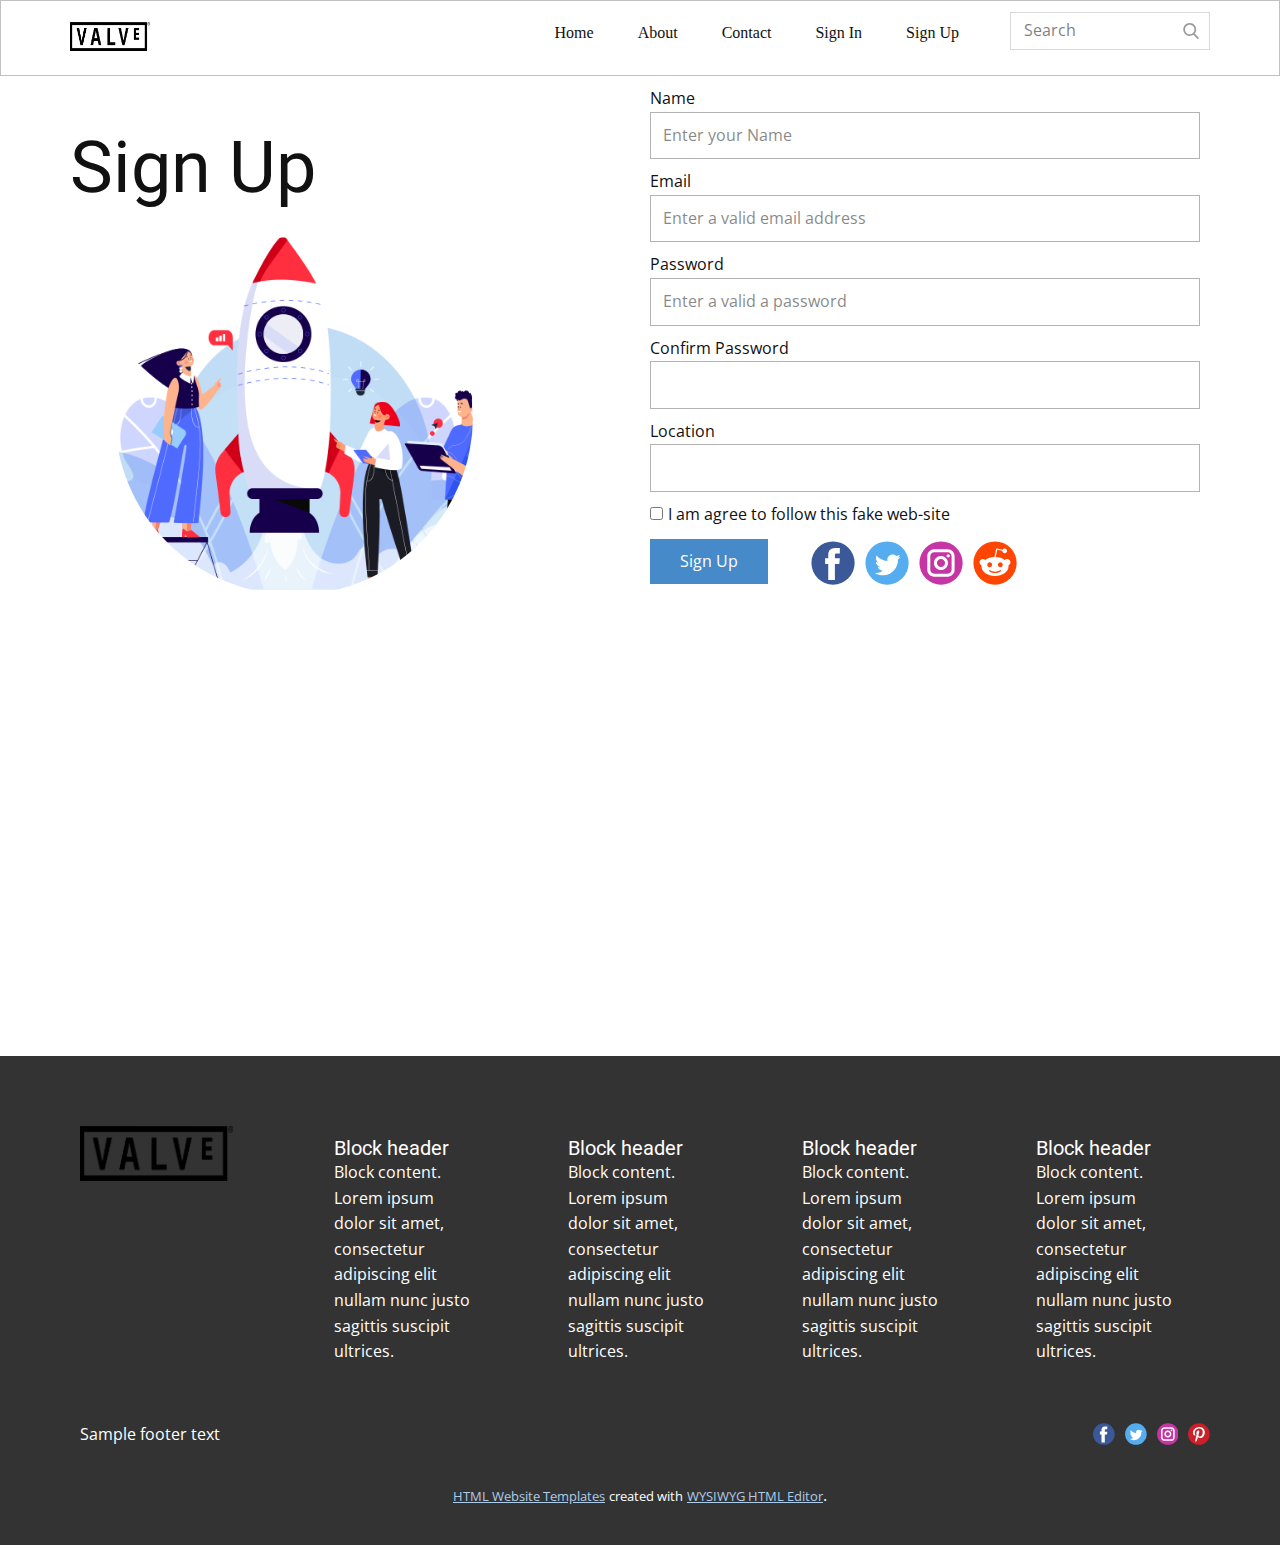
<file: test/test/webtemplae/index.html>
<!DOCTYPE html>
<html style="font-size: 16px;">
  <head>
    <meta name="viewport" content="width=device-width, initial-scale=1.0">
    <meta charset="utf-8">
    <meta name="keywords" content="Sign Up">
    <meta name="description" content="">
    <meta name="page_type" content="np-template-header-footer-from-plugin">
    <title>Page 1</title>
    <link rel="stylesheet" href="nicepage.css" media="screen">
<link rel="stylesheet" href="Page-1.css" media="screen">
    <script class="u-script" type="text/javascript" src="jquery.js" defer=""></script>
    <script class="u-script" type="text/javascript" src="nicepage.js" defer=""></script>
    <meta name="generator" content="Nicepage 4.7.1, nicepage.com">
    <link id="u-theme-google-font" rel="stylesheet" href="https://fonts.googleapis.com/css?family=Roboto:100,100i,300,300i,400,400i,500,500i,700,700i,900,900i|Open+Sans:300,300i,400,400i,500,500i,600,600i,700,700i,800,800i">
    
    
    <script type="application/ld+json">{
		"@context": "http://schema.org",
		"@type": "Organization",
		"name": "",
		"logo": "images/valve.png",
		"sameAs": []
}</script>
    <meta name="theme-color" content="#478ac9">
    <meta property="og:title" content="Page 1">
    <meta property="og:type" content="website">
  </head>
  <body data-home-page="Page-1.html" data-home-page-title="Page 1" class="u-body u-xl-mode"><header class="u-align-center-xs u-border-1 u-border-grey-25 u-clearfix u-header u-header" id="sec-bd8a"><div class="u-clearfix u-sheet u-valign-middle u-sheet-1">
        <a href="https://nicepage.com" class="u-image u-logo u-image-1" data-image-width="5000" data-image-height="1798">
          <img src="images/valve.png" class="u-logo-image u-logo-image-1">
        </a>
        <form action="#" method="get" class="u-border-1 u-border-grey-15 u-search u-search-right u-search-1">
          <button class="u-search-button" type="submit">
            <span class="u-search-icon u-spacing-10 u-text-grey-40">
              <svg class="u-svg-link" preserveAspectRatio="xMidYMin slice" viewBox="0 0 56.966 56.966" style=""><use xmlns:xlink="http://www.w3.org/1999/xlink" xlink:href="#svg-b04b"></use></svg>
              <svg xmlns="http://www.w3.org/2000/svg" xmlns:xlink="http://www.w3.org/1999/xlink" version="1.1" id="svg-b04b" x="0px" y="0px" viewBox="0 0 56.966 56.966" style="enable-background:new 0 0 56.966 56.966;" xml:space="preserve" class="u-svg-content"><path d="M55.146,51.887L41.588,37.786c3.486-4.144,5.396-9.358,5.396-14.786c0-12.682-10.318-23-23-23s-23,10.318-23,23  s10.318,23,23,23c4.761,0,9.298-1.436,13.177-4.162l13.661,14.208c0.571,0.593,1.339,0.92,2.162,0.92  c0.779,0,1.518-0.297,2.079-0.837C56.255,54.982,56.293,53.08,55.146,51.887z M23.984,6c9.374,0,17,7.626,17,17s-7.626,17-17,17  s-17-7.626-17-17S14.61,6,23.984,6z"></path><g></g><g></g><g></g><g></g><g></g><g></g><g></g><g></g><g></g><g></g><g></g><g></g><g></g><g></g><g></g></svg>
            </span>
          </button>
          <input class="u-search-input" type="search" name="search" value="" placeholder="Search">
        </form>
        <nav class="u-align-left u-menu u-menu-dropdown u-nav-spacing-25 u-offcanvas u-menu-1">
          <div class="menu-collapse">
            <a class="u-button-style u-nav-link" href="#" style="padding: 4px 0px; font-size: calc(1em + 8px);">
              <svg class="u-svg-link" preserveAspectRatio="xMidYMin slice" viewBox="0 0 302 302" style=""><use xmlns:xlink="http://www.w3.org/1999/xlink" xlink:href="#svg-7b92"></use></svg>
              <svg xmlns="http://www.w3.org/2000/svg" xmlns:xlink="http://www.w3.org/1999/xlink" version="1.1" id="svg-7b92" x="0px" y="0px" viewBox="0 0 302 302" style="enable-background:new 0 0 302 302;" xml:space="preserve" class="u-svg-content"><g><rect y="36" width="302" height="30"></rect><rect y="236" width="302" height="30"></rect><rect y="136" width="302" height="30"></rect>
</g><g></g><g></g><g></g><g></g><g></g><g></g><g></g><g></g><g></g><g></g><g></g><g></g><g></g><g></g><g></g></svg>
            </a>
          </div>
          <div class="u-custom-menu u-nav-container">
            <ul class="u-nav u-unstyled u-nav-1"><li class="u-nav-item"><a class="u-button-style u-nav-link u-text-active-palette-1-base u-text-hover-palette-2-base" href="Home.html" style="padding: 10px 22px;">Home</a>
</li><li class="u-nav-item"><a class="u-button-style u-nav-link u-text-active-palette-1-base u-text-hover-palette-2-base" href="About.html" style="padding: 10px 22px;">About</a>
</li><li class="u-nav-item"><a class="u-button-style u-nav-link u-text-active-palette-1-base u-text-hover-palette-2-base" href="Contact.html" style="padding: 10px 22px;">Contact</a>
</li><li class="u-nav-item"><a class="u-button-style u-nav-link u-text-active-palette-1-base u-text-hover-palette-2-base" style="padding: 10px 22px;">Sign In</a>
</li><li class="u-nav-item"><a class="u-button-style u-nav-link u-text-active-palette-1-base u-text-hover-palette-2-base" style="padding: 10px 22px;">Sign Up</a>
</li></ul>
          </div>
          <div class="u-custom-menu u-nav-container-collapse">
            <div class="u-align-center u-black u-container-style u-inner-container-layout u-opacity u-opacity-95 u-sidenav">
              <div class="u-inner-container-layout u-sidenav-overflow">
                <div class="u-menu-close"></div>
                <ul class="u-align-center u-nav u-popupmenu-items u-unstyled u-nav-2"><li class="u-nav-item"><a class="u-button-style u-nav-link" href="Home.html">Home</a>
</li><li class="u-nav-item"><a class="u-button-style u-nav-link" href="About.html">About</a>
</li><li class="u-nav-item"><a class="u-button-style u-nav-link" href="Contact.html">Contact</a>
</li><li class="u-nav-item"><a class="u-button-style u-nav-link">Sign In</a>
</li><li class="u-nav-item"><a class="u-button-style u-nav-link">Sign Up</a>
</li></ul>
              </div>
            </div>
            <div class="u-black u-menu-overlay u-opacity u-opacity-70"></div>
          </div>
        </nav>
      </div></header>
    <section class="u-clearfix u-section-1" id="sec-5d89">
      <div class="u-clearfix u-sheet u-sheet-1">
        <div class="u-form u-form-1">
          <form action="#" method="POST" class="u-clearfix u-form-spacing-10 u-form-vertical u-inner-form" source="custom" name="form" style="padding: 10px;">
            <div class="u-form-group u-form-name">
              <label for="name-ba63" class="u-label">Name</label>
              <input type="text" placeholder="Enter your Name" id="name-ba63" name="name" class="u-border-1 u-border-grey-30 u-input u-input-rectangle u-white" required="">
            </div>
            <div class="u-form-email u-form-group">
              <label for="email-ba63" class="u-label">Email</label>
              <input type="email" placeholder="Enter a valid email address" id="email-ba63" name="email" class="u-border-1 u-border-grey-30 u-input u-input-rectangle u-white" required="">
            </div>
            <div class="u-form-group u-form-group-3">
              <label for="text-9fa0" class="u-label">Password</label>
              <input type="text" placeholder="Enter a valid a password" id="text-9fa0" name="text" class="u-border-1 u-border-grey-30 u-input u-input-rectangle u-white">
            </div>
            <div class="u-form-group u-form-group-4">
              <label for="text-4686" class="u-label">Confirm Password</label>
              <input type="text" placeholder="" id="text-4686" name="text-1" class="u-border-1 u-border-grey-30 u-input u-input-rectangle u-white">
            </div>
            <div class="u-form-group u-form-group-5">
              <label for="text-a41c" class="u-label">Location</label>
              <input type="text" placeholder="" id="text-a41c" name="text-2" class="u-border-1 u-border-grey-30 u-input u-input-rectangle u-white">
            </div>
            <div class="u-form-checkbox u-form-group u-form-group-6">
              <input type="checkbox" id="checkbox-acbf" name="checkbox" value="On">
              <label for="checkbox-acbf" class="u-label">I am agree to follow this fake web-site</label>
            </div>
            <div class="u-align-left u-form-group u-form-submit">
              <a href="#" class="u-btn u-btn-submit u-button-style">Sign Up<br>
              </a>
              <input type="submit" value="submit" class="u-form-control-hidden">
            </div>
            <div class="u-form-send-message u-form-send-success"> Thank you! Your message has been sent. </div>
            <div class="u-form-send-error u-form-send-message"> Unable to send your message. Please fix errors then try again. </div>
            <input type="hidden" value="" name="recaptchaResponse">
          </form>
        </div>
        <div class="u-social-icons u-spacing-10 u-social-icons-1">
          <a class="u-social-url" title="facebook" target="_blank" href="https://facebook.com/name"><span class="u-icon u-social-facebook u-social-icon u-icon-1"><svg class="u-svg-link" preserveAspectRatio="xMidYMin slice" viewBox="0 0 112 112" style=""><use xmlns:xlink="http://www.w3.org/1999/xlink" xlink:href="#svg-8732"></use></svg><svg class="u-svg-content" viewBox="0 0 112 112" x="0" y="0" id="svg-8732"><circle fill="currentColor" cx="56.1" cy="56.1" r="55"></circle><path fill="#FFFFFF" d="M73.5,31.6h-9.1c-1.4,0-3.6,0.8-3.6,3.9v8.5h12.6L72,58.3H60.8v40.8H43.9V58.3h-8V43.9h8v-9.2
c0-6.7,3.1-17,17-17h12.5v13.9H73.5z"></path></svg></span>
          </a>
          <a class="u-social-url" title="twitter" target="_blank" href="https://twitter.com/name"><span class="u-icon u-social-icon u-social-twitter u-icon-2"><svg class="u-svg-link" preserveAspectRatio="xMidYMin slice" viewBox="0 0 112 112" style=""><use xmlns:xlink="http://www.w3.org/1999/xlink" xlink:href="#svg-8e1c"></use></svg><svg class="u-svg-content" viewBox="0 0 112 112" x="0" y="0" id="svg-8e1c"><circle fill="currentColor" class="st0" cx="56.1" cy="56.1" r="55"></circle><path fill="#FFFFFF" d="M83.8,47.3c0,0.6,0,1.2,0,1.7c0,17.7-13.5,38.2-38.2,38.2C38,87.2,31,85,25,81.2c1,0.1,2.1,0.2,3.2,0.2
c6.3,0,12.1-2.1,16.7-5.7c-5.9-0.1-10.8-4-12.5-9.3c0.8,0.2,1.7,0.2,2.5,0.2c1.2,0,2.4-0.2,3.5-0.5c-6.1-1.2-10.8-6.7-10.8-13.1
c0-0.1,0-0.1,0-0.2c1.8,1,3.9,1.6,6.1,1.7c-3.6-2.4-6-6.5-6-11.2c0-2.5,0.7-4.8,1.8-6.7c6.6,8.1,16.5,13.5,27.6,14
c-0.2-1-0.3-2-0.3-3.1c0-7.4,6-13.4,13.4-13.4c3.9,0,7.3,1.6,9.8,4.2c3.1-0.6,5.9-1.7,8.5-3.3c-1,3.1-3.1,5.8-5.9,7.4
c2.7-0.3,5.3-1,7.7-2.1C88.7,43,86.4,45.4,83.8,47.3z"></path></svg></span>
          </a>
          <a class="u-social-url" title="instagram" target="_blank" href="https://instagram.com/name"><span class="u-icon u-social-icon u-social-instagram u-icon-3"><svg class="u-svg-link" preserveAspectRatio="xMidYMin slice" viewBox="0 0 112 112" style=""><use xmlns:xlink="http://www.w3.org/1999/xlink" xlink:href="#svg-13c7"></use></svg><svg class="u-svg-content" viewBox="0 0 112 112" x="0" y="0" id="svg-13c7"><circle fill="currentColor" cx="56.1" cy="56.1" r="55"></circle><path fill="#FFFFFF" d="M55.9,38.2c-9.9,0-17.9,8-17.9,17.9C38,66,46,74,55.9,74c9.9,0,17.9-8,17.9-17.9C73.8,46.2,65.8,38.2,55.9,38.2
z M55.9,66.4c-5.7,0-10.3-4.6-10.3-10.3c-0.1-5.7,4.6-10.3,10.3-10.3c5.7,0,10.3,4.6,10.3,10.3C66.2,61.8,61.6,66.4,55.9,66.4z"></path><path fill="#FFFFFF" d="M74.3,33.5c-2.3,0-4.2,1.9-4.2,4.2s1.9,4.2,4.2,4.2s4.2-1.9,4.2-4.2S76.6,33.5,74.3,33.5z"></path><path fill="#FFFFFF" d="M73.1,21.3H38.6c-9.7,0-17.5,7.9-17.5,17.5v34.5c0,9.7,7.9,17.6,17.5,17.6h34.5c9.7,0,17.5-7.9,17.5-17.5V38.8
C90.6,29.1,82.7,21.3,73.1,21.3z M83,73.3c0,5.5-4.5,9.9-9.9,9.9H38.6c-5.5,0-9.9-4.5-9.9-9.9V38.8c0-5.5,4.5-9.9,9.9-9.9h34.5
c5.5,0,9.9,4.5,9.9,9.9V73.3z"></path></svg></span>
          </a>
          <a class="u-social-url" target="_blank" data-type="Reddit" title="Reddit" href=""><span class="u-icon u-social-icon u-social-reddit u-icon-4"><svg class="u-svg-link" preserveAspectRatio="xMidYMin slice" viewBox="0 0 112 112" style=""><use xmlns:xlink="http://www.w3.org/1999/xlink" xlink:href="#svg-bde1"></use></svg><svg class="u-svg-content" viewBox="0 0 112 112" x="0" y="0" id="svg-bde1"><circle fill="currentColor" cx="56.1" cy="56.1" r="55"></circle><path id="Fill-3" fill="#FFFFFF" d="M69.6,66.6c-3.4,0-6.1-2.8-6.1-6.1c0-3.4,2.8-6.1,6.1-6.1c3.4,0,6.1,2.8,6.1,6.1
	C75.8,63.8,73,66.6,69.6,66.6 M70.7,76.7c-4.2,4.2-12.2,4.5-14.6,4.5c-2.4,0-10.4-0.3-14.6-4.5c-0.6-0.6-0.6-1.6,0-2.3
	s1.6-0.6,2.3,0C46.4,77.1,52,78,56.1,78c4,0,9.7-0.9,12.3-3.6c0.6-0.6,1.6-0.6,2.3,0C71.3,75,71.3,76,70.7,76.7 M36.4,60.4
	c0-3.4,2.8-6.1,6.1-6.1c3.4,0,6.1,2.8,6.1,6.1s-2.8,6.1-6.1,6.1C39.2,66.6,36.4,63.8,36.4,60.4 M95.4,54.3c0-4.8-3.8-8.6-8.6-8.6
	c-2.3,0-4.4,0.9-6,2.4c-5.9-4.2-14-7-23-7.3l3.9-18.4l12.8,2.7c0.2,3.3,2.8,5.9,6.1,5.9c3.4,0,6.1-2.8,6.1-6.1s-2.8-6.1-6.1-6.1
	c-2.4,0-4.5,1.4-5.5,3.4l-14.3-3c-0.4-0.1-0.8,0-1.2,0.2c-0.3,0.2-0.6,0.6-0.7,1l-4.3,20.2c0,0.1,0,0.2,0,0.3
	c-9.2,0.2-17.5,3-23.4,7.3c-1.5-1.5-3.6-2.4-5.9-2.4c-4.8,0-8.6,3.9-8.6,8.6c0,3.5,2.1,6.5,5.1,7.8c-0.1,0.8-0.2,1.7-0.2,2.6
	c0,13.2,15.4,24,34.4,24s34.4-10.7,34.4-24c0-0.9-0.1-1.7-0.2-2.6C93.3,60.8,95.4,57.8,95.4,54.3"></path></svg></span>
          </a>
        </div>
        <h1 class="u-align-left u-text u-text-default u-title u-text-1">Sign Up</h1>
        <div class="u-image u-image-circle u-image-1" alt="" data-image-width="688" data-image-height="432"></div>
      </div>
    </section>
    
    
    <footer class="u-clearfix u-footer u-grey-80 u-footer" id="sec-4414"><div class="u-clearfix u-sheet u-sheet-1">
        <div class="u-clearfix u-expanded-width-lg u-expanded-width-md u-expanded-width-xl u-expanded-width-xs u-gutter-30 u-layout-wrap u-layout-wrap-1">
          <div class="u-gutter-0 u-layout">
            <div class="u-layout-row">
              <div class="u-align-center-lg u-align-left-md u-align-left-sm u-align-left-xl u-container-style u-layout-cell u-left-cell u-size-12 u-size-60-md u-layout-cell-1">
                <div class="u-container-layout u-valign-top-sm u-container-layout-1">
                  <a href="https://nicepage.com" class="u-image u-logo u-image-1" data-image-width="5000" data-image-height="1798">
                    <img src="images/valve-5.png" class="u-logo-image u-logo-image-1">
                  </a>
                </div>
              </div>
              <div class="u-align-left u-container-style u-layout-cell u-size-12 u-size-60-md u-layout-cell-2">
                <div class="u-container-layout u-valign-middle u-container-layout-2"><!--position-->
                  <div data-position="" class="u-position"><!--block-->
                    <div class="u-block">
                      <div class="u-block-container u-clearfix"><!--block_header-->
                        <h5 class="u-block-header u-text"><!--block_header_content--> Block header <!--/block_header_content--></h5><!--/block_header--><!--block_content-->
                        <div class="u-block-content u-text"><!--block_content_content--> Block content. Lorem ipsum dolor sit amet, consectetur adipiscing elit nullam nunc justo sagittis suscipit ultrices. <!--/block_content_content--></div><!--/block_content-->
                      </div>
                    </div><!--/block-->
                  </div><!--/position-->
                </div>
              </div>
              <div class="u-align-left u-container-style u-layout-cell u-size-12 u-size-60-md u-layout-cell-3">
                <div class="u-container-layout u-valign-middle u-container-layout-3"><!--position-->
                  <div data-position="" class="u-position"><!--block-->
                    <div class="u-block">
                      <div class="u-block-container u-clearfix"><!--block_header-->
                        <h5 class="u-block-header u-text"><!--block_header_content--> Block header <!--/block_header_content--></h5><!--/block_header--><!--block_content-->
                        <div class="u-block-content u-text"><!--block_content_content--> Block content. Lorem ipsum dolor sit amet, consectetur adipiscing elit nullam nunc justo sagittis suscipit ultrices. <!--/block_content_content--></div><!--/block_content-->
                      </div>
                    </div><!--/block-->
                  </div><!--/position-->
                </div>
              </div>
              <div class="u-align-left u-container-style u-layout-cell u-size-12 u-size-60-md u-layout-cell-4">
                <div class="u-container-layout u-valign-middle u-container-layout-4"><!--position-->
                  <div data-position="" class="u-position"><!--block-->
                    <div class="u-block">
                      <div class="u-block-container u-clearfix"><!--block_header-->
                        <h5 class="u-block-header u-text"><!--block_header_content--> Block header <!--/block_header_content--></h5><!--/block_header--><!--block_content-->
                        <div class="u-block-content u-text"><!--block_content_content--> Block content. Lorem ipsum dolor sit amet, consectetur adipiscing elit nullam nunc justo sagittis suscipit ultrices. <!--/block_content_content--></div><!--/block_content-->
                      </div>
                    </div><!--/block-->
                  </div><!--/position-->
                </div>
              </div>
              <div class="u-align-left u-container-style u-layout-cell u-right-cell u-size-12 u-size-60-md u-layout-cell-5">
                <div class="u-container-layout u-valign-middle u-container-layout-5"><!--position-->
                  <div data-position="" class="u-position"><!--block-->
                    <div class="u-block">
                      <div class="u-block-container u-clearfix"><!--block_header-->
                        <h5 class="u-block-header u-text"><!--block_header_content--> Block header <!--/block_header_content--></h5><!--/block_header--><!--block_content-->
                        <div class="u-block-content u-text"><!--block_content_content--> Block content. Lorem ipsum dolor sit amet, consectetur adipiscing elit nullam nunc justo sagittis suscipit ultrices. <!--/block_content_content--></div><!--/block_content-->
                      </div>
                    </div><!--/block-->
                  </div><!--/position-->
                </div>
              </div>
            </div>
          </div>
        </div>
        <div class="u-social-icons u-spacing-10 u-social-icons-1">
          <a class="u-social-url" title="facebook" target="_blank" href=""><span class="u-icon u-social-facebook u-social-icon u-icon-1"><svg class="u-svg-link" preserveAspectRatio="xMidYMin slice" viewBox="0 0 112 112" style=""><use xmlns:xlink="http://www.w3.org/1999/xlink" xlink:href="#svg-19bd"></use></svg><svg class="u-svg-content" viewBox="0 0 112 112" x="0" y="0" id="svg-19bd"><circle fill="currentColor" cx="56.1" cy="56.1" r="55"></circle><path fill="#FFFFFF" d="M73.5,31.6h-9.1c-1.4,0-3.6,0.8-3.6,3.9v8.5h12.6L72,58.3H60.8v40.8H43.9V58.3h-8V43.9h8v-9.2
            c0-6.7,3.1-17,17-17h12.5v13.9H73.5z"></path></svg></span>
          </a>
          <a class="u-social-url" title="twitter" target="_blank" href=""><span class="u-icon u-social-icon u-social-twitter u-icon-2"><svg class="u-svg-link" preserveAspectRatio="xMidYMin slice" viewBox="0 0 112 112" style=""><use xmlns:xlink="http://www.w3.org/1999/xlink" xlink:href="#svg-15b2"></use></svg><svg class="u-svg-content" viewBox="0 0 112 112" x="0" y="0" id="svg-15b2"><circle fill="currentColor" class="st0" cx="56.1" cy="56.1" r="55"></circle><path fill="#FFFFFF" d="M83.8,47.3c0,0.6,0,1.2,0,1.7c0,17.7-13.5,38.2-38.2,38.2C38,87.2,31,85,25,81.2c1,0.1,2.1,0.2,3.2,0.2
            c6.3,0,12.1-2.1,16.7-5.7c-5.9-0.1-10.8-4-12.5-9.3c0.8,0.2,1.7,0.2,2.5,0.2c1.2,0,2.4-0.2,3.5-0.5c-6.1-1.2-10.8-6.7-10.8-13.1
            c0-0.1,0-0.1,0-0.2c1.8,1,3.9,1.6,6.1,1.7c-3.6-2.4-6-6.5-6-11.2c0-2.5,0.7-4.8,1.8-6.7c6.6,8.1,16.5,13.5,27.6,14
            c-0.2-1-0.3-2-0.3-3.1c0-7.4,6-13.4,13.4-13.4c3.9,0,7.3,1.6,9.8,4.2c3.1-0.6,5.9-1.7,8.5-3.3c-1,3.1-3.1,5.8-5.9,7.4
            c2.7-0.3,5.3-1,7.7-2.1C88.7,43,86.4,45.4,83.8,47.3z"></path></svg></span>
          </a>
          <a class="u-social-url" title="instagram" target="_blank" href=""><span class="u-icon u-social-icon u-social-instagram u-icon-3"><svg class="u-svg-link" preserveAspectRatio="xMidYMin slice" viewBox="0 0 112 112" style=""><use xmlns:xlink="http://www.w3.org/1999/xlink" xlink:href="#svg-579d"></use></svg><svg class="u-svg-content" viewBox="0 0 112 112" x="0" y="0" id="svg-579d"><circle fill="currentColor" cx="56.1" cy="56.1" r="55"></circle><path fill="#FFFFFF" d="M55.9,38.2c-9.9,0-17.9,8-17.9,17.9C38,66,46,74,55.9,74c9.9,0,17.9-8,17.9-17.9C73.8,46.2,65.8,38.2,55.9,38.2
            z M55.9,66.4c-5.7,0-10.3-4.6-10.3-10.3c-0.1-5.7,4.6-10.3,10.3-10.3c5.7,0,10.3,4.6,10.3,10.3C66.2,61.8,61.6,66.4,55.9,66.4z"></path><path fill="#FFFFFF" d="M74.3,33.5c-2.3,0-4.2,1.9-4.2,4.2s1.9,4.2,4.2,4.2s4.2-1.9,4.2-4.2S76.6,33.5,74.3,33.5z"></path><path fill="#FFFFFF" d="M73.1,21.3H38.6c-9.7,0-17.5,7.9-17.5,17.5v34.5c0,9.7,7.9,17.6,17.5,17.6h34.5c9.7,0,17.5-7.9,17.5-17.5V38.8
            C90.6,29.1,82.7,21.3,73.1,21.3z M83,73.3c0,5.5-4.5,9.9-9.9,9.9H38.6c-5.5,0-9.9-4.5-9.9-9.9V38.8c0-5.5,4.5-9.9,9.9-9.9h34.5
            c5.5,0,9.9,4.5,9.9,9.9V73.3z"></path></svg></span>
          </a>
          <a class="u-social-url" title="pinterest" target="_blank" href=""><span class="u-icon u-social-icon u-social-pinterest u-icon-4"><svg class="u-svg-link" preserveAspectRatio="xMidYMin slice" viewBox="0 0 112 112" style=""><use xmlns:xlink="http://www.w3.org/1999/xlink" xlink:href="#svg-505f"></use></svg><svg class="u-svg-content" viewBox="0 0 112 112" x="0" y="0" id="svg-505f"><circle fill="currentColor" cx="56.1" cy="56.1" r="55"></circle><path fill="#FFFFFF" d="M61.1,76.9c-4.7-0.3-6.7-2.7-10.3-5c-2,10.7-4.6,20.9-11.9,26.2c-2.2-16.1,3.3-28.2,5.9-41
            c-4.4-7.5,0.6-22.5,9.9-18.8c11.6,4.6-10,27.8,4.4,30.7C74.2,72,80.3,42.8,71,33.4C57.5,19.6,31.7,33,34.9,52.6
            c0.8,4.8,5.8,6.2,2,12.9c-8.7-1.9-11.2-8.8-10.9-17.8C26.5,32.8,39.3,22.5,52.2,21c16.3-1.9,31.6,5.9,33.7,21.2
            C88.2,59.5,78.6,78.2,61.1,76.9z"></path></svg></span>
          </a>
        </div>
        <p class="u-align-left u-text u-text-9">Sample footer text</p>
      </div></footer>
    <section class="u-backlink u-clearfix u-grey-80">
      <a class="u-link" href="https://nicepage.com/html-templates" target="_blank">
        <span>HTML Website Templates</span>
      </a>
      <p class="u-text">
        <span>created with</span>
      </p>
      <a class="u-link" href="https://nicepage.com/wysiwyg-html-editor" target="_blank">
        <span>WYSIWYG HTML Editor</span>
      </a>. 
    </section>
  </body>
</html>
</file>
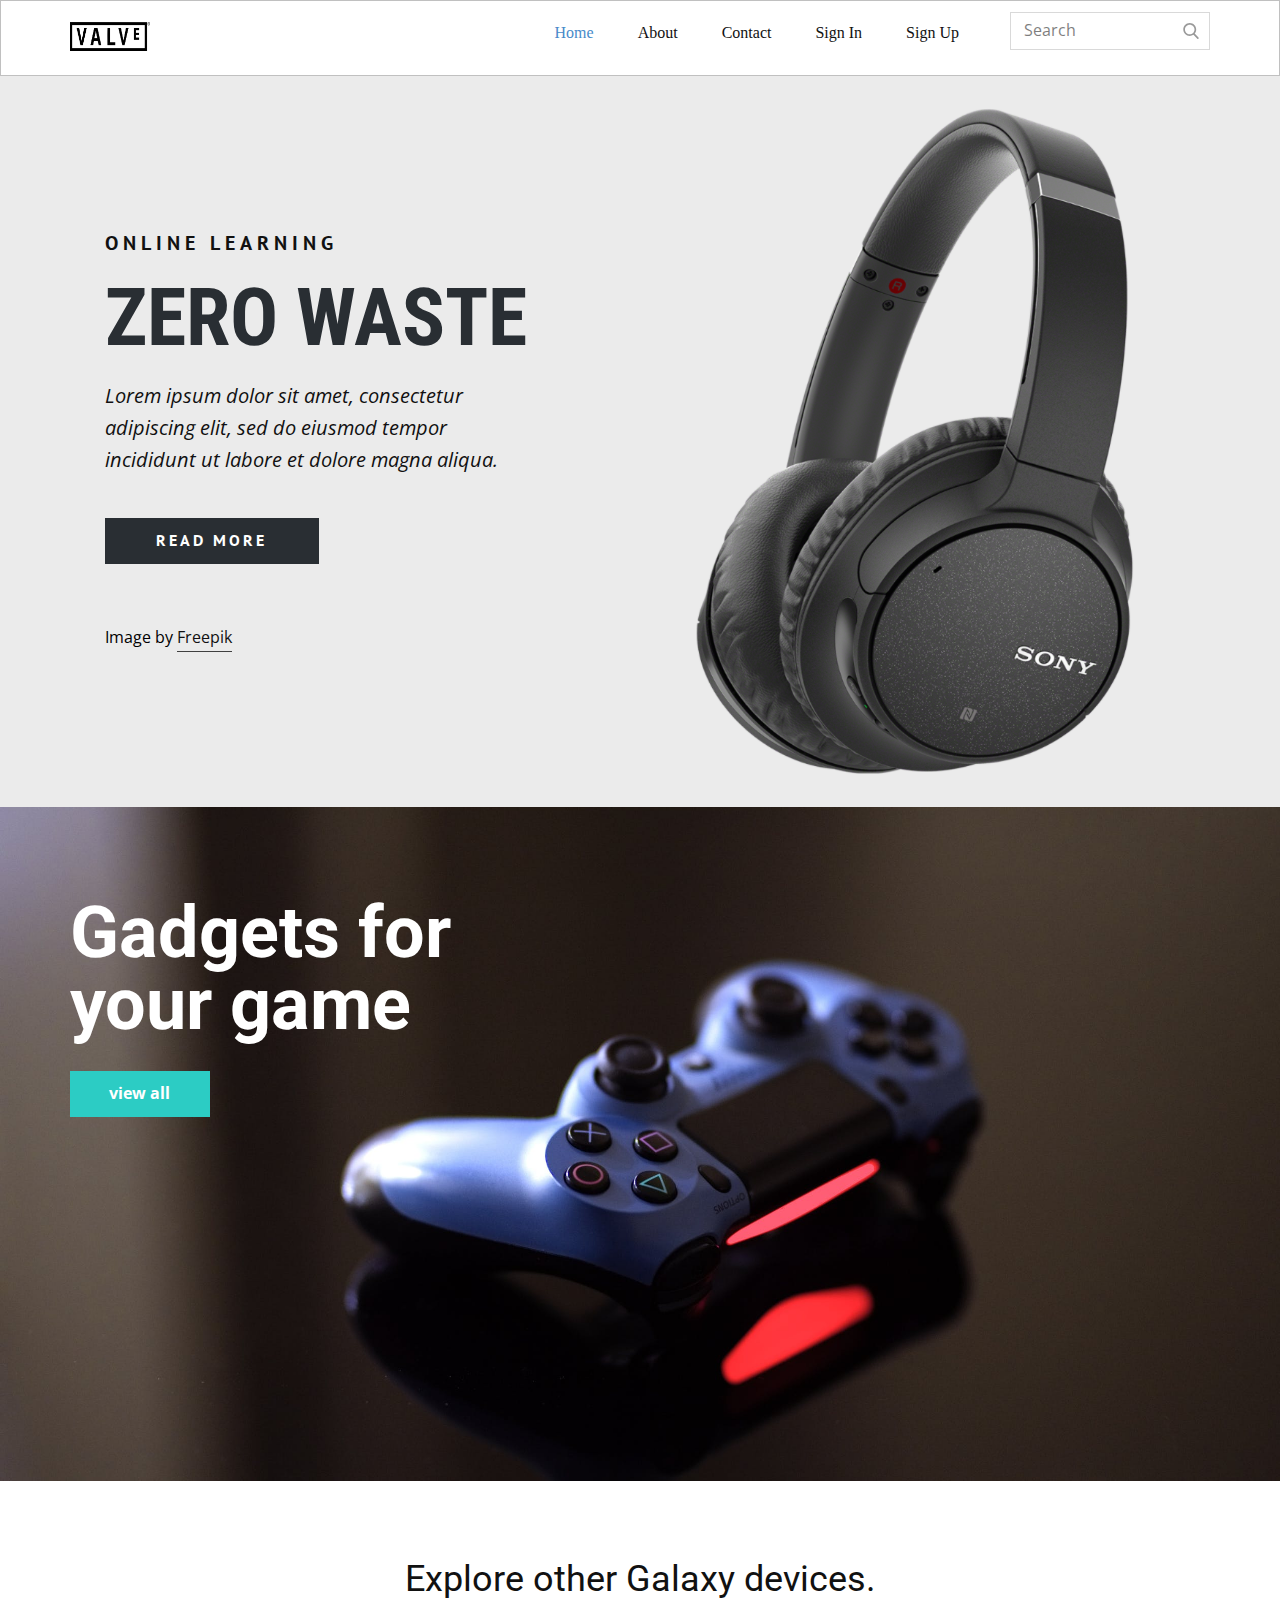
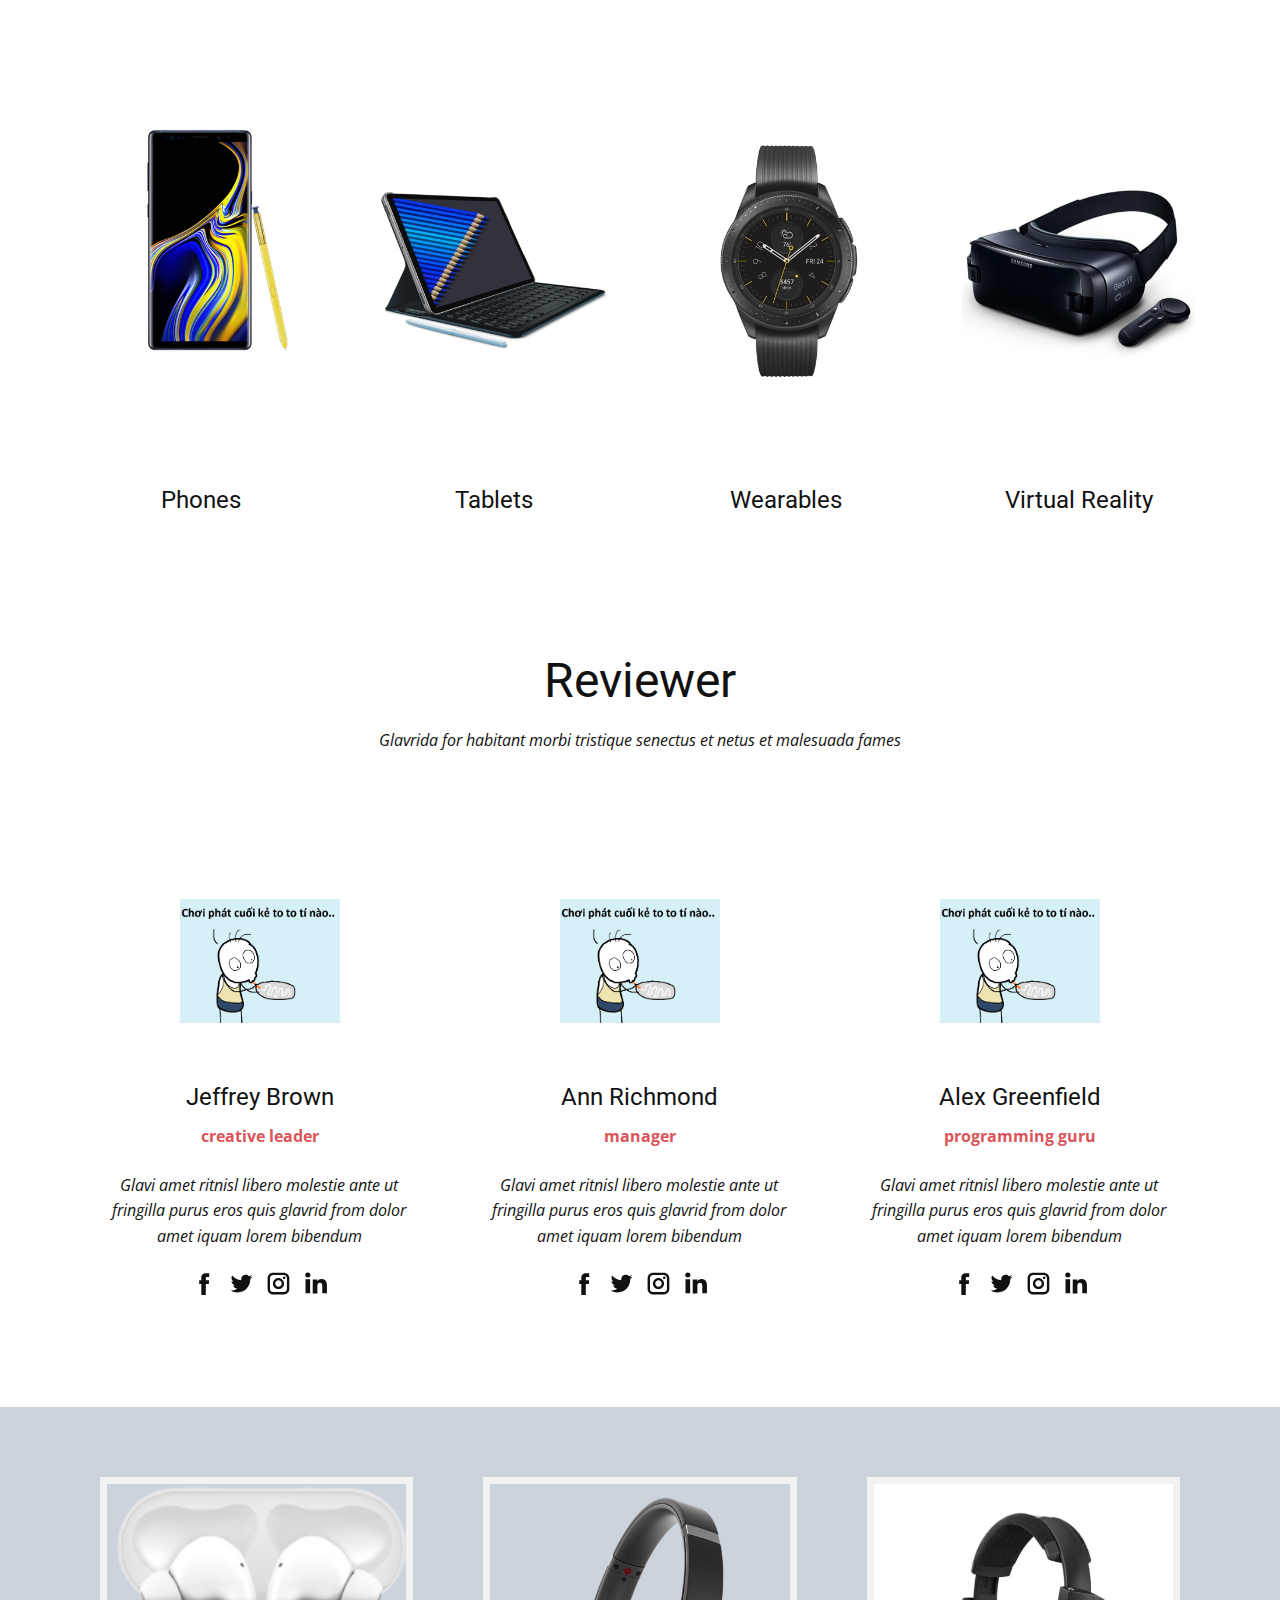
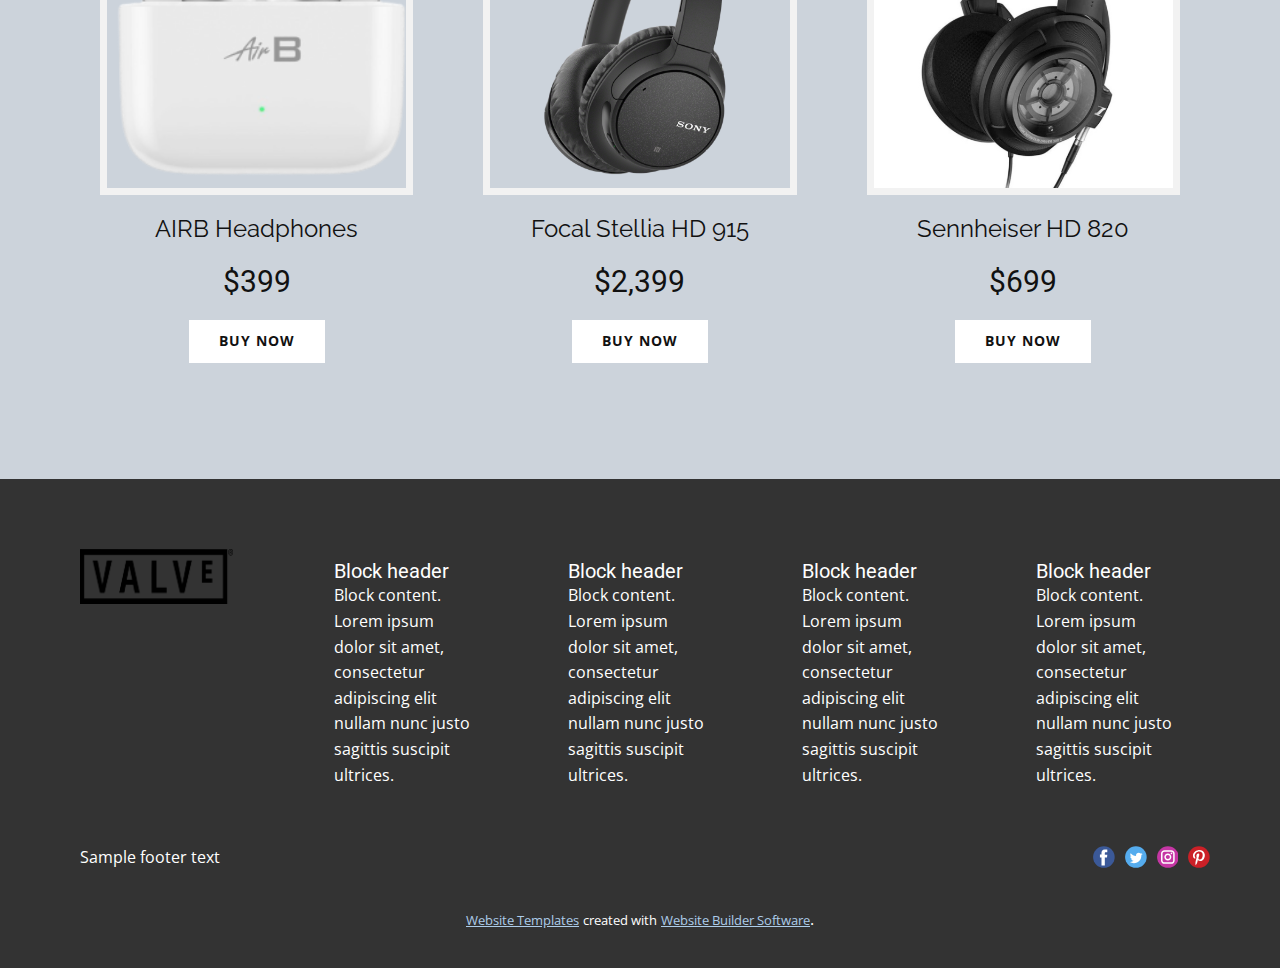
<file: test/test/webtemplae/Home.html>
<!DOCTYPE html>
<html style="font-size: 16px;">
  <head>
    <meta name="viewport" content="width=device-width, initial-scale=1.0">
    <meta charset="utf-8">
    <meta name="keywords" content="Zero Waste, INTUITIVE, Our Team">
    <meta name="description" content="">
    <meta name="page_type" content="np-template-header-footer-from-plugin">
    <title>Home</title>
    <link rel="stylesheet" href="nicepage.css" media="screen">
<link rel="stylesheet" href="Home.css" media="screen">
    <script class="u-script" type="text/javascript" src="jquery.js" defer=""></script>
    <script class="u-script" type="text/javascript" src="nicepage.js" defer=""></script>
    <meta name="generator" content="Nicepage 4.7.1, nicepage.com">
    <link id="u-theme-google-font" rel="stylesheet" href="https://fonts.googleapis.com/css?family=Roboto:100,100i,300,300i,400,400i,500,500i,700,700i,900,900i|Open+Sans:300,300i,400,400i,500,500i,600,600i,700,700i,800,800i">
    <link id="u-page-google-font" rel="stylesheet" href="https://fonts.googleapis.com/css?family=PT+Sans:400,400i,700,700i|Roboto+Condensed:300,300i,400,400i,700,700i|Raleway:100,100i,200,200i,300,300i,400,400i,500,500i,600,600i,700,700i,800,800i,900,900i">
    
    
    
    
    
    
    <script type="application/ld+json">{
		"@context": "http://schema.org",
		"@type": "Organization",
		"name": "",
		"logo": "images/valve.png",
		"sameAs": []
}</script>
    <meta name="theme-color" content="#478ac9">
    <meta property="og:title" content="Home">
    <meta property="og:type" content="website">
  </head>
  <body class="u-body u-xl-mode"><header class="u-align-center-xs u-border-1 u-border-grey-25 u-clearfix u-header u-header" id="sec-bd8a"><div class="u-clearfix u-sheet u-valign-middle u-sheet-1">
        <a href="https://nicepage.com" class="u-image u-logo u-image-1" data-image-width="5000" data-image-height="1798">
          <img src="images/valve.png" class="u-logo-image u-logo-image-1">
        </a>
        <form action="#" method="get" class="u-border-1 u-border-grey-15 u-search u-search-right u-search-1">
          <button class="u-search-button" type="submit">
            <span class="u-search-icon u-spacing-10 u-text-grey-40">
              <svg class="u-svg-link" preserveAspectRatio="xMidYMin slice" viewBox="0 0 56.966 56.966" style=""><use xmlns:xlink="http://www.w3.org/1999/xlink" xlink:href="#svg-b04b"></use></svg>
              <svg xmlns="http://www.w3.org/2000/svg" xmlns:xlink="http://www.w3.org/1999/xlink" version="1.1" id="svg-b04b" x="0px" y="0px" viewBox="0 0 56.966 56.966" style="enable-background:new 0 0 56.966 56.966;" xml:space="preserve" class="u-svg-content"><path d="M55.146,51.887L41.588,37.786c3.486-4.144,5.396-9.358,5.396-14.786c0-12.682-10.318-23-23-23s-23,10.318-23,23  s10.318,23,23,23c4.761,0,9.298-1.436,13.177-4.162l13.661,14.208c0.571,0.593,1.339,0.92,2.162,0.92  c0.779,0,1.518-0.297,2.079-0.837C56.255,54.982,56.293,53.08,55.146,51.887z M23.984,6c9.374,0,17,7.626,17,17s-7.626,17-17,17  s-17-7.626-17-17S14.61,6,23.984,6z"></path><g></g><g></g><g></g><g></g><g></g><g></g><g></g><g></g><g></g><g></g><g></g><g></g><g></g><g></g><g></g></svg>
            </span>
          </button>
          <input class="u-search-input" type="search" name="search" value="" placeholder="Search">
        </form>
        <nav class="u-align-left u-menu u-menu-dropdown u-nav-spacing-25 u-offcanvas u-menu-1">
          <div class="menu-collapse">
            <a class="u-button-style u-nav-link" href="#" style="padding: 4px 0px; font-size: calc(1em + 8px);">
              <svg class="u-svg-link" preserveAspectRatio="xMidYMin slice" viewBox="0 0 302 302" style=""><use xmlns:xlink="http://www.w3.org/1999/xlink" xlink:href="#svg-7b92"></use></svg>
              <svg xmlns="http://www.w3.org/2000/svg" xmlns:xlink="http://www.w3.org/1999/xlink" version="1.1" id="svg-7b92" x="0px" y="0px" viewBox="0 0 302 302" style="enable-background:new 0 0 302 302;" xml:space="preserve" class="u-svg-content"><g><rect y="36" width="302" height="30"></rect><rect y="236" width="302" height="30"></rect><rect y="136" width="302" height="30"></rect>
</g><g></g><g></g><g></g><g></g><g></g><g></g><g></g><g></g><g></g><g></g><g></g><g></g><g></g><g></g><g></g></svg>
            </a>
          </div>
          <div class="u-custom-menu u-nav-container">
            <ul class="u-nav u-unstyled u-nav-1"><li class="u-nav-item"><a class="u-button-style u-nav-link u-text-active-palette-1-base u-text-hover-palette-2-base" href="Home.html" style="padding: 10px 22px;">Home</a>
</li><li class="u-nav-item"><a class="u-button-style u-nav-link u-text-active-palette-1-base u-text-hover-palette-2-base" href="About.html" style="padding: 10px 22px;">About</a>
</li><li class="u-nav-item"><a class="u-button-style u-nav-link u-text-active-palette-1-base u-text-hover-palette-2-base" href="Contact.html" style="padding: 10px 22px;">Contact</a>
</li><li class="u-nav-item"><a class="u-button-style u-nav-link u-text-active-palette-1-base u-text-hover-palette-2-base" style="padding: 10px 22px;">Sign In</a>
</li><li class="u-nav-item"><a class="u-button-style u-nav-link u-text-active-palette-1-base u-text-hover-palette-2-base" style="padding: 10px 22px;">Sign Up</a>
</li></ul>
          </div>
          <div class="u-custom-menu u-nav-container-collapse">
            <div class="u-align-center u-black u-container-style u-inner-container-layout u-opacity u-opacity-95 u-sidenav">
              <div class="u-inner-container-layout u-sidenav-overflow">
                <div class="u-menu-close"></div>
                <ul class="u-align-center u-nav u-popupmenu-items u-unstyled u-nav-2"><li class="u-nav-item"><a class="u-button-style u-nav-link" href="Home.html">Home</a>
</li><li class="u-nav-item"><a class="u-button-style u-nav-link" href="About.html">About</a>
</li><li class="u-nav-item"><a class="u-button-style u-nav-link" href="Contact.html">Contact</a>
</li><li class="u-nav-item"><a class="u-button-style u-nav-link">Sign In</a>
</li><li class="u-nav-item"><a class="u-button-style u-nav-link">Sign Up</a>
</li></ul>
              </div>
            </div>
            <div class="u-black u-menu-overlay u-opacity u-opacity-70"></div>
          </div>
        </nav>
      </div></header>
    <section class="u-clearfix u-image u-section-1" id="carousel_db47">
      <div class="u-clearfix u-layout-wrap u-layout-wrap-1">
        <div class="u-gutter-0 u-layout">
          <div class="u-layout-row">
            <div class="u-align-left u-container-style u-layout-cell u-size-25 u-layout-cell-1">
              <div class="u-container-layout u-valign-middle u-container-layout-1">
                <h5 class="u-custom-font u-font-pt-sans u-text u-text-1">online learning</h5>
                <h1 class="u-custom-font u-font-roboto-condensed u-text u-text-palette-1-dark-3 u-text-2">Zero Waste<br>
                </h1>
                <p class="u-text u-text-3">Lorem ipsum dolor sit amet, consectetur adipiscing elit, sed do eiusmod tempor incididunt ut labore et dolore magna aliqua.</p>
                <a href="https://nicepage.app" class="u-active-palette-1-dark-2 u-btn u-btn-rectangle u-button-style u-custom-font u-font-pt-sans u-hover-palette-1-dark-2 u-palette-1-dark-3 u-radius-0 u-btn-1">read more</a>
                <p class="u-text u-text-black u-text-default u-text-4">Image by <a href="https://www.freepik.com/photos/people" class="u-border-1 u-border-grey-75 u-btn u-button-style u-none u-text-body-color u-btn-2">Freepik</a>
                </p>
              </div>
            </div>
            <div class="u-align-right u-container-style u-image u-layout-cell u-size-35 u-image-1" data-image-width="1000" data-image-height="1000">
              <div class="u-container-layout u-valign-bottom u-container-layout-2"></div>
            </div>
          </div>
        </div>
      </div>
    </section>
    <section class="u-clearfix u-image u-section-2" id="carousel_4193">
      <div class="u-clearfix u-sheet u-valign-middle-sm u-sheet-1">
        <h2 class="u-text u-text-body-alt-color u-text-1">Gadgets for your game</h2>
        <a href="https://nicepage.com/c/pets-animals-html-templates" class="u-btn u-button-style u-palette-4-base u-btn-1">view all</a>
      </div>
    </section>
    <section class="u-clearfix u-section-3" id="carousel_eba8">
      <div class="u-clearfix u-sheet u-sheet-1">
        <div class="u-align-center u-container-style u-group u-group-1">
          <div class="u-container-layout">
            <h2 class="u-text u-text-1">Explore other Galaxy devices. </h2>
          </div>
        </div>
        <div class="u-clearfix u-expanded-width u-gutter-30 u-layout-wrap u-layout-wrap-1">
          <div class="u-layout">
            <div class="u-layout-row">
              <div class="u-align-center u-container-style u-layout-cell u-left-cell u-size-15 u-size-30-md u-layout-cell-1">
                <div class="u-container-layout">
                  <img src="images/5.jpg" alt="" class="u-expanded-width u-image u-image-contain u-image-default u-image-1">
                  <h4 class="u-text u-text-2">Phones</h4>
                </div>
              </div>
              <div class="u-container-style u-layout-cell u-size-15 u-size-30-md u-layout-cell-2">
                <div class="u-container-layout">
                  <img src="images/Explore_Tab_S_080818.jpg" alt="" class="u-expanded-width u-image u-image-contain u-image-default u-image-2">
                  <h4 class="u-align-center u-text u-text-3">Tablets</h4>
                </div>
              </div>
              <div class="u-align-center u-container-style u-layout-cell u-size-15 u-size-30-md u-layout-cell-3">
                <div class="u-container-layout">
                  <img src="images/Explore_Watch_S_v2.jpg" alt="" class="u-expanded-width u-image u-image-contain u-image-default u-image-3">
                  <h4 class="u-text u-text-4">Wearables</h4>
                </div>
              </div>
              <div class="u-container-style u-layout-cell u-right-cell u-size-15 u-size-30-md u-layout-cell-4">
                <div class="u-container-layout">
                  <img src="images/Explore_Virtual_S_080818.jpg" alt="" class="u-expanded-width u-image u-image-contain u-image-default u-image-4">
                  <h4 class="u-align-center u-text u-text-5">Virtual Reality</h4>
                </div>
              </div>
            </div>
          </div>
        </div>
      </div>
    </section>
    <section class="u-align-center u-clearfix u-section-4" id="sec-8ba0">
      <div class="u-clearfix u-sheet u-valign-middle u-sheet-1">
        <h1 class="u-text u-text-default u-text-1">Reviewer</h1>
        <p class="u-text u-text-default u-text-2">Glavrida for habitant morbi tristique senectus et netus et malesuada fames</p>
        <div class="u-expanded-width u-list u-list-1">
          <div class="u-repeater u-repeater-1">
            <div class="u-align-center u-container-style u-list-item u-repeater-item">
              <div class="u-container-layout u-similar-container u-container-layout-1">
                <img class="u-image u-image-default u-image-1" src="images/User-1.png" alt="" data-image-width="838" data-image-height="651">
                <h4 class="u-align-center u-text u-text-default u-text-3">Jeffrey Brown</h4>
                <p class="u-text u-text-default u-text-palette-2-base u-text-4">creative leader</p>
                <p class="u-text u-text-5">Glavi amet ritnisl libero molestie ante ut fringilla purus eros quis glavrid from dolor amet iquam lorem bibendum</p>
                <div class="u-social-icons u-spacing-10 u-social-icons-1">
                  <a class="u-social-url" target="_blank" href=""><span class="u-icon u-icon-circle u-social-facebook u-social-icon u-icon-1">
                    <svg class="u-svg-link" preserveAspectRatio="xMidYMin slice" viewBox="0 0 112 112" style=""><use xmlns:xlink="http://www.w3.org/1999/xlink" xlink:href="#svg-7a73"></use></svg>
                    <svg x="0px" y="0px" viewBox="0 0 112 112" id="svg-7a73" class="u-svg-content"><path d="M75.5,28.8H65.4c-1.5,0-4,0.9-4,4.3v9.4h13.9l-1.5,15.8H61.4v45.1H42.8V58.3h-8.8V42.4h8.8V32.2 c0-7.4,3.4-18.8,18.8-18.8h13.8v15.4H75.5z"></path></svg>
                  </span>
                  </a>
                  <a class="u-social-url" target="_blank" href=""><span class="u-icon u-icon-circle u-social-icon u-social-twitter u-icon-2">
                    <svg class="u-svg-link" preserveAspectRatio="xMidYMin slice" viewBox="0 0 112 112" style=""><use xmlns:xlink="http://www.w3.org/1999/xlink" xlink:href="#svg-3fbc"></use></svg>
                    <svg x="0px" y="0px" viewBox="0 0 112 112" id="svg-3fbc" class="u-svg-content"><path d="M92.2,38.2c0,0.8,0,1.6,0,2.3c0,24.3-18.6,52.4-52.6,52.4c-10.6,0.1-20.2-2.9-28.5-8.2 c1.4,0.2,2.9,0.2,4.4,0.2c8.7,0,16.7-2.9,23-7.9c-8.1-0.2-14.9-5.5-17.3-12.8c1.1,0.2,2.4,0.2,3.4,0.2c1.6,0,3.3-0.2,4.8-0.7 c-8.4-1.6-14.9-9.2-14.9-18c0-0.2,0-0.2,0-0.2c2.5,1.4,5.4,2.2,8.4,2.3c-5-3.3-8.3-8.9-8.3-15.4c0-3.4,1-6.5,2.5-9.2 c9.1,11.1,22.7,18.5,38,19.2c-0.2-1.4-0.4-2.8-0.4-4.3c0.1-10,8.3-18.2,18.5-18.2c5.4,0,10.1,2.2,13.5,5.7c4.3-0.8,8.1-2.3,11.7-4.5 c-1.4,4.3-4.3,7.9-8.1,10.1c3.7-0.4,7.3-1.4,10.6-2.9C98.9,32.3,95.7,35.5,92.2,38.2z"></path></svg>
                  </span>
                  </a>
                  <a class="u-social-url" target="_blank" href=""><span class="u-icon u-icon-circle u-social-icon u-social-instagram u-icon-3">
                    <svg class="u-svg-link" preserveAspectRatio="xMidYMin slice" viewBox="0 0 112 112" style=""><use xmlns:xlink="http://www.w3.org/1999/xlink" xlink:href="#svg-4bc0"></use></svg>
                    <svg x="0px" y="0px" viewBox="0 0 112 112" id="svg-4bc0" class="u-svg-content"><path d="M55.9,32.9c-12.8,0-23.2,10.4-23.2,23.2s10.4,23.2,23.2,23.2s23.2-10.4,23.2-23.2S68.7,32.9,55.9,32.9z M55.9,69.4c-7.4,0-13.3-6-13.3-13.3c-0.1-7.4,6-13.3,13.3-13.3s13.3,6,13.3,13.3C69.3,63.5,63.3,69.4,55.9,69.4z"></path><path d="M79.7,26.8c-3,0-5.4,2.5-5.4,5.4s2.5,5.4,5.4,5.4c3,0,5.4-2.5,5.4-5.4S82.7,26.8,79.7,26.8z"></path><path d="M78.2,11H33.5C21,11,10.8,21.3,10.8,33.7v44.7c0,12.6,10.2,22.8,22.7,22.8h44.7c12.6,0,22.7-10.2,22.7-22.7 V33.7C100.8,21.1,90.6,11,78.2,11z M91,78.4c0,7.1-5.8,12.8-12.8,12.8H33.5c-7.1,0-12.8-5.8-12.8-12.8V33.7 c0-7.1,5.8-12.8,12.8-12.8h44.7c7.1,0,12.8,5.8,12.8,12.8V78.4z"></path></svg>
                  </span>
                  </a>
                  <a class="u-social-url" target="_blank" href="#"><span class="u-icon u-icon-circle u-social-icon u-social-linkedin u-icon-4">
                    <svg class="u-svg-link" preserveAspectRatio="xMidYMin slice" viewBox="0 0 112 112" style=""><use xmlns:xlink="http://www.w3.org/1999/xlink" xlink:href="#svg-1cc8"></use></svg>
                    <svg x="0px" y="0px" viewBox="0 0 112 112" id="svg-1cc8" class="u-svg-content"><path d="M33.8,96.8H14.5v-58h19.3V96.8z M24.1,30.9L24.1,30.9c-6.6,0-10.8-4.5-10.8-10.1c0-5.8,4.3-10.1,10.9-10.1 S34.9,15,35.1,20.8C35.1,26.4,30.8,30.9,24.1,30.9z M103.3,96.8H84.1v-31c0-7.8-2.7-13.1-9.8-13.1c-5.3,0-8.5,3.6-9.9,7.1 c-0.6,1.3-0.6,3-0.6,4.8V97H44.5c0,0,0.3-52.6,0-58h19.3v8.2c2.6-3.9,7.2-9.6,17.4-9.6c12.7,0,22.2,8.4,22.2,26.1V96.8z"></path></svg>
                  </span>
                  </a>
                </div>
              </div>
            </div>
            <div class="u-align-center u-container-style u-list-item u-repeater-item">
              <div class="u-container-layout u-similar-container u-container-layout-2">
                <img class="u-image u-image-default u-image-2" src="images/User-1.png" alt="" data-image-width="838" data-image-height="651">
                <h4 class="u-align-center u-text u-text-default u-text-6">Ann Richmond</h4>
                <p class="u-text u-text-default u-text-palette-2-base u-text-7">manager</p>
                <p class="u-text u-text-8">Glavi amet ritnisl libero molestie ante ut fringilla purus eros quis glavrid from dolor amet iquam lorem bibendum</p>
                <div class="u-social-icons u-spacing-10 u-social-icons-2">
                  <a class="u-social-url" target="_blank" href=""><span class="u-icon u-icon-circle u-social-facebook u-social-icon u-icon-5">
                    <svg class="u-svg-link" preserveAspectRatio="xMidYMin slice" viewBox="0 0 112 112" style=""><use xmlns:xlink="http://www.w3.org/1999/xlink" xlink:href="#svg-7a73"></use></svg>
                    <svg x="0px" y="0px" viewBox="0 0 112 112" id="svg-7a73" class="u-svg-content"><path d="M75.5,28.8H65.4c-1.5,0-4,0.9-4,4.3v9.4h13.9l-1.5,15.8H61.4v45.1H42.8V58.3h-8.8V42.4h8.8V32.2 c0-7.4,3.4-18.8,18.8-18.8h13.8v15.4H75.5z"></path></svg>
                  </span>
                  </a>
                  <a class="u-social-url" target="_blank" href=""><span class="u-icon u-icon-circle u-social-icon u-social-twitter u-icon-6">
                    <svg class="u-svg-link" preserveAspectRatio="xMidYMin slice" viewBox="0 0 112 112" style=""><use xmlns:xlink="http://www.w3.org/1999/xlink" xlink:href="#svg-3fbc"></use></svg>
                    <svg x="0px" y="0px" viewBox="0 0 112 112" id="svg-3fbc" class="u-svg-content"><path d="M92.2,38.2c0,0.8,0,1.6,0,2.3c0,24.3-18.6,52.4-52.6,52.4c-10.6,0.1-20.2-2.9-28.5-8.2 c1.4,0.2,2.9,0.2,4.4,0.2c8.7,0,16.7-2.9,23-7.9c-8.1-0.2-14.9-5.5-17.3-12.8c1.1,0.2,2.4,0.2,3.4,0.2c1.6,0,3.3-0.2,4.8-0.7 c-8.4-1.6-14.9-9.2-14.9-18c0-0.2,0-0.2,0-0.2c2.5,1.4,5.4,2.2,8.4,2.3c-5-3.3-8.3-8.9-8.3-15.4c0-3.4,1-6.5,2.5-9.2 c9.1,11.1,22.7,18.5,38,19.2c-0.2-1.4-0.4-2.8-0.4-4.3c0.1-10,8.3-18.2,18.5-18.2c5.4,0,10.1,2.2,13.5,5.7c4.3-0.8,8.1-2.3,11.7-4.5 c-1.4,4.3-4.3,7.9-8.1,10.1c3.7-0.4,7.3-1.4,10.6-2.9C98.9,32.3,95.7,35.5,92.2,38.2z"></path></svg>
                  </span>
                  </a>
                  <a class="u-social-url" target="_blank" href=""><span class="u-icon u-icon-circle u-social-icon u-social-instagram u-icon-7">
                    <svg class="u-svg-link" preserveAspectRatio="xMidYMin slice" viewBox="0 0 112 112" style=""><use xmlns:xlink="http://www.w3.org/1999/xlink" xlink:href="#svg-4bc0"></use></svg>
                    <svg x="0px" y="0px" viewBox="0 0 112 112" id="svg-4bc0" class="u-svg-content"><path d="M55.9,32.9c-12.8,0-23.2,10.4-23.2,23.2s10.4,23.2,23.2,23.2s23.2-10.4,23.2-23.2S68.7,32.9,55.9,32.9z M55.9,69.4c-7.4,0-13.3-6-13.3-13.3c-0.1-7.4,6-13.3,13.3-13.3s13.3,6,13.3,13.3C69.3,63.5,63.3,69.4,55.9,69.4z"></path><path d="M79.7,26.8c-3,0-5.4,2.5-5.4,5.4s2.5,5.4,5.4,5.4c3,0,5.4-2.5,5.4-5.4S82.7,26.8,79.7,26.8z"></path><path d="M78.2,11H33.5C21,11,10.8,21.3,10.8,33.7v44.7c0,12.6,10.2,22.8,22.7,22.8h44.7c12.6,0,22.7-10.2,22.7-22.7 V33.7C100.8,21.1,90.6,11,78.2,11z M91,78.4c0,7.1-5.8,12.8-12.8,12.8H33.5c-7.1,0-12.8-5.8-12.8-12.8V33.7 c0-7.1,5.8-12.8,12.8-12.8h44.7c7.1,0,12.8,5.8,12.8,12.8V78.4z"></path></svg>
                  </span>
                  </a>
                  <a class="u-social-url" target="_blank" href="#"><span class="u-icon u-icon-circle u-social-icon u-social-linkedin u-icon-8">
                    <svg class="u-svg-link" preserveAspectRatio="xMidYMin slice" viewBox="0 0 112 112" style=""><use xmlns:xlink="http://www.w3.org/1999/xlink" xlink:href="#svg-1cc8"></use></svg>
                    <svg x="0px" y="0px" viewBox="0 0 112 112" id="svg-1cc8" class="u-svg-content"><path d="M33.8,96.8H14.5v-58h19.3V96.8z M24.1,30.9L24.1,30.9c-6.6,0-10.8-4.5-10.8-10.1c0-5.8,4.3-10.1,10.9-10.1 S34.9,15,35.1,20.8C35.1,26.4,30.8,30.9,24.1,30.9z M103.3,96.8H84.1v-31c0-7.8-2.7-13.1-9.8-13.1c-5.3,0-8.5,3.6-9.9,7.1 c-0.6,1.3-0.6,3-0.6,4.8V97H44.5c0,0,0.3-52.6,0-58h19.3v8.2c2.6-3.9,7.2-9.6,17.4-9.6c12.7,0,22.2,8.4,22.2,26.1V96.8z"></path></svg>
                  </span>
                  </a>
                </div>
              </div>
            </div>
            <div class="u-align-center u-container-style u-list-item u-repeater-item">
              <div class="u-container-layout u-similar-container u-container-layout-3">
                <img class="u-image u-image-default u-image-3" src="images/User-1.png" alt="" data-image-width="838" data-image-height="651">
                <h4 class="u-align-center u-text u-text-default u-text-9">Alex Greenfield</h4>
                <p class="u-text u-text-default u-text-palette-2-base u-text-10">programming guru</p>
                <p class="u-text u-text-11">Glavi amet ritnisl libero molestie ante ut fringilla purus eros quis glavrid from dolor amet iquam lorem bibendum</p>
                <div class="u-social-icons u-spacing-10 u-social-icons-3">
                  <a class="u-social-url" target="_blank" href=""><span class="u-icon u-icon-circle u-social-facebook u-social-icon u-icon-9">
                    <svg class="u-svg-link" preserveAspectRatio="xMidYMin slice" viewBox="0 0 112 112" style=""><use xmlns:xlink="http://www.w3.org/1999/xlink" xlink:href="#svg-7a73"></use></svg>
                    <svg x="0px" y="0px" viewBox="0 0 112 112" id="svg-7a73" class="u-svg-content"><path d="M75.5,28.8H65.4c-1.5,0-4,0.9-4,4.3v9.4h13.9l-1.5,15.8H61.4v45.1H42.8V58.3h-8.8V42.4h8.8V32.2 c0-7.4,3.4-18.8,18.8-18.8h13.8v15.4H75.5z"></path></svg>
                  </span>
                  </a>
                  <a class="u-social-url" target="_blank" href=""><span class="u-icon u-icon-circle u-social-icon u-social-twitter u-icon-10">
                    <svg class="u-svg-link" preserveAspectRatio="xMidYMin slice" viewBox="0 0 112 112" style=""><use xmlns:xlink="http://www.w3.org/1999/xlink" xlink:href="#svg-3fbc"></use></svg>
                    <svg x="0px" y="0px" viewBox="0 0 112 112" id="svg-3fbc" class="u-svg-content"><path d="M92.2,38.2c0,0.8,0,1.6,0,2.3c0,24.3-18.6,52.4-52.6,52.4c-10.6,0.1-20.2-2.9-28.5-8.2 c1.4,0.2,2.9,0.2,4.4,0.2c8.7,0,16.7-2.9,23-7.9c-8.1-0.2-14.9-5.5-17.3-12.8c1.1,0.2,2.4,0.2,3.4,0.2c1.6,0,3.3-0.2,4.8-0.7 c-8.4-1.6-14.9-9.2-14.9-18c0-0.2,0-0.2,0-0.2c2.5,1.4,5.4,2.2,8.4,2.3c-5-3.3-8.3-8.9-8.3-15.4c0-3.4,1-6.5,2.5-9.2 c9.1,11.1,22.7,18.5,38,19.2c-0.2-1.4-0.4-2.8-0.4-4.3c0.1-10,8.3-18.2,18.5-18.2c5.4,0,10.1,2.2,13.5,5.7c4.3-0.8,8.1-2.3,11.7-4.5 c-1.4,4.3-4.3,7.9-8.1,10.1c3.7-0.4,7.3-1.4,10.6-2.9C98.9,32.3,95.7,35.5,92.2,38.2z"></path></svg>
                  </span>
                  </a>
                  <a class="u-social-url" target="_blank" href=""><span class="u-icon u-icon-circle u-social-icon u-social-instagram u-icon-11">
                    <svg class="u-svg-link" preserveAspectRatio="xMidYMin slice" viewBox="0 0 112 112" style=""><use xmlns:xlink="http://www.w3.org/1999/xlink" xlink:href="#svg-4bc0"></use></svg>
                    <svg x="0px" y="0px" viewBox="0 0 112 112" id="svg-4bc0" class="u-svg-content"><path d="M55.9,32.9c-12.8,0-23.2,10.4-23.2,23.2s10.4,23.2,23.2,23.2s23.2-10.4,23.2-23.2S68.7,32.9,55.9,32.9z M55.9,69.4c-7.4,0-13.3-6-13.3-13.3c-0.1-7.4,6-13.3,13.3-13.3s13.3,6,13.3,13.3C69.3,63.5,63.3,69.4,55.9,69.4z"></path><path d="M79.7,26.8c-3,0-5.4,2.5-5.4,5.4s2.5,5.4,5.4,5.4c3,0,5.4-2.5,5.4-5.4S82.7,26.8,79.7,26.8z"></path><path d="M78.2,11H33.5C21,11,10.8,21.3,10.8,33.7v44.7c0,12.6,10.2,22.8,22.7,22.8h44.7c12.6,0,22.7-10.2,22.7-22.7 V33.7C100.8,21.1,90.6,11,78.2,11z M91,78.4c0,7.1-5.8,12.8-12.8,12.8H33.5c-7.1,0-12.8-5.8-12.8-12.8V33.7 c0-7.1,5.8-12.8,12.8-12.8h44.7c7.1,0,12.8,5.8,12.8,12.8V78.4z"></path></svg>
                  </span>
                  </a>
                  <a class="u-social-url" target="_blank" href="#"><span class="u-icon u-icon-circle u-social-icon u-social-linkedin u-icon-12">
                    <svg class="u-svg-link" preserveAspectRatio="xMidYMin slice" viewBox="0 0 112 112" style=""><use xmlns:xlink="http://www.w3.org/1999/xlink" xlink:href="#svg-1cc8"></use></svg>
                    <svg x="0px" y="0px" viewBox="0 0 112 112" id="svg-1cc8" class="u-svg-content"><path d="M33.8,96.8H14.5v-58h19.3V96.8z M24.1,30.9L24.1,30.9c-6.6,0-10.8-4.5-10.8-10.1c0-5.8,4.3-10.1,10.9-10.1 S34.9,15,35.1,20.8C35.1,26.4,30.8,30.9,24.1,30.9z M103.3,96.8H84.1v-31c0-7.8-2.7-13.1-9.8-13.1c-5.3,0-8.5,3.6-9.9,7.1 c-0.6,1.3-0.6,3-0.6,4.8V97H44.5c0,0,0.3-52.6,0-58h19.3v8.2c2.6-3.9,7.2-9.6,17.4-9.6c12.7,0,22.2,8.4,22.2,26.1V96.8z"></path></svg>
                  </span>
                  </a>
                </div>
              </div>
            </div>
          </div>
        </div>
      </div>
    </section>
    <section class="u-align-center u-clearfix u-palette-5-light-1 u-section-5" id="carousel_b5be">
      <div class="u-clearfix u-sheet u-valign-middle u-sheet-1">
        <div class="u-expanded-width u-list u-list-1">
          <div class="u-repeater u-repeater-1">
            <div class="u-align-center u-container-style u-list-item u-repeater-item">
              <div class="u-container-layout u-similar-container u-valign-top u-container-layout-1">
                <img alt="" class="u-border-7 u-border-grey-5 u-expanded-width u-image u-image-default u-image-1" src="images/airb.png" data-image-width="237" data-image-height="238">
                <h4 class="u-custom-font u-font-raleway u-text u-text-1">AIRB Headphones</h4>
                <h3 class="u-text u-text-2">$399</h3>
                <a href="https://nicepage.online" class="u-btn u-btn-rectangle u-button-style u-white u-btn-1">buy now</a>
              </div>
            </div>
            <div class="u-align-center u-container-style u-list-item u-repeater-item">
              <div class="u-container-layout u-similar-container u-valign-top u-container-layout-2">
                <img alt="" class="u-border-7 u-border-grey-5 u-expanded-width u-image u-image-default u-image-2" src="images/sony.png" data-image-width="1000" data-image-height="1000">
                <h4 class="u-custom-font u-font-raleway u-text u-text-3">Focal Stellia HD 915</h4>
                <h3 class="u-text u-text-4">$2,399</h3>
                <a href="https://nicepage.com/c/about-us-html-templates" class="u-btn u-btn-rectangle u-button-style u-white u-btn-2">buy now</a>
              </div>
            </div>
            <div class="u-align-center u-container-style u-list-item u-repeater-item">
              <div class="u-container-layout u-similar-container u-valign-top u-container-layout-3">
                <img alt="" class="u-border-7 u-border-grey-5 u-expanded-width u-image u-image-default u-image-3" src="images/g.jpg" data-image-width="500" data-image-height="569">
                <h4 class="u-custom-font u-font-raleway u-text u-text-5">Sennheiser HD 820</h4>
                <h3 class="u-text u-text-6">$699</h3>
                <a href="https://nicepage.com/templates" class="u-btn u-btn-rectangle u-button-style u-white u-btn-3">buy now</a>
              </div>
            </div>
          </div>
        </div>
      </div>
    </section>
    
    
    <footer class="u-clearfix u-footer u-grey-80 u-footer" id="sec-4414"><div class="u-clearfix u-sheet u-sheet-1">
        <div class="u-clearfix u-expanded-width-lg u-expanded-width-md u-expanded-width-xl u-expanded-width-xs u-gutter-30 u-layout-wrap u-layout-wrap-1">
          <div class="u-gutter-0 u-layout">
            <div class="u-layout-row">
              <div class="u-align-center-lg u-align-left-md u-align-left-sm u-align-left-xl u-container-style u-layout-cell u-left-cell u-size-12 u-size-60-md u-layout-cell-1">
                <div class="u-container-layout u-valign-top-sm u-container-layout-1">
                  <a href="https://nicepage.com" class="u-image u-logo u-image-1" data-image-width="5000" data-image-height="1798">
                    <img src="images/valve-5.png" class="u-logo-image u-logo-image-1">
                  </a>
                </div>
              </div>
              <div class="u-align-left u-container-style u-layout-cell u-size-12 u-size-60-md u-layout-cell-2">
                <div class="u-container-layout u-valign-middle u-container-layout-2"><!--position-->
                  <div data-position="" class="u-position"><!--block-->
                    <div class="u-block">
                      <div class="u-block-container u-clearfix"><!--block_header-->
                        <h5 class="u-block-header u-text"><!--block_header_content--> Block header <!--/block_header_content--></h5><!--/block_header--><!--block_content-->
                        <div class="u-block-content u-text"><!--block_content_content--> Block content. Lorem ipsum dolor sit amet, consectetur adipiscing elit nullam nunc justo sagittis suscipit ultrices. <!--/block_content_content--></div><!--/block_content-->
                      </div>
                    </div><!--/block-->
                  </div><!--/position-->
                </div>
              </div>
              <div class="u-align-left u-container-style u-layout-cell u-size-12 u-size-60-md u-layout-cell-3">
                <div class="u-container-layout u-valign-middle u-container-layout-3"><!--position-->
                  <div data-position="" class="u-position"><!--block-->
                    <div class="u-block">
                      <div class="u-block-container u-clearfix"><!--block_header-->
                        <h5 class="u-block-header u-text"><!--block_header_content--> Block header <!--/block_header_content--></h5><!--/block_header--><!--block_content-->
                        <div class="u-block-content u-text"><!--block_content_content--> Block content. Lorem ipsum dolor sit amet, consectetur adipiscing elit nullam nunc justo sagittis suscipit ultrices. <!--/block_content_content--></div><!--/block_content-->
                      </div>
                    </div><!--/block-->
                  </div><!--/position-->
                </div>
              </div>
              <div class="u-align-left u-container-style u-layout-cell u-size-12 u-size-60-md u-layout-cell-4">
                <div class="u-container-layout u-valign-middle u-container-layout-4"><!--position-->
                  <div data-position="" class="u-position"><!--block-->
                    <div class="u-block">
                      <div class="u-block-container u-clearfix"><!--block_header-->
                        <h5 class="u-block-header u-text"><!--block_header_content--> Block header <!--/block_header_content--></h5><!--/block_header--><!--block_content-->
                        <div class="u-block-content u-text"><!--block_content_content--> Block content. Lorem ipsum dolor sit amet, consectetur adipiscing elit nullam nunc justo sagittis suscipit ultrices. <!--/block_content_content--></div><!--/block_content-->
                      </div>
                    </div><!--/block-->
                  </div><!--/position-->
                </div>
              </div>
              <div class="u-align-left u-container-style u-layout-cell u-right-cell u-size-12 u-size-60-md u-layout-cell-5">
                <div class="u-container-layout u-valign-middle u-container-layout-5"><!--position-->
                  <div data-position="" class="u-position"><!--block-->
                    <div class="u-block">
                      <div class="u-block-container u-clearfix"><!--block_header-->
                        <h5 class="u-block-header u-text"><!--block_header_content--> Block header <!--/block_header_content--></h5><!--/block_header--><!--block_content-->
                        <div class="u-block-content u-text"><!--block_content_content--> Block content. Lorem ipsum dolor sit amet, consectetur adipiscing elit nullam nunc justo sagittis suscipit ultrices. <!--/block_content_content--></div><!--/block_content-->
                      </div>
                    </div><!--/block-->
                  </div><!--/position-->
                </div>
              </div>
            </div>
          </div>
        </div>
        <div class="u-social-icons u-spacing-10 u-social-icons-1">
          <a class="u-social-url" title="facebook" target="_blank" href=""><span class="u-icon u-social-facebook u-social-icon u-icon-1"><svg class="u-svg-link" preserveAspectRatio="xMidYMin slice" viewBox="0 0 112 112" style=""><use xmlns:xlink="http://www.w3.org/1999/xlink" xlink:href="#svg-19bd"></use></svg><svg class="u-svg-content" viewBox="0 0 112 112" x="0" y="0" id="svg-19bd"><circle fill="currentColor" cx="56.1" cy="56.1" r="55"></circle><path fill="#FFFFFF" d="M73.5,31.6h-9.1c-1.4,0-3.6,0.8-3.6,3.9v8.5h12.6L72,58.3H60.8v40.8H43.9V58.3h-8V43.9h8v-9.2
            c0-6.7,3.1-17,17-17h12.5v13.9H73.5z"></path></svg></span>
          </a>
          <a class="u-social-url" title="twitter" target="_blank" href=""><span class="u-icon u-social-icon u-social-twitter u-icon-2"><svg class="u-svg-link" preserveAspectRatio="xMidYMin slice" viewBox="0 0 112 112" style=""><use xmlns:xlink="http://www.w3.org/1999/xlink" xlink:href="#svg-15b2"></use></svg><svg class="u-svg-content" viewBox="0 0 112 112" x="0" y="0" id="svg-15b2"><circle fill="currentColor" class="st0" cx="56.1" cy="56.1" r="55"></circle><path fill="#FFFFFF" d="M83.8,47.3c0,0.6,0,1.2,0,1.7c0,17.7-13.5,38.2-38.2,38.2C38,87.2,31,85,25,81.2c1,0.1,2.1,0.2,3.2,0.2
            c6.3,0,12.1-2.1,16.7-5.7c-5.9-0.1-10.8-4-12.5-9.3c0.8,0.2,1.7,0.2,2.5,0.2c1.2,0,2.4-0.2,3.5-0.5c-6.1-1.2-10.8-6.7-10.8-13.1
            c0-0.1,0-0.1,0-0.2c1.8,1,3.9,1.6,6.1,1.7c-3.6-2.4-6-6.5-6-11.2c0-2.5,0.7-4.8,1.8-6.7c6.6,8.1,16.5,13.5,27.6,14
            c-0.2-1-0.3-2-0.3-3.1c0-7.4,6-13.4,13.4-13.4c3.9,0,7.3,1.6,9.8,4.2c3.1-0.6,5.9-1.7,8.5-3.3c-1,3.1-3.1,5.8-5.9,7.4
            c2.7-0.3,5.3-1,7.7-2.1C88.7,43,86.4,45.4,83.8,47.3z"></path></svg></span>
          </a>
          <a class="u-social-url" title="instagram" target="_blank" href=""><span class="u-icon u-social-icon u-social-instagram u-icon-3"><svg class="u-svg-link" preserveAspectRatio="xMidYMin slice" viewBox="0 0 112 112" style=""><use xmlns:xlink="http://www.w3.org/1999/xlink" xlink:href="#svg-579d"></use></svg><svg class="u-svg-content" viewBox="0 0 112 112" x="0" y="0" id="svg-579d"><circle fill="currentColor" cx="56.1" cy="56.1" r="55"></circle><path fill="#FFFFFF" d="M55.9,38.2c-9.9,0-17.9,8-17.9,17.9C38,66,46,74,55.9,74c9.9,0,17.9-8,17.9-17.9C73.8,46.2,65.8,38.2,55.9,38.2
            z M55.9,66.4c-5.7,0-10.3-4.6-10.3-10.3c-0.1-5.7,4.6-10.3,10.3-10.3c5.7,0,10.3,4.6,10.3,10.3C66.2,61.8,61.6,66.4,55.9,66.4z"></path><path fill="#FFFFFF" d="M74.3,33.5c-2.3,0-4.2,1.9-4.2,4.2s1.9,4.2,4.2,4.2s4.2-1.9,4.2-4.2S76.6,33.5,74.3,33.5z"></path><path fill="#FFFFFF" d="M73.1,21.3H38.6c-9.7,0-17.5,7.9-17.5,17.5v34.5c0,9.7,7.9,17.6,17.5,17.6h34.5c9.7,0,17.5-7.9,17.5-17.5V38.8
            C90.6,29.1,82.7,21.3,73.1,21.3z M83,73.3c0,5.5-4.5,9.9-9.9,9.9H38.6c-5.5,0-9.9-4.5-9.9-9.9V38.8c0-5.5,4.5-9.9,9.9-9.9h34.5
            c5.5,0,9.9,4.5,9.9,9.9V73.3z"></path></svg></span>
          </a>
          <a class="u-social-url" title="pinterest" target="_blank" href=""><span class="u-icon u-social-icon u-social-pinterest u-icon-4"><svg class="u-svg-link" preserveAspectRatio="xMidYMin slice" viewBox="0 0 112 112" style=""><use xmlns:xlink="http://www.w3.org/1999/xlink" xlink:href="#svg-505f"></use></svg><svg class="u-svg-content" viewBox="0 0 112 112" x="0" y="0" id="svg-505f"><circle fill="currentColor" cx="56.1" cy="56.1" r="55"></circle><path fill="#FFFFFF" d="M61.1,76.9c-4.7-0.3-6.7-2.7-10.3-5c-2,10.7-4.6,20.9-11.9,26.2c-2.2-16.1,3.3-28.2,5.9-41
            c-4.4-7.5,0.6-22.5,9.9-18.8c11.6,4.6-10,27.8,4.4,30.7C74.2,72,80.3,42.8,71,33.4C57.5,19.6,31.7,33,34.9,52.6
            c0.8,4.8,5.8,6.2,2,12.9c-8.7-1.9-11.2-8.8-10.9-17.8C26.5,32.8,39.3,22.5,52.2,21c16.3-1.9,31.6,5.9,33.7,21.2
            C88.2,59.5,78.6,78.2,61.1,76.9z"></path></svg></span>
          </a>
        </div>
        <p class="u-align-left u-text u-text-9">Sample footer text</p>
      </div></footer>
    <section class="u-backlink u-clearfix u-grey-80">
      <a class="u-link" href="https://nicepage.com/website-templates" target="_blank">
        <span>Website Templates</span>
      </a>
      <p class="u-text">
        <span>created with</span>
      </p>
      <a class="u-link" href="" target="_blank">
        <span>Website Builder Software</span>
      </a>. 
    </section>
  </body>
</html>
</file>
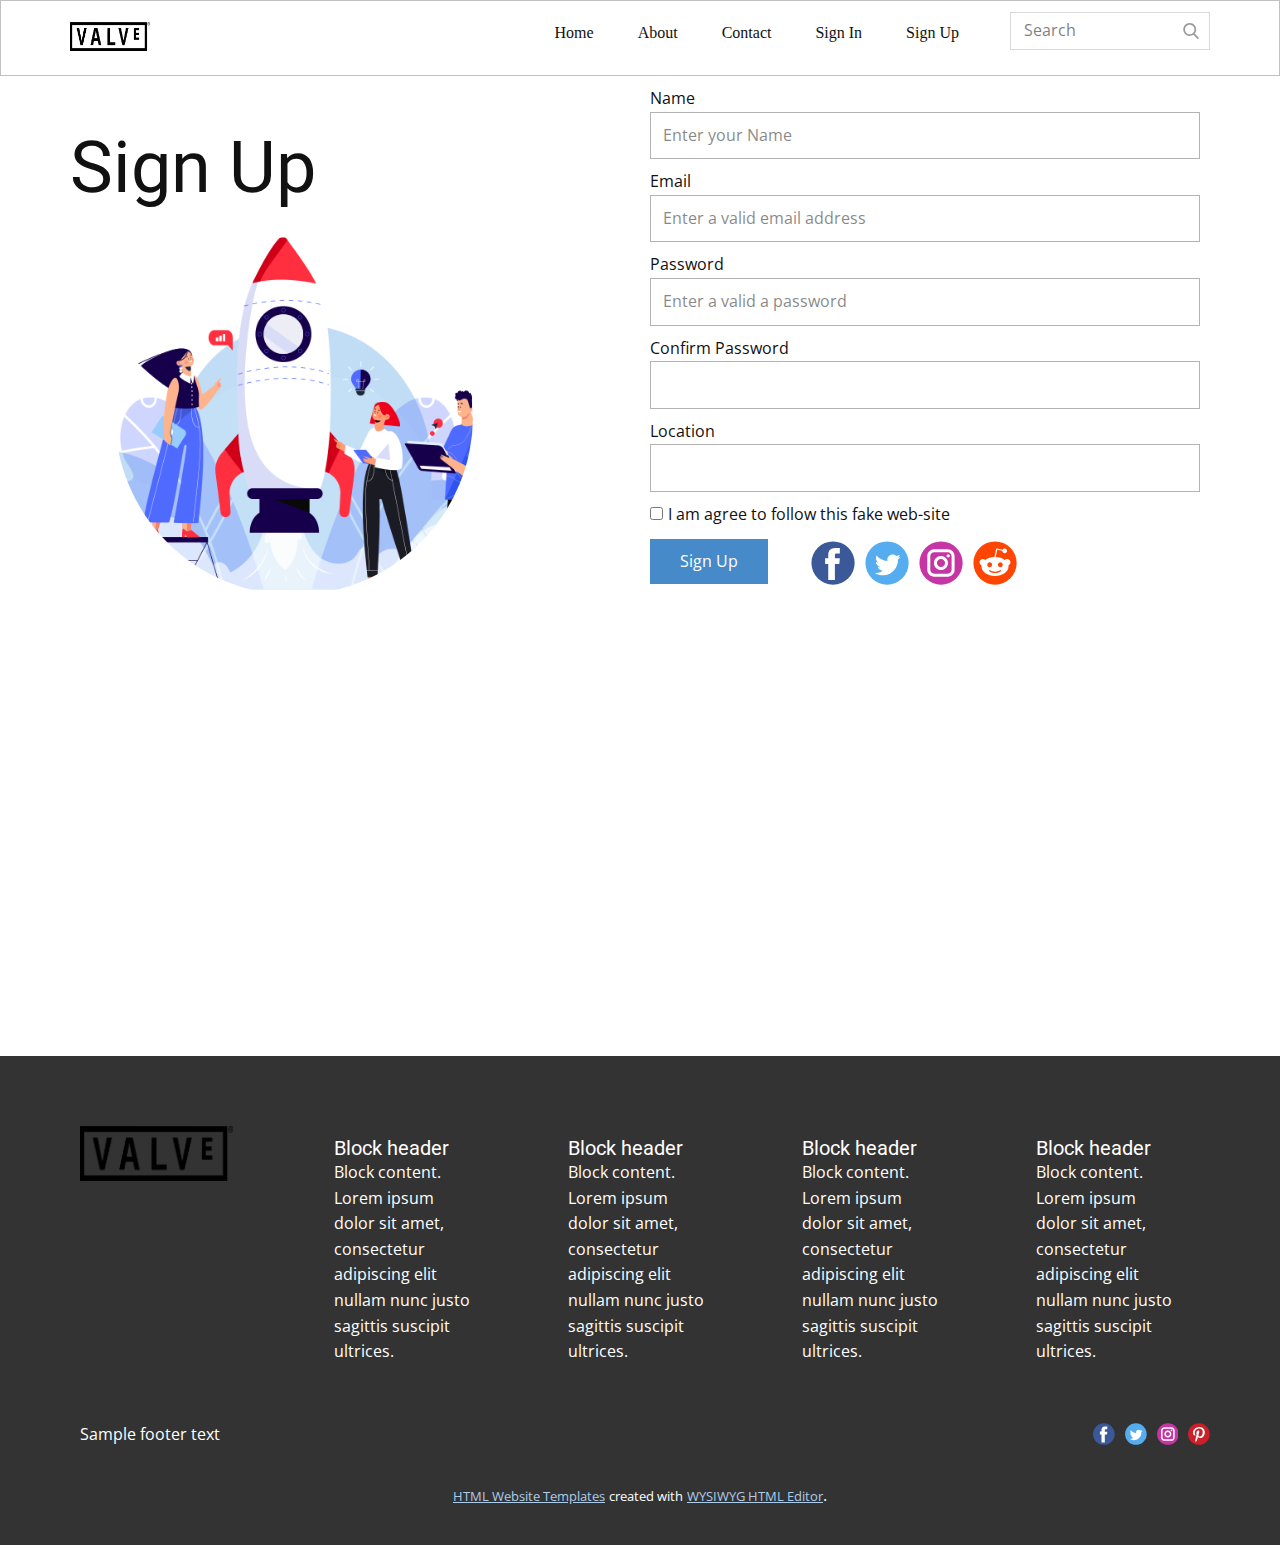
<file: test/test/webtemplae/Page-1.html>
<!DOCTYPE html>
<html style="font-size: 16px;">
  <head>
    <meta name="viewport" content="width=device-width, initial-scale=1.0">
    <meta charset="utf-8">
    <meta name="keywords" content="Sign Up">
    <meta name="description" content="">
    <meta name="page_type" content="np-template-header-footer-from-plugin">
    <title>Page 1</title>
    <link rel="stylesheet" href="nicepage.css" media="screen">
<link rel="stylesheet" href="Page-1.css" media="screen">
    <script class="u-script" type="text/javascript" src="jquery.js" defer=""></script>
    <script class="u-script" type="text/javascript" src="nicepage.js" defer=""></script>
    <meta name="generator" content="Nicepage 4.7.1, nicepage.com">
    <link id="u-theme-google-font" rel="stylesheet" href="https://fonts.googleapis.com/css?family=Roboto:100,100i,300,300i,400,400i,500,500i,700,700i,900,900i|Open+Sans:300,300i,400,400i,500,500i,600,600i,700,700i,800,800i">
    
    
    <script type="application/ld+json">{
		"@context": "http://schema.org",
		"@type": "Organization",
		"name": "",
		"logo": "images/valve.png",
		"sameAs": []
}</script>
    <meta name="theme-color" content="#478ac9">
    <meta property="og:title" content="Page 1">
    <meta property="og:type" content="website">
  </head>
  <body class="u-body u-xl-mode"><header class="u-align-center-xs u-border-1 u-border-grey-25 u-clearfix u-header u-header" id="sec-bd8a"><div class="u-clearfix u-sheet u-valign-middle u-sheet-1">
        <a href="https://nicepage.com" class="u-image u-logo u-image-1" data-image-width="5000" data-image-height="1798">
          <img src="images/valve.png" class="u-logo-image u-logo-image-1">
        </a>
        <form action="#" method="get" class="u-border-1 u-border-grey-15 u-search u-search-right u-search-1">
          <button class="u-search-button" type="submit">
            <span class="u-search-icon u-spacing-10 u-text-grey-40">
              <svg class="u-svg-link" preserveAspectRatio="xMidYMin slice" viewBox="0 0 56.966 56.966" style=""><use xmlns:xlink="http://www.w3.org/1999/xlink" xlink:href="#svg-b04b"></use></svg>
              <svg xmlns="http://www.w3.org/2000/svg" xmlns:xlink="http://www.w3.org/1999/xlink" version="1.1" id="svg-b04b" x="0px" y="0px" viewBox="0 0 56.966 56.966" style="enable-background:new 0 0 56.966 56.966;" xml:space="preserve" class="u-svg-content"><path d="M55.146,51.887L41.588,37.786c3.486-4.144,5.396-9.358,5.396-14.786c0-12.682-10.318-23-23-23s-23,10.318-23,23  s10.318,23,23,23c4.761,0,9.298-1.436,13.177-4.162l13.661,14.208c0.571,0.593,1.339,0.92,2.162,0.92  c0.779,0,1.518-0.297,2.079-0.837C56.255,54.982,56.293,53.08,55.146,51.887z M23.984,6c9.374,0,17,7.626,17,17s-7.626,17-17,17  s-17-7.626-17-17S14.61,6,23.984,6z"></path><g></g><g></g><g></g><g></g><g></g><g></g><g></g><g></g><g></g><g></g><g></g><g></g><g></g><g></g><g></g></svg>
            </span>
          </button>
          <input class="u-search-input" type="search" name="search" value="" placeholder="Search">
        </form>
        <nav class="u-align-left u-menu u-menu-dropdown u-nav-spacing-25 u-offcanvas u-menu-1">
          <div class="menu-collapse">
            <a class="u-button-style u-nav-link" href="#" style="padding: 4px 0px; font-size: calc(1em + 8px);">
              <svg class="u-svg-link" preserveAspectRatio="xMidYMin slice" viewBox="0 0 302 302" style=""><use xmlns:xlink="http://www.w3.org/1999/xlink" xlink:href="#svg-7b92"></use></svg>
              <svg xmlns="http://www.w3.org/2000/svg" xmlns:xlink="http://www.w3.org/1999/xlink" version="1.1" id="svg-7b92" x="0px" y="0px" viewBox="0 0 302 302" style="enable-background:new 0 0 302 302;" xml:space="preserve" class="u-svg-content"><g><rect y="36" width="302" height="30"></rect><rect y="236" width="302" height="30"></rect><rect y="136" width="302" height="30"></rect>
</g><g></g><g></g><g></g><g></g><g></g><g></g><g></g><g></g><g></g><g></g><g></g><g></g><g></g><g></g><g></g></svg>
            </a>
          </div>
          <div class="u-custom-menu u-nav-container">
            <ul class="u-nav u-unstyled u-nav-1"><li class="u-nav-item"><a class="u-button-style u-nav-link u-text-active-palette-1-base u-text-hover-palette-2-base" href="Home.html" style="padding: 10px 22px;">Home</a>
</li><li class="u-nav-item"><a class="u-button-style u-nav-link u-text-active-palette-1-base u-text-hover-palette-2-base" href="About.html" style="padding: 10px 22px;">About</a>
</li><li class="u-nav-item"><a class="u-button-style u-nav-link u-text-active-palette-1-base u-text-hover-palette-2-base" href="Contact.html" style="padding: 10px 22px;">Contact</a>
</li><li class="u-nav-item"><a class="u-button-style u-nav-link u-text-active-palette-1-base u-text-hover-palette-2-base" style="padding: 10px 22px;">Sign In</a>
</li><li class="u-nav-item"><a class="u-button-style u-nav-link u-text-active-palette-1-base u-text-hover-palette-2-base" style="padding: 10px 22px;">Sign Up</a>
</li></ul>
          </div>
          <div class="u-custom-menu u-nav-container-collapse">
            <div class="u-align-center u-black u-container-style u-inner-container-layout u-opacity u-opacity-95 u-sidenav">
              <div class="u-inner-container-layout u-sidenav-overflow">
                <div class="u-menu-close"></div>
                <ul class="u-align-center u-nav u-popupmenu-items u-unstyled u-nav-2"><li class="u-nav-item"><a class="u-button-style u-nav-link" href="Home.html">Home</a>
</li><li class="u-nav-item"><a class="u-button-style u-nav-link" href="About.html">About</a>
</li><li class="u-nav-item"><a class="u-button-style u-nav-link" href="Contact.html">Contact</a>
</li><li class="u-nav-item"><a class="u-button-style u-nav-link">Sign In</a>
</li><li class="u-nav-item"><a class="u-button-style u-nav-link">Sign Up</a>
</li></ul>
              </div>
            </div>
            <div class="u-black u-menu-overlay u-opacity u-opacity-70"></div>
          </div>
        </nav>
      </div></header>
    <section class="u-clearfix u-section-1" id="sec-5d89">
      <div class="u-clearfix u-sheet u-sheet-1">
        <div class="u-form u-form-1">
          <form action="#" method="POST" class="u-clearfix u-form-spacing-10 u-form-vertical u-inner-form" source="custom" name="form" style="padding: 10px;">
            <div class="u-form-group u-form-name">
              <label for="name-ba63" class="u-label">Name</label>
              <input type="text" placeholder="Enter your Name" id="name-ba63" name="name" class="u-border-1 u-border-grey-30 u-input u-input-rectangle u-white" required="">
            </div>
            <div class="u-form-email u-form-group">
              <label for="email-ba63" class="u-label">Email</label>
              <input type="email" placeholder="Enter a valid email address" id="email-ba63" name="email" class="u-border-1 u-border-grey-30 u-input u-input-rectangle u-white" required="">
            </div>
            <div class="u-form-group u-form-group-3">
              <label for="text-9fa0" class="u-label">Password</label>
              <input type="text" placeholder="Enter a valid a password" id="text-9fa0" name="text" class="u-border-1 u-border-grey-30 u-input u-input-rectangle u-white">
            </div>
            <div class="u-form-group u-form-group-4">
              <label for="text-4686" class="u-label">Confirm Password</label>
              <input type="text" placeholder="" id="text-4686" name="text-1" class="u-border-1 u-border-grey-30 u-input u-input-rectangle u-white">
            </div>
            <div class="u-form-group u-form-group-5">
              <label for="text-a41c" class="u-label">Location</label>
              <input type="text" placeholder="" id="text-a41c" name="text-2" class="u-border-1 u-border-grey-30 u-input u-input-rectangle u-white">
            </div>
            <div class="u-form-checkbox u-form-group u-form-group-6">
              <input type="checkbox" id="checkbox-acbf" name="checkbox" value="On">
              <label for="checkbox-acbf" class="u-label">I am agree to follow this fake web-site</label>
            </div>
            <div class="u-align-left u-form-group u-form-submit">
              <a href="#" class="u-btn u-btn-submit u-button-style">Sign Up<br>
              </a>
              <input type="submit" value="submit" class="u-form-control-hidden">
            </div>
            <div class="u-form-send-message u-form-send-success"> Thank you! Your message has been sent. </div>
            <div class="u-form-send-error u-form-send-message"> Unable to send your message. Please fix errors then try again. </div>
            <input type="hidden" value="" name="recaptchaResponse">
          </form>
        </div>
        <div class="u-social-icons u-spacing-10 u-social-icons-1">
          <a class="u-social-url" title="facebook" target="_blank" href="https://facebook.com/name"><span class="u-icon u-social-facebook u-social-icon u-icon-1"><svg class="u-svg-link" preserveAspectRatio="xMidYMin slice" viewBox="0 0 112 112" style=""><use xmlns:xlink="http://www.w3.org/1999/xlink" xlink:href="#svg-8732"></use></svg><svg class="u-svg-content" viewBox="0 0 112 112" x="0" y="0" id="svg-8732"><circle fill="currentColor" cx="56.1" cy="56.1" r="55"></circle><path fill="#FFFFFF" d="M73.5,31.6h-9.1c-1.4,0-3.6,0.8-3.6,3.9v8.5h12.6L72,58.3H60.8v40.8H43.9V58.3h-8V43.9h8v-9.2
c0-6.7,3.1-17,17-17h12.5v13.9H73.5z"></path></svg></span>
          </a>
          <a class="u-social-url" title="twitter" target="_blank" href="https://twitter.com/name"><span class="u-icon u-social-icon u-social-twitter u-icon-2"><svg class="u-svg-link" preserveAspectRatio="xMidYMin slice" viewBox="0 0 112 112" style=""><use xmlns:xlink="http://www.w3.org/1999/xlink" xlink:href="#svg-8e1c"></use></svg><svg class="u-svg-content" viewBox="0 0 112 112" x="0" y="0" id="svg-8e1c"><circle fill="currentColor" class="st0" cx="56.1" cy="56.1" r="55"></circle><path fill="#FFFFFF" d="M83.8,47.3c0,0.6,0,1.2,0,1.7c0,17.7-13.5,38.2-38.2,38.2C38,87.2,31,85,25,81.2c1,0.1,2.1,0.2,3.2,0.2
c6.3,0,12.1-2.1,16.7-5.7c-5.9-0.1-10.8-4-12.5-9.3c0.8,0.2,1.7,0.2,2.5,0.2c1.2,0,2.4-0.2,3.5-0.5c-6.1-1.2-10.8-6.7-10.8-13.1
c0-0.1,0-0.1,0-0.2c1.8,1,3.9,1.6,6.1,1.7c-3.6-2.4-6-6.5-6-11.2c0-2.5,0.7-4.8,1.8-6.7c6.6,8.1,16.5,13.5,27.6,14
c-0.2-1-0.3-2-0.3-3.1c0-7.4,6-13.4,13.4-13.4c3.9,0,7.3,1.6,9.8,4.2c3.1-0.6,5.9-1.7,8.5-3.3c-1,3.1-3.1,5.8-5.9,7.4
c2.7-0.3,5.3-1,7.7-2.1C88.7,43,86.4,45.4,83.8,47.3z"></path></svg></span>
          </a>
          <a class="u-social-url" title="instagram" target="_blank" href="https://instagram.com/name"><span class="u-icon u-social-icon u-social-instagram u-icon-3"><svg class="u-svg-link" preserveAspectRatio="xMidYMin slice" viewBox="0 0 112 112" style=""><use xmlns:xlink="http://www.w3.org/1999/xlink" xlink:href="#svg-13c7"></use></svg><svg class="u-svg-content" viewBox="0 0 112 112" x="0" y="0" id="svg-13c7"><circle fill="currentColor" cx="56.1" cy="56.1" r="55"></circle><path fill="#FFFFFF" d="M55.9,38.2c-9.9,0-17.9,8-17.9,17.9C38,66,46,74,55.9,74c9.9,0,17.9-8,17.9-17.9C73.8,46.2,65.8,38.2,55.9,38.2
z M55.9,66.4c-5.7,0-10.3-4.6-10.3-10.3c-0.1-5.7,4.6-10.3,10.3-10.3c5.7,0,10.3,4.6,10.3,10.3C66.2,61.8,61.6,66.4,55.9,66.4z"></path><path fill="#FFFFFF" d="M74.3,33.5c-2.3,0-4.2,1.9-4.2,4.2s1.9,4.2,4.2,4.2s4.2-1.9,4.2-4.2S76.6,33.5,74.3,33.5z"></path><path fill="#FFFFFF" d="M73.1,21.3H38.6c-9.7,0-17.5,7.9-17.5,17.5v34.5c0,9.7,7.9,17.6,17.5,17.6h34.5c9.7,0,17.5-7.9,17.5-17.5V38.8
C90.6,29.1,82.7,21.3,73.1,21.3z M83,73.3c0,5.5-4.5,9.9-9.9,9.9H38.6c-5.5,0-9.9-4.5-9.9-9.9V38.8c0-5.5,4.5-9.9,9.9-9.9h34.5
c5.5,0,9.9,4.5,9.9,9.9V73.3z"></path></svg></span>
          </a>
          <a class="u-social-url" target="_blank" data-type="Reddit" title="Reddit" href=""><span class="u-icon u-social-icon u-social-reddit u-icon-4"><svg class="u-svg-link" preserveAspectRatio="xMidYMin slice" viewBox="0 0 112 112" style=""><use xmlns:xlink="http://www.w3.org/1999/xlink" xlink:href="#svg-bde1"></use></svg><svg class="u-svg-content" viewBox="0 0 112 112" x="0" y="0" id="svg-bde1"><circle fill="currentColor" cx="56.1" cy="56.1" r="55"></circle><path id="Fill-3" fill="#FFFFFF" d="M69.6,66.6c-3.4,0-6.1-2.8-6.1-6.1c0-3.4,2.8-6.1,6.1-6.1c3.4,0,6.1,2.8,6.1,6.1
	C75.8,63.8,73,66.6,69.6,66.6 M70.7,76.7c-4.2,4.2-12.2,4.5-14.6,4.5c-2.4,0-10.4-0.3-14.6-4.5c-0.6-0.6-0.6-1.6,0-2.3
	s1.6-0.6,2.3,0C46.4,77.1,52,78,56.1,78c4,0,9.7-0.9,12.3-3.6c0.6-0.6,1.6-0.6,2.3,0C71.3,75,71.3,76,70.7,76.7 M36.4,60.4
	c0-3.4,2.8-6.1,6.1-6.1c3.4,0,6.1,2.8,6.1,6.1s-2.8,6.1-6.1,6.1C39.2,66.6,36.4,63.8,36.4,60.4 M95.4,54.3c0-4.8-3.8-8.6-8.6-8.6
	c-2.3,0-4.4,0.9-6,2.4c-5.9-4.2-14-7-23-7.3l3.9-18.4l12.8,2.7c0.2,3.3,2.8,5.9,6.1,5.9c3.4,0,6.1-2.8,6.1-6.1s-2.8-6.1-6.1-6.1
	c-2.4,0-4.5,1.4-5.5,3.4l-14.3-3c-0.4-0.1-0.8,0-1.2,0.2c-0.3,0.2-0.6,0.6-0.7,1l-4.3,20.2c0,0.1,0,0.2,0,0.3
	c-9.2,0.2-17.5,3-23.4,7.3c-1.5-1.5-3.6-2.4-5.9-2.4c-4.8,0-8.6,3.9-8.6,8.6c0,3.5,2.1,6.5,5.1,7.8c-0.1,0.8-0.2,1.7-0.2,2.6
	c0,13.2,15.4,24,34.4,24s34.4-10.7,34.4-24c0-0.9-0.1-1.7-0.2-2.6C93.3,60.8,95.4,57.8,95.4,54.3"></path></svg></span>
          </a>
        </div>
        <h1 class="u-align-left u-text u-text-default u-title u-text-1">Sign Up</h1>
        <div class="u-image u-image-circle u-image-1" alt="" data-image-width="688" data-image-height="432"></div>
      </div>
    </section>
    
    
    <footer class="u-clearfix u-footer u-grey-80 u-footer" id="sec-4414"><div class="u-clearfix u-sheet u-sheet-1">
        <div class="u-clearfix u-expanded-width-lg u-expanded-width-md u-expanded-width-xl u-expanded-width-xs u-gutter-30 u-layout-wrap u-layout-wrap-1">
          <div class="u-gutter-0 u-layout">
            <div class="u-layout-row">
              <div class="u-align-center-lg u-align-left-md u-align-left-sm u-align-left-xl u-container-style u-layout-cell u-left-cell u-size-12 u-size-60-md u-layout-cell-1">
                <div class="u-container-layout u-valign-top-sm u-container-layout-1">
                  <a href="https://nicepage.com" class="u-image u-logo u-image-1" data-image-width="5000" data-image-height="1798">
                    <img src="images/valve-5.png" class="u-logo-image u-logo-image-1">
                  </a>
                </div>
              </div>
              <div class="u-align-left u-container-style u-layout-cell u-size-12 u-size-60-md u-layout-cell-2">
                <div class="u-container-layout u-valign-middle u-container-layout-2"><!--position-->
                  <div data-position="" class="u-position"><!--block-->
                    <div class="u-block">
                      <div class="u-block-container u-clearfix"><!--block_header-->
                        <h5 class="u-block-header u-text"><!--block_header_content--> Block header <!--/block_header_content--></h5><!--/block_header--><!--block_content-->
                        <div class="u-block-content u-text"><!--block_content_content--> Block content. Lorem ipsum dolor sit amet, consectetur adipiscing elit nullam nunc justo sagittis suscipit ultrices. <!--/block_content_content--></div><!--/block_content-->
                      </div>
                    </div><!--/block-->
                  </div><!--/position-->
                </div>
              </div>
              <div class="u-align-left u-container-style u-layout-cell u-size-12 u-size-60-md u-layout-cell-3">
                <div class="u-container-layout u-valign-middle u-container-layout-3"><!--position-->
                  <div data-position="" class="u-position"><!--block-->
                    <div class="u-block">
                      <div class="u-block-container u-clearfix"><!--block_header-->
                        <h5 class="u-block-header u-text"><!--block_header_content--> Block header <!--/block_header_content--></h5><!--/block_header--><!--block_content-->
                        <div class="u-block-content u-text"><!--block_content_content--> Block content. Lorem ipsum dolor sit amet, consectetur adipiscing elit nullam nunc justo sagittis suscipit ultrices. <!--/block_content_content--></div><!--/block_content-->
                      </div>
                    </div><!--/block-->
                  </div><!--/position-->
                </div>
              </div>
              <div class="u-align-left u-container-style u-layout-cell u-size-12 u-size-60-md u-layout-cell-4">
                <div class="u-container-layout u-valign-middle u-container-layout-4"><!--position-->
                  <div data-position="" class="u-position"><!--block-->
                    <div class="u-block">
                      <div class="u-block-container u-clearfix"><!--block_header-->
                        <h5 class="u-block-header u-text"><!--block_header_content--> Block header <!--/block_header_content--></h5><!--/block_header--><!--block_content-->
                        <div class="u-block-content u-text"><!--block_content_content--> Block content. Lorem ipsum dolor sit amet, consectetur adipiscing elit nullam nunc justo sagittis suscipit ultrices. <!--/block_content_content--></div><!--/block_content-->
                      </div>
                    </div><!--/block-->
                  </div><!--/position-->
                </div>
              </div>
              <div class="u-align-left u-container-style u-layout-cell u-right-cell u-size-12 u-size-60-md u-layout-cell-5">
                <div class="u-container-layout u-valign-middle u-container-layout-5"><!--position-->
                  <div data-position="" class="u-position"><!--block-->
                    <div class="u-block">
                      <div class="u-block-container u-clearfix"><!--block_header-->
                        <h5 class="u-block-header u-text"><!--block_header_content--> Block header <!--/block_header_content--></h5><!--/block_header--><!--block_content-->
                        <div class="u-block-content u-text"><!--block_content_content--> Block content. Lorem ipsum dolor sit amet, consectetur adipiscing elit nullam nunc justo sagittis suscipit ultrices. <!--/block_content_content--></div><!--/block_content-->
                      </div>
                    </div><!--/block-->
                  </div><!--/position-->
                </div>
              </div>
            </div>
          </div>
        </div>
        <div class="u-social-icons u-spacing-10 u-social-icons-1">
          <a class="u-social-url" title="facebook" target="_blank" href=""><span class="u-icon u-social-facebook u-social-icon u-icon-1"><svg class="u-svg-link" preserveAspectRatio="xMidYMin slice" viewBox="0 0 112 112" style=""><use xmlns:xlink="http://www.w3.org/1999/xlink" xlink:href="#svg-19bd"></use></svg><svg class="u-svg-content" viewBox="0 0 112 112" x="0" y="0" id="svg-19bd"><circle fill="currentColor" cx="56.1" cy="56.1" r="55"></circle><path fill="#FFFFFF" d="M73.5,31.6h-9.1c-1.4,0-3.6,0.8-3.6,3.9v8.5h12.6L72,58.3H60.8v40.8H43.9V58.3h-8V43.9h8v-9.2
            c0-6.7,3.1-17,17-17h12.5v13.9H73.5z"></path></svg></span>
          </a>
          <a class="u-social-url" title="twitter" target="_blank" href=""><span class="u-icon u-social-icon u-social-twitter u-icon-2"><svg class="u-svg-link" preserveAspectRatio="xMidYMin slice" viewBox="0 0 112 112" style=""><use xmlns:xlink="http://www.w3.org/1999/xlink" xlink:href="#svg-15b2"></use></svg><svg class="u-svg-content" viewBox="0 0 112 112" x="0" y="0" id="svg-15b2"><circle fill="currentColor" class="st0" cx="56.1" cy="56.1" r="55"></circle><path fill="#FFFFFF" d="M83.8,47.3c0,0.6,0,1.2,0,1.7c0,17.7-13.5,38.2-38.2,38.2C38,87.2,31,85,25,81.2c1,0.1,2.1,0.2,3.2,0.2
            c6.3,0,12.1-2.1,16.7-5.7c-5.9-0.1-10.8-4-12.5-9.3c0.8,0.2,1.7,0.2,2.5,0.2c1.2,0,2.4-0.2,3.5-0.5c-6.1-1.2-10.8-6.7-10.8-13.1
            c0-0.1,0-0.1,0-0.2c1.8,1,3.9,1.6,6.1,1.7c-3.6-2.4-6-6.5-6-11.2c0-2.5,0.7-4.8,1.8-6.7c6.6,8.1,16.5,13.5,27.6,14
            c-0.2-1-0.3-2-0.3-3.1c0-7.4,6-13.4,13.4-13.4c3.9,0,7.3,1.6,9.8,4.2c3.1-0.6,5.9-1.7,8.5-3.3c-1,3.1-3.1,5.8-5.9,7.4
            c2.7-0.3,5.3-1,7.7-2.1C88.7,43,86.4,45.4,83.8,47.3z"></path></svg></span>
          </a>
          <a class="u-social-url" title="instagram" target="_blank" href=""><span class="u-icon u-social-icon u-social-instagram u-icon-3"><svg class="u-svg-link" preserveAspectRatio="xMidYMin slice" viewBox="0 0 112 112" style=""><use xmlns:xlink="http://www.w3.org/1999/xlink" xlink:href="#svg-579d"></use></svg><svg class="u-svg-content" viewBox="0 0 112 112" x="0" y="0" id="svg-579d"><circle fill="currentColor" cx="56.1" cy="56.1" r="55"></circle><path fill="#FFFFFF" d="M55.9,38.2c-9.9,0-17.9,8-17.9,17.9C38,66,46,74,55.9,74c9.9,0,17.9-8,17.9-17.9C73.8,46.2,65.8,38.2,55.9,38.2
            z M55.9,66.4c-5.7,0-10.3-4.6-10.3-10.3c-0.1-5.7,4.6-10.3,10.3-10.3c5.7,0,10.3,4.6,10.3,10.3C66.2,61.8,61.6,66.4,55.9,66.4z"></path><path fill="#FFFFFF" d="M74.3,33.5c-2.3,0-4.2,1.9-4.2,4.2s1.9,4.2,4.2,4.2s4.2-1.9,4.2-4.2S76.6,33.5,74.3,33.5z"></path><path fill="#FFFFFF" d="M73.1,21.3H38.6c-9.7,0-17.5,7.9-17.5,17.5v34.5c0,9.7,7.9,17.6,17.5,17.6h34.5c9.7,0,17.5-7.9,17.5-17.5V38.8
            C90.6,29.1,82.7,21.3,73.1,21.3z M83,73.3c0,5.5-4.5,9.9-9.9,9.9H38.6c-5.5,0-9.9-4.5-9.9-9.9V38.8c0-5.5,4.5-9.9,9.9-9.9h34.5
            c5.5,0,9.9,4.5,9.9,9.9V73.3z"></path></svg></span>
          </a>
          <a class="u-social-url" title="pinterest" target="_blank" href=""><span class="u-icon u-social-icon u-social-pinterest u-icon-4"><svg class="u-svg-link" preserveAspectRatio="xMidYMin slice" viewBox="0 0 112 112" style=""><use xmlns:xlink="http://www.w3.org/1999/xlink" xlink:href="#svg-505f"></use></svg><svg class="u-svg-content" viewBox="0 0 112 112" x="0" y="0" id="svg-505f"><circle fill="currentColor" cx="56.1" cy="56.1" r="55"></circle><path fill="#FFFFFF" d="M61.1,76.9c-4.7-0.3-6.7-2.7-10.3-5c-2,10.7-4.6,20.9-11.9,26.2c-2.2-16.1,3.3-28.2,5.9-41
            c-4.4-7.5,0.6-22.5,9.9-18.8c11.6,4.6-10,27.8,4.4,30.7C74.2,72,80.3,42.8,71,33.4C57.5,19.6,31.7,33,34.9,52.6
            c0.8,4.8,5.8,6.2,2,12.9c-8.7-1.9-11.2-8.8-10.9-17.8C26.5,32.8,39.3,22.5,52.2,21c16.3-1.9,31.6,5.9,33.7,21.2
            C88.2,59.5,78.6,78.2,61.1,76.9z"></path></svg></span>
          </a>
        </div>
        <p class="u-align-left u-text u-text-9">Sample footer text</p>
      </div></footer>
    <section class="u-backlink u-clearfix u-grey-80">
      <a class="u-link" href="https://nicepage.com/html-templates" target="_blank">
        <span>HTML Website Templates</span>
      </a>
      <p class="u-text">
        <span>created with</span>
      </p>
      <a class="u-link" href="https://nicepage.com/wysiwyg-html-editor" target="_blank">
        <span>WYSIWYG HTML Editor</span>
      </a>. 
    </section>
  </body>
</html>
</file>
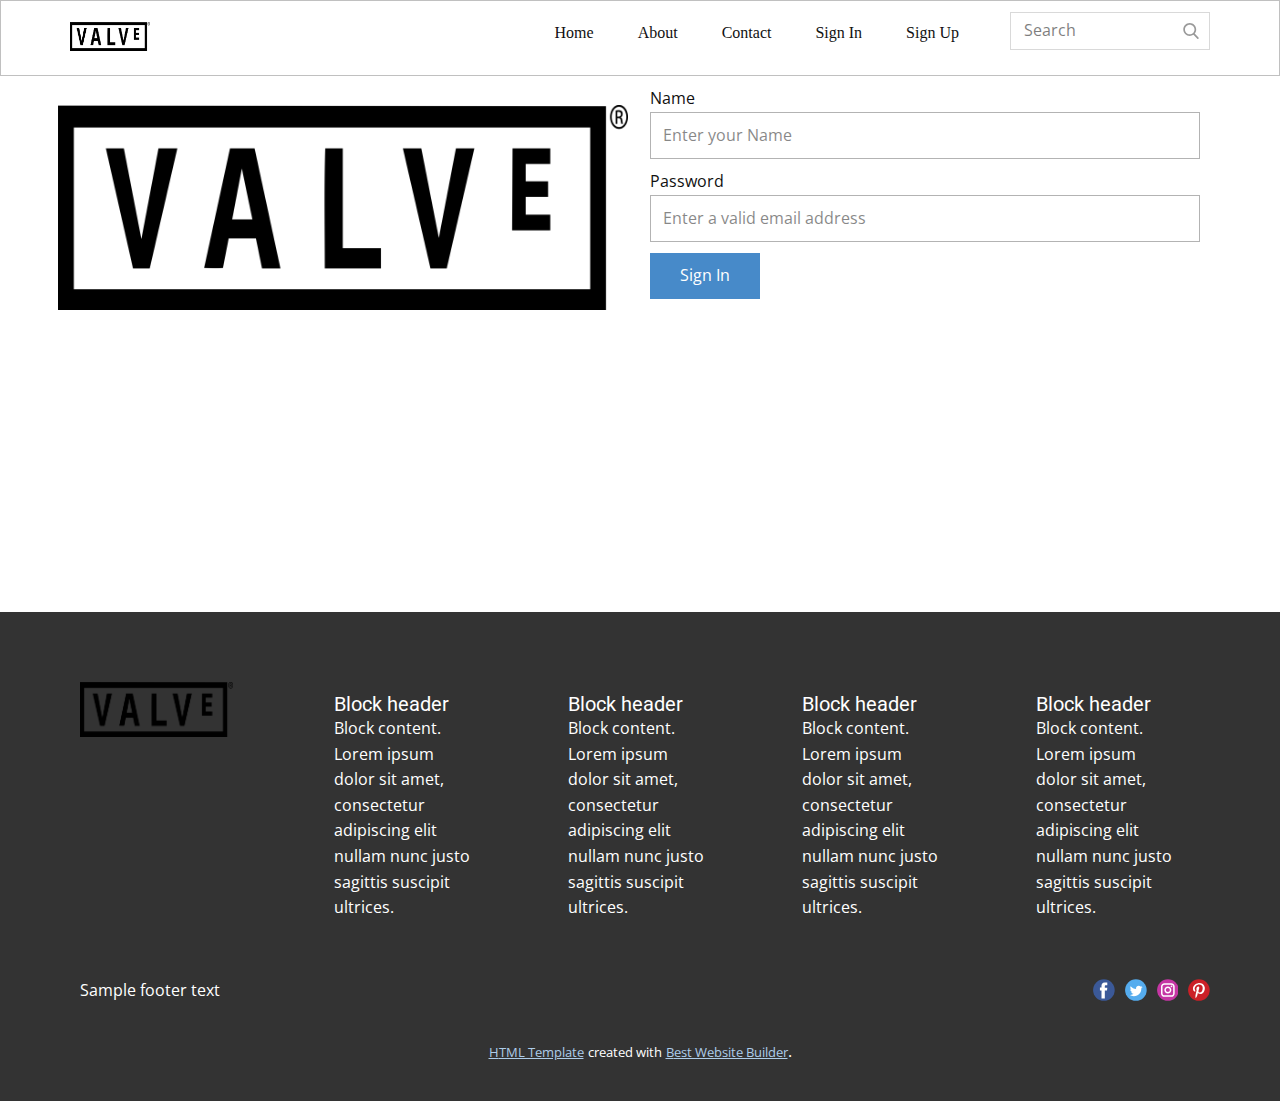
<file: test/test/webtemplae/Page-2.html>
<!DOCTYPE html>
<html style="font-size: 16px;">
  <head>
    <meta name="viewport" content="width=device-width, initial-scale=1.0">
    <meta charset="utf-8">
    <meta name="keywords" content="">
    <meta name="description" content="">
    <meta name="page_type" content="np-template-header-footer-from-plugin">
    <title>Page 2</title>
    <link rel="stylesheet" href="nicepage.css" media="screen">
<link rel="stylesheet" href="Page-2.css" media="screen">
    <script class="u-script" type="text/javascript" src="jquery.js" defer=""></script>
    <script class="u-script" type="text/javascript" src="nicepage.js" defer=""></script>
    <meta name="generator" content="Nicepage 4.7.1, nicepage.com">
    <link id="u-theme-google-font" rel="stylesheet" href="https://fonts.googleapis.com/css?family=Roboto:100,100i,300,300i,400,400i,500,500i,700,700i,900,900i|Open+Sans:300,300i,400,400i,500,500i,600,600i,700,700i,800,800i">
    
    
    <script type="application/ld+json">{
		"@context": "http://schema.org",
		"@type": "Organization",
		"name": "",
		"logo": "images/valve.png",
		"sameAs": []
}</script>
    <meta name="theme-color" content="#478ac9">
    <meta property="og:title" content="Page 2">
    <meta property="og:type" content="website">
  </head>
  <body class="u-body u-xl-mode"><header class="u-align-center-xs u-border-1 u-border-grey-25 u-clearfix u-header u-header" id="sec-bd8a"><div class="u-clearfix u-sheet u-valign-middle u-sheet-1">
        <a href="https://nicepage.com" class="u-image u-logo u-image-1" data-image-width="5000" data-image-height="1798">
          <img src="images/valve.png" class="u-logo-image u-logo-image-1">
        </a>
        <form action="#" method="get" class="u-border-1 u-border-grey-15 u-search u-search-right u-search-1">
          <button class="u-search-button" type="submit">
            <span class="u-search-icon u-spacing-10 u-text-grey-40">
              <svg class="u-svg-link" preserveAspectRatio="xMidYMin slice" viewBox="0 0 56.966 56.966" style=""><use xmlns:xlink="http://www.w3.org/1999/xlink" xlink:href="#svg-b04b"></use></svg>
              <svg xmlns="http://www.w3.org/2000/svg" xmlns:xlink="http://www.w3.org/1999/xlink" version="1.1" id="svg-b04b" x="0px" y="0px" viewBox="0 0 56.966 56.966" style="enable-background:new 0 0 56.966 56.966;" xml:space="preserve" class="u-svg-content"><path d="M55.146,51.887L41.588,37.786c3.486-4.144,5.396-9.358,5.396-14.786c0-12.682-10.318-23-23-23s-23,10.318-23,23  s10.318,23,23,23c4.761,0,9.298-1.436,13.177-4.162l13.661,14.208c0.571,0.593,1.339,0.92,2.162,0.92  c0.779,0,1.518-0.297,2.079-0.837C56.255,54.982,56.293,53.08,55.146,51.887z M23.984,6c9.374,0,17,7.626,17,17s-7.626,17-17,17  s-17-7.626-17-17S14.61,6,23.984,6z"></path><g></g><g></g><g></g><g></g><g></g><g></g><g></g><g></g><g></g><g></g><g></g><g></g><g></g><g></g><g></g></svg>
            </span>
          </button>
          <input class="u-search-input" type="search" name="search" value="" placeholder="Search">
        </form>
        <nav class="u-align-left u-menu u-menu-dropdown u-nav-spacing-25 u-offcanvas u-menu-1">
          <div class="menu-collapse">
            <a class="u-button-style u-nav-link" href="#" style="padding: 4px 0px; font-size: calc(1em + 8px);">
              <svg class="u-svg-link" preserveAspectRatio="xMidYMin slice" viewBox="0 0 302 302" style=""><use xmlns:xlink="http://www.w3.org/1999/xlink" xlink:href="#svg-7b92"></use></svg>
              <svg xmlns="http://www.w3.org/2000/svg" xmlns:xlink="http://www.w3.org/1999/xlink" version="1.1" id="svg-7b92" x="0px" y="0px" viewBox="0 0 302 302" style="enable-background:new 0 0 302 302;" xml:space="preserve" class="u-svg-content"><g><rect y="36" width="302" height="30"></rect><rect y="236" width="302" height="30"></rect><rect y="136" width="302" height="30"></rect>
</g><g></g><g></g><g></g><g></g><g></g><g></g><g></g><g></g><g></g><g></g><g></g><g></g><g></g><g></g><g></g></svg>
            </a>
          </div>
          <div class="u-custom-menu u-nav-container">
            <ul class="u-nav u-unstyled u-nav-1"><li class="u-nav-item"><a class="u-button-style u-nav-link u-text-active-palette-1-base u-text-hover-palette-2-base" href="Home.html" style="padding: 10px 22px;">Home</a>
</li><li class="u-nav-item"><a class="u-button-style u-nav-link u-text-active-palette-1-base u-text-hover-palette-2-base" href="About.html" style="padding: 10px 22px;">About</a>
</li><li class="u-nav-item"><a class="u-button-style u-nav-link u-text-active-palette-1-base u-text-hover-palette-2-base" href="Contact.html" style="padding: 10px 22px;">Contact</a>
</li><li class="u-nav-item"><a class="u-button-style u-nav-link u-text-active-palette-1-base u-text-hover-palette-2-base" style="padding: 10px 22px;">Sign In</a>
</li><li class="u-nav-item"><a class="u-button-style u-nav-link u-text-active-palette-1-base u-text-hover-palette-2-base" style="padding: 10px 22px;">Sign Up</a>
</li></ul>
          </div>
          <div class="u-custom-menu u-nav-container-collapse">
            <div class="u-align-center u-black u-container-style u-inner-container-layout u-opacity u-opacity-95 u-sidenav">
              <div class="u-inner-container-layout u-sidenav-overflow">
                <div class="u-menu-close"></div>
                <ul class="u-align-center u-nav u-popupmenu-items u-unstyled u-nav-2"><li class="u-nav-item"><a class="u-button-style u-nav-link" href="Home.html">Home</a>
</li><li class="u-nav-item"><a class="u-button-style u-nav-link" href="About.html">About</a>
</li><li class="u-nav-item"><a class="u-button-style u-nav-link" href="Contact.html">Contact</a>
</li><li class="u-nav-item"><a class="u-button-style u-nav-link">Sign In</a>
</li><li class="u-nav-item"><a class="u-button-style u-nav-link">Sign Up</a>
</li></ul>
              </div>
            </div>
            <div class="u-black u-menu-overlay u-opacity u-opacity-70"></div>
          </div>
        </nav>
      </div></header>
    <section class="u-clearfix u-section-1" id="sec-bf65">
      <div class="u-clearfix u-sheet u-sheet-1">
        <div class="u-form u-form-1">
          <form action="#" method="POST" class="u-clearfix u-form-spacing-10 u-form-vertical u-inner-form" source="custom" name="form" style="padding: 10px;">
            <div class="u-form-group u-form-name">
              <label for="name-a4de" class="u-label">Name</label>
              <input type="text" placeholder="Enter your Name" id="name-a4de" name="name" class="u-border-1 u-border-grey-30 u-input u-input-rectangle u-white" required="">
            </div>
            <div class="u-form-email u-form-group">
              <label for="email-a4de" class="u-label">Password</label>
              <input type="email" placeholder="Enter a valid email address" id="email-a4de" name="email" class="u-border-1 u-border-grey-30 u-input u-input-rectangle u-white" required="">
            </div>
            <div class="u-align-left u-form-group u-form-submit">
              <a href="#" class="u-btn u-btn-submit u-button-style">Sign In<br>
              </a>
              <input type="submit" value="submit" class="u-form-control-hidden">
            </div>
            <div class="u-form-send-message u-form-send-success"> Thank you! Your message has been sent. </div>
            <div class="u-form-send-error u-form-send-message"> Unable to send your message. Please fix errors then try again. </div>
            <input type="hidden" value="" name="recaptchaResponse">
          </form>
        </div>
        <img class="u-image u-image-default u-image-1" src="images/valve-18.png" alt="" data-image-width="5000" data-image-height="1798">
      </div>
    </section>
    
    
    <footer class="u-clearfix u-footer u-grey-80 u-footer" id="sec-4414"><div class="u-clearfix u-sheet u-sheet-1">
        <div class="u-clearfix u-expanded-width-lg u-expanded-width-md u-expanded-width-xl u-expanded-width-xs u-gutter-30 u-layout-wrap u-layout-wrap-1">
          <div class="u-gutter-0 u-layout">
            <div class="u-layout-row">
              <div class="u-align-center-lg u-align-left-md u-align-left-sm u-align-left-xl u-container-style u-layout-cell u-left-cell u-size-12 u-size-60-md u-layout-cell-1">
                <div class="u-container-layout u-valign-top-sm u-container-layout-1">
                  <a href="https://nicepage.com" class="u-image u-logo u-image-1" data-image-width="5000" data-image-height="1798">
                    <img src="images/valve-5.png" class="u-logo-image u-logo-image-1">
                  </a>
                </div>
              </div>
              <div class="u-align-left u-container-style u-layout-cell u-size-12 u-size-60-md u-layout-cell-2">
                <div class="u-container-layout u-valign-middle u-container-layout-2"><!--position-->
                  <div data-position="" class="u-position"><!--block-->
                    <div class="u-block">
                      <div class="u-block-container u-clearfix"><!--block_header-->
                        <h5 class="u-block-header u-text"><!--block_header_content--> Block header <!--/block_header_content--></h5><!--/block_header--><!--block_content-->
                        <div class="u-block-content u-text"><!--block_content_content--> Block content. Lorem ipsum dolor sit amet, consectetur adipiscing elit nullam nunc justo sagittis suscipit ultrices. <!--/block_content_content--></div><!--/block_content-->
                      </div>
                    </div><!--/block-->
                  </div><!--/position-->
                </div>
              </div>
              <div class="u-align-left u-container-style u-layout-cell u-size-12 u-size-60-md u-layout-cell-3">
                <div class="u-container-layout u-valign-middle u-container-layout-3"><!--position-->
                  <div data-position="" class="u-position"><!--block-->
                    <div class="u-block">
                      <div class="u-block-container u-clearfix"><!--block_header-->
                        <h5 class="u-block-header u-text"><!--block_header_content--> Block header <!--/block_header_content--></h5><!--/block_header--><!--block_content-->
                        <div class="u-block-content u-text"><!--block_content_content--> Block content. Lorem ipsum dolor sit amet, consectetur adipiscing elit nullam nunc justo sagittis suscipit ultrices. <!--/block_content_content--></div><!--/block_content-->
                      </div>
                    </div><!--/block-->
                  </div><!--/position-->
                </div>
              </div>
              <div class="u-align-left u-container-style u-layout-cell u-size-12 u-size-60-md u-layout-cell-4">
                <div class="u-container-layout u-valign-middle u-container-layout-4"><!--position-->
                  <div data-position="" class="u-position"><!--block-->
                    <div class="u-block">
                      <div class="u-block-container u-clearfix"><!--block_header-->
                        <h5 class="u-block-header u-text"><!--block_header_content--> Block header <!--/block_header_content--></h5><!--/block_header--><!--block_content-->
                        <div class="u-block-content u-text"><!--block_content_content--> Block content. Lorem ipsum dolor sit amet, consectetur adipiscing elit nullam nunc justo sagittis suscipit ultrices. <!--/block_content_content--></div><!--/block_content-->
                      </div>
                    </div><!--/block-->
                  </div><!--/position-->
                </div>
              </div>
              <div class="u-align-left u-container-style u-layout-cell u-right-cell u-size-12 u-size-60-md u-layout-cell-5">
                <div class="u-container-layout u-valign-middle u-container-layout-5"><!--position-->
                  <div data-position="" class="u-position"><!--block-->
                    <div class="u-block">
                      <div class="u-block-container u-clearfix"><!--block_header-->
                        <h5 class="u-block-header u-text"><!--block_header_content--> Block header <!--/block_header_content--></h5><!--/block_header--><!--block_content-->
                        <div class="u-block-content u-text"><!--block_content_content--> Block content. Lorem ipsum dolor sit amet, consectetur adipiscing elit nullam nunc justo sagittis suscipit ultrices. <!--/block_content_content--></div><!--/block_content-->
                      </div>
                    </div><!--/block-->
                  </div><!--/position-->
                </div>
              </div>
            </div>
          </div>
        </div>
        <div class="u-social-icons u-spacing-10 u-social-icons-1">
          <a class="u-social-url" title="facebook" target="_blank" href=""><span class="u-icon u-social-facebook u-social-icon u-icon-1"><svg class="u-svg-link" preserveAspectRatio="xMidYMin slice" viewBox="0 0 112 112" style=""><use xmlns:xlink="http://www.w3.org/1999/xlink" xlink:href="#svg-19bd"></use></svg><svg class="u-svg-content" viewBox="0 0 112 112" x="0" y="0" id="svg-19bd"><circle fill="currentColor" cx="56.1" cy="56.1" r="55"></circle><path fill="#FFFFFF" d="M73.5,31.6h-9.1c-1.4,0-3.6,0.8-3.6,3.9v8.5h12.6L72,58.3H60.8v40.8H43.9V58.3h-8V43.9h8v-9.2
            c0-6.7,3.1-17,17-17h12.5v13.9H73.5z"></path></svg></span>
          </a>
          <a class="u-social-url" title="twitter" target="_blank" href=""><span class="u-icon u-social-icon u-social-twitter u-icon-2"><svg class="u-svg-link" preserveAspectRatio="xMidYMin slice" viewBox="0 0 112 112" style=""><use xmlns:xlink="http://www.w3.org/1999/xlink" xlink:href="#svg-15b2"></use></svg><svg class="u-svg-content" viewBox="0 0 112 112" x="0" y="0" id="svg-15b2"><circle fill="currentColor" class="st0" cx="56.1" cy="56.1" r="55"></circle><path fill="#FFFFFF" d="M83.8,47.3c0,0.6,0,1.2,0,1.7c0,17.7-13.5,38.2-38.2,38.2C38,87.2,31,85,25,81.2c1,0.1,2.1,0.2,3.2,0.2
            c6.3,0,12.1-2.1,16.7-5.7c-5.9-0.1-10.8-4-12.5-9.3c0.8,0.2,1.7,0.2,2.5,0.2c1.2,0,2.4-0.2,3.5-0.5c-6.1-1.2-10.8-6.7-10.8-13.1
            c0-0.1,0-0.1,0-0.2c1.8,1,3.9,1.6,6.1,1.7c-3.6-2.4-6-6.5-6-11.2c0-2.5,0.7-4.8,1.8-6.7c6.6,8.1,16.5,13.5,27.6,14
            c-0.2-1-0.3-2-0.3-3.1c0-7.4,6-13.4,13.4-13.4c3.9,0,7.3,1.6,9.8,4.2c3.1-0.6,5.9-1.7,8.5-3.3c-1,3.1-3.1,5.8-5.9,7.4
            c2.7-0.3,5.3-1,7.7-2.1C88.7,43,86.4,45.4,83.8,47.3z"></path></svg></span>
          </a>
          <a class="u-social-url" title="instagram" target="_blank" href=""><span class="u-icon u-social-icon u-social-instagram u-icon-3"><svg class="u-svg-link" preserveAspectRatio="xMidYMin slice" viewBox="0 0 112 112" style=""><use xmlns:xlink="http://www.w3.org/1999/xlink" xlink:href="#svg-579d"></use></svg><svg class="u-svg-content" viewBox="0 0 112 112" x="0" y="0" id="svg-579d"><circle fill="currentColor" cx="56.1" cy="56.1" r="55"></circle><path fill="#FFFFFF" d="M55.9,38.2c-9.9,0-17.9,8-17.9,17.9C38,66,46,74,55.9,74c9.9,0,17.9-8,17.9-17.9C73.8,46.2,65.8,38.2,55.9,38.2
            z M55.9,66.4c-5.7,0-10.3-4.6-10.3-10.3c-0.1-5.7,4.6-10.3,10.3-10.3c5.7,0,10.3,4.6,10.3,10.3C66.2,61.8,61.6,66.4,55.9,66.4z"></path><path fill="#FFFFFF" d="M74.3,33.5c-2.3,0-4.2,1.9-4.2,4.2s1.9,4.2,4.2,4.2s4.2-1.9,4.2-4.2S76.6,33.5,74.3,33.5z"></path><path fill="#FFFFFF" d="M73.1,21.3H38.6c-9.7,0-17.5,7.9-17.5,17.5v34.5c0,9.7,7.9,17.6,17.5,17.6h34.5c9.7,0,17.5-7.9,17.5-17.5V38.8
            C90.6,29.1,82.7,21.3,73.1,21.3z M83,73.3c0,5.5-4.5,9.9-9.9,9.9H38.6c-5.5,0-9.9-4.5-9.9-9.9V38.8c0-5.5,4.5-9.9,9.9-9.9h34.5
            c5.5,0,9.9,4.5,9.9,9.9V73.3z"></path></svg></span>
          </a>
          <a class="u-social-url" title="pinterest" target="_blank" href=""><span class="u-icon u-social-icon u-social-pinterest u-icon-4"><svg class="u-svg-link" preserveAspectRatio="xMidYMin slice" viewBox="0 0 112 112" style=""><use xmlns:xlink="http://www.w3.org/1999/xlink" xlink:href="#svg-505f"></use></svg><svg class="u-svg-content" viewBox="0 0 112 112" x="0" y="0" id="svg-505f"><circle fill="currentColor" cx="56.1" cy="56.1" r="55"></circle><path fill="#FFFFFF" d="M61.1,76.9c-4.7-0.3-6.7-2.7-10.3-5c-2,10.7-4.6,20.9-11.9,26.2c-2.2-16.1,3.3-28.2,5.9-41
            c-4.4-7.5,0.6-22.5,9.9-18.8c11.6,4.6-10,27.8,4.4,30.7C74.2,72,80.3,42.8,71,33.4C57.5,19.6,31.7,33,34.9,52.6
            c0.8,4.8,5.8,6.2,2,12.9c-8.7-1.9-11.2-8.8-10.9-17.8C26.5,32.8,39.3,22.5,52.2,21c16.3-1.9,31.6,5.9,33.7,21.2
            C88.2,59.5,78.6,78.2,61.1,76.9z"></path></svg></span>
          </a>
        </div>
        <p class="u-align-left u-text u-text-9">Sample footer text</p>
      </div></footer>
    <section class="u-backlink u-clearfix u-grey-80">
      <a class="u-link" href="https://nicepage.com/html-templates" target="_blank">
        <span>HTML Template</span>
      </a>
      <p class="u-text">
        <span>created with</span>
      </p>
      <a class="u-link" href="https://nicepage.com/website-builder" target="_blank">
        <span>Best Website Builder</span>
      </a>. 
    </section>
  </body>
</html>
</file>
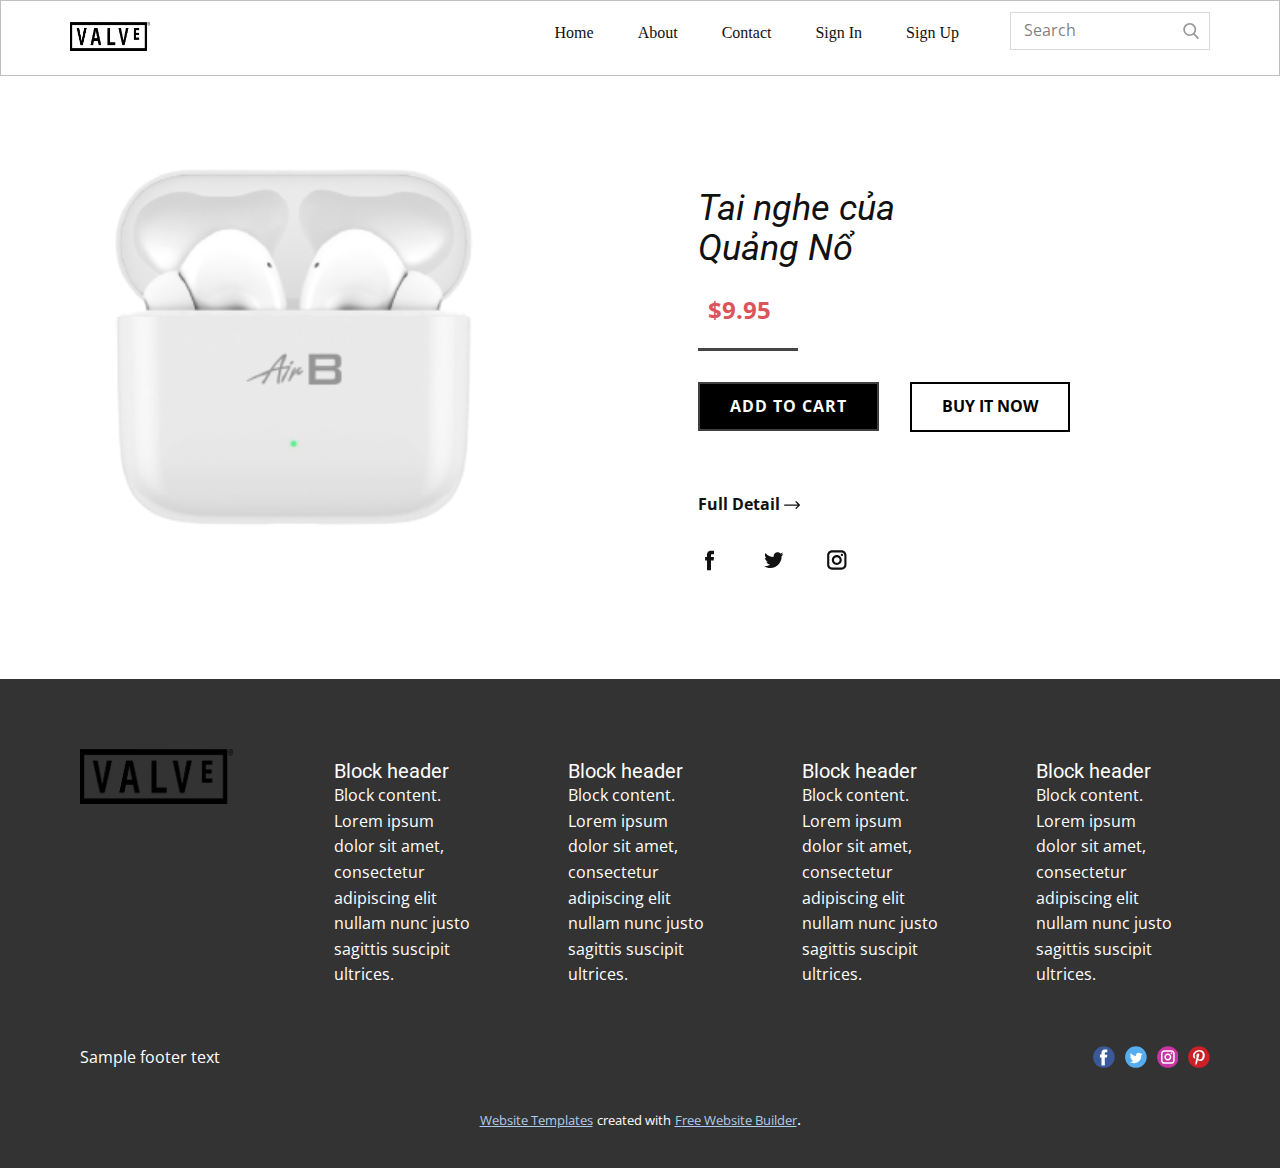
<file: test/test/webtemplae/Page-3.html>
<!DOCTYPE html>
<html style="font-size: 16px;">
  <head>
    <meta name="viewport" content="width=device-width, initial-scale=1.0">
    <meta charset="utf-8">
    <meta name="keywords" content="Sample Product">
    <meta name="description" content="">
    <meta name="page_type" content="np-template-header-footer-from-plugin">
    <title>Page 3</title>
    <link rel="stylesheet" href="nicepage.css" media="screen">
<link rel="stylesheet" href="Page-3.css" media="screen">
    <script class="u-script" type="text/javascript" src="jquery.js" defer=""></script>
    <script class="u-script" type="text/javascript" src="nicepage.js" defer=""></script>
    <meta name="generator" content="Nicepage 4.7.1, nicepage.com">
    <link id="u-theme-google-font" rel="stylesheet" href="https://fonts.googleapis.com/css?family=Roboto:100,100i,300,300i,400,400i,500,500i,700,700i,900,900i|Open+Sans:300,300i,400,400i,500,500i,600,600i,700,700i,800,800i">
    
    
    <script type="application/ld+json">{
		"@context": "http://schema.org",
		"@type": "Organization",
		"name": "",
		"logo": "images/valve.png",
		"sameAs": []
}</script>
    <meta name="theme-color" content="#478ac9">
    <meta property="og:title" content="Page 3">
    <meta property="og:type" content="website">
  </head>
  <body class="u-body u-xl-mode"><header class="u-align-center-xs u-border-1 u-border-grey-25 u-clearfix u-header u-header" id="sec-bd8a"><div class="u-clearfix u-sheet u-valign-middle u-sheet-1">
        <a href="https://nicepage.com" class="u-image u-logo u-image-1" data-image-width="5000" data-image-height="1798">
          <img src="images/valve.png" class="u-logo-image u-logo-image-1">
        </a>
        <form action="#" method="get" class="u-border-1 u-border-grey-15 u-search u-search-right u-search-1">
          <button class="u-search-button" type="submit">
            <span class="u-search-icon u-spacing-10 u-text-grey-40">
              <svg class="u-svg-link" preserveAspectRatio="xMidYMin slice" viewBox="0 0 56.966 56.966" style=""><use xmlns:xlink="http://www.w3.org/1999/xlink" xlink:href="#svg-b04b"></use></svg>
              <svg xmlns="http://www.w3.org/2000/svg" xmlns:xlink="http://www.w3.org/1999/xlink" version="1.1" id="svg-b04b" x="0px" y="0px" viewBox="0 0 56.966 56.966" style="enable-background:new 0 0 56.966 56.966;" xml:space="preserve" class="u-svg-content"><path d="M55.146,51.887L41.588,37.786c3.486-4.144,5.396-9.358,5.396-14.786c0-12.682-10.318-23-23-23s-23,10.318-23,23  s10.318,23,23,23c4.761,0,9.298-1.436,13.177-4.162l13.661,14.208c0.571,0.593,1.339,0.92,2.162,0.92  c0.779,0,1.518-0.297,2.079-0.837C56.255,54.982,56.293,53.08,55.146,51.887z M23.984,6c9.374,0,17,7.626,17,17s-7.626,17-17,17  s-17-7.626-17-17S14.61,6,23.984,6z"></path><g></g><g></g><g></g><g></g><g></g><g></g><g></g><g></g><g></g><g></g><g></g><g></g><g></g><g></g><g></g></svg>
            </span>
          </button>
          <input class="u-search-input" type="search" name="search" value="" placeholder="Search">
        </form>
        <nav class="u-align-left u-menu u-menu-dropdown u-nav-spacing-25 u-offcanvas u-menu-1">
          <div class="menu-collapse">
            <a class="u-button-style u-nav-link" href="#" style="padding: 4px 0px; font-size: calc(1em + 8px);">
              <svg class="u-svg-link" preserveAspectRatio="xMidYMin slice" viewBox="0 0 302 302" style=""><use xmlns:xlink="http://www.w3.org/1999/xlink" xlink:href="#svg-7b92"></use></svg>
              <svg xmlns="http://www.w3.org/2000/svg" xmlns:xlink="http://www.w3.org/1999/xlink" version="1.1" id="svg-7b92" x="0px" y="0px" viewBox="0 0 302 302" style="enable-background:new 0 0 302 302;" xml:space="preserve" class="u-svg-content"><g><rect y="36" width="302" height="30"></rect><rect y="236" width="302" height="30"></rect><rect y="136" width="302" height="30"></rect>
</g><g></g><g></g><g></g><g></g><g></g><g></g><g></g><g></g><g></g><g></g><g></g><g></g><g></g><g></g><g></g></svg>
            </a>
          </div>
          <div class="u-custom-menu u-nav-container">
            <ul class="u-nav u-unstyled u-nav-1"><li class="u-nav-item"><a class="u-button-style u-nav-link u-text-active-palette-1-base u-text-hover-palette-2-base" href="Home.html" style="padding: 10px 22px;">Home</a>
</li><li class="u-nav-item"><a class="u-button-style u-nav-link u-text-active-palette-1-base u-text-hover-palette-2-base" href="About.html" style="padding: 10px 22px;">About</a>
</li><li class="u-nav-item"><a class="u-button-style u-nav-link u-text-active-palette-1-base u-text-hover-palette-2-base" href="Contact.html" style="padding: 10px 22px;">Contact</a>
</li><li class="u-nav-item"><a class="u-button-style u-nav-link u-text-active-palette-1-base u-text-hover-palette-2-base" style="padding: 10px 22px;">Sign In</a>
</li><li class="u-nav-item"><a class="u-button-style u-nav-link u-text-active-palette-1-base u-text-hover-palette-2-base" style="padding: 10px 22px;">Sign Up</a>
</li></ul>
          </div>
          <div class="u-custom-menu u-nav-container-collapse">
            <div class="u-align-center u-black u-container-style u-inner-container-layout u-opacity u-opacity-95 u-sidenav">
              <div class="u-inner-container-layout u-sidenav-overflow">
                <div class="u-menu-close"></div>
                <ul class="u-align-center u-nav u-popupmenu-items u-unstyled u-nav-2"><li class="u-nav-item"><a class="u-button-style u-nav-link" href="Home.html">Home</a>
</li><li class="u-nav-item"><a class="u-button-style u-nav-link" href="About.html">About</a>
</li><li class="u-nav-item"><a class="u-button-style u-nav-link" href="Contact.html">Contact</a>
</li><li class="u-nav-item"><a class="u-button-style u-nav-link">Sign In</a>
</li><li class="u-nav-item"><a class="u-button-style u-nav-link">Sign Up</a>
</li></ul>
              </div>
            </div>
            <div class="u-black u-menu-overlay u-opacity u-opacity-70"></div>
          </div>
        </nav>
      </div></header>
    <section class="u-clearfix u-section-1" id="carousel_6d1d">
      <div class="u-clearfix u-sheet u-valign-middle-lg u-sheet-1"><!--product--><!--product_options_json--><!--{"source":"dfgdf"}--><!--/product_options_json--><!--product_item-->
        <div class="u-container-style u-expanded-width u-product u-product-1">
          <div class="u-container-layout u-valign-top u-container-layout-1"><!--product_image-->
            <img alt="" class="u-image u-image-round u-product-control u-radius-10 u-image-1" data-image-width="237" data-image-height="238" src="images/airb-20.png"><!--/product_image-->
            <div class="u-align-left u-container-style u-expanded-width-md u-expanded-width-sm u-expanded-width-xs u-group u-shape-rectangle u-group-1">
              <div class="u-container-layout u-valign-top u-container-layout-2"><!--product_title-->
                <h2 class="u-align-left u-product-control u-text u-text-1">
                  <a class="u-product-title-link" href="#"><!--product_title_content-->Tai nghe của Quảng Nổ<!--/product_title_content--></a>
                </h2><!--/product_title--><!--product_price-->
                <div class="u-product-control u-product-price u-product-price-1">
                  <div class="u-price-wrapper u-spacing-10"><!--product_old_price-->
                    <div class="u-hide-price u-old-price" style="text-decoration: line-through !important;"><!--product_old_price_content-->$12<!--/product_old_price_content--></div><!--/product_old_price--><!--product_regular_price-->
                    <div class="u-price u-text-palette-2-base" style="font-size: 1.5rem; font-weight: 700;"><!--product_regular_price_content-->$9.95<!--/product_regular_price_content--></div><!--/product_regular_price-->
                  </div>
                </div><!--/product_price-->
                <div class="u-border-3 u-border-grey-dark-1 u-line u-line-horizontal u-line-1"></div><!--product_button--><!--options_json--><!--{"clickType":"add-to-cart","content":""}--><!--/options_json-->
                <a href="https://nicepage.com/c/blog-posts-website-mockup" class="u-black u-border-2 u-border-grey-75 u-btn u-button-style u-hover-grey-75 u-product-control u-btn-1"><!--product_button_content-->Add to Cart<!--/product_button_content--></a><!--/product_button--><!--product_button--><!--options_json--><!--{"clickType":"add-to-cart","content":"buy it now"}--><!--/options_json-->
                <a href="https://nicepage.com/k/yoga-html-templates" class="u-border-2 u-border-black u-btn u-button-style u-hover-black u-none u-product-control u-text-black u-text-hover-white u-btn-2"><!--product_button_content-->buy it now<!--/product_button_content--></a><!--/product_button-->
                <a href="https://nicepage.com/c/product-list-website-templates" class="u-btn u-button-style u-none u-text-body-color u-btn-3">Full Detail&nbsp;<span class="u-icon"><svg class="u-svg-content" viewBox="0 0 512 512" x="0px" y="0px" style="width: 1em; height: 1em;"><g><g><path d="M506.134,241.843c-0.006-0.006-0.011-0.013-0.018-0.019l-104.504-104c-7.829-7.791-20.492-7.762-28.285,0.068    c-7.792,7.829-7.762,20.492,0.067,28.284L443.558,236H20c-11.046,0-20,8.954-20,20c0,11.046,8.954,20,20,20h423.557    l-70.162,69.824c-7.829,7.792-7.859,20.455-0.067,28.284c7.793,7.831,20.457,7.858,28.285,0.068l104.504-104    c0.006-0.006,0.011-0.013,0.018-0.019C513.968,262.339,513.943,249.635,506.134,241.843z"></path>
</g>
</g></svg><img></span>
                </a>
                <div class="u-social-icons u-spacing-40 u-social-icons-1">
                  <a class="u-social-url" target="_blank" href=""><span class="u-icon u-icon-circle u-social-facebook u-social-icon u-icon-2"><svg class="u-svg-link" preserveAspectRatio="xMidYMin slice" viewBox="0 0 112 112" style=""><use xmlns:xlink="http://www.w3.org/1999/xlink" xlink:href="#svg-bfbd"></use></svg><svg xmlns="http://www.w3.org/2000/svg" xmlns:xlink="http://www.w3.org/1999/xlink" version="1.1" xml:space="preserve" class="u-svg-content" viewBox="0 0 112 112" x="0px" y="0px" id="svg-bfbd"><path d="M75.5,28.8H65.4c-1.5,0-4,0.9-4,4.3v9.4h13.9l-1.5,15.8H61.4v45.1H42.8V58.3h-8.8V42.4h8.8V32.2 c0-7.4,3.4-18.8,18.8-18.8h13.8v15.4H75.5z"></path></svg></span>
                  </a>
                  <a class="u-social-url" target="_blank" href=""><span class="u-icon u-icon-circle u-social-icon u-social-twitter u-icon-3"><svg class="u-svg-link" preserveAspectRatio="xMidYMin slice" viewBox="0 0 112 112" style=""><use xmlns:xlink="http://www.w3.org/1999/xlink" xlink:href="#svg-2dfc"></use></svg><svg xmlns="http://www.w3.org/2000/svg" xmlns:xlink="http://www.w3.org/1999/xlink" version="1.1" xml:space="preserve" class="u-svg-content" viewBox="0 0 112 112" x="0px" y="0px" id="svg-2dfc"><path d="M92.2,38.2c0,0.8,0,1.6,0,2.3c0,24.3-18.6,52.4-52.6,52.4c-10.6,0.1-20.2-2.9-28.5-8.2 c1.4,0.2,2.9,0.2,4.4,0.2c8.7,0,16.7-2.9,23-7.9c-8.1-0.2-14.9-5.5-17.3-12.8c1.1,0.2,2.4,0.2,3.4,0.2c1.6,0,3.3-0.2,4.8-0.7 c-8.4-1.6-14.9-9.2-14.9-18c0-0.2,0-0.2,0-0.2c2.5,1.4,5.4,2.2,8.4,2.3c-5-3.3-8.3-8.9-8.3-15.4c0-3.4,1-6.5,2.5-9.2 c9.1,11.1,22.7,18.5,38,19.2c-0.2-1.4-0.4-2.8-0.4-4.3c0.1-10,8.3-18.2,18.5-18.2c5.4,0,10.1,2.2,13.5,5.7c4.3-0.8,8.1-2.3,11.7-4.5 c-1.4,4.3-4.3,7.9-8.1,10.1c3.7-0.4,7.3-1.4,10.6-2.9C98.9,32.3,95.7,35.5,92.2,38.2z"></path></svg></span>
                  </a>
                  <a class="u-social-url" target="_blank" href=""><span class="u-icon u-icon-circle u-social-icon u-social-instagram u-icon-4"><svg class="u-svg-link" preserveAspectRatio="xMidYMin slice" viewBox="0 0 112 112" style=""><use xmlns:xlink="http://www.w3.org/1999/xlink" xlink:href="#svg-8b43"></use></svg><svg xmlns="http://www.w3.org/2000/svg" xmlns:xlink="http://www.w3.org/1999/xlink" version="1.1" xml:space="preserve" class="u-svg-content" viewBox="0 0 112 112" x="0px" y="0px" id="svg-8b43"><path d="M55.9,32.9c-12.8,0-23.2,10.4-23.2,23.2s10.4,23.2,23.2,23.2s23.2-10.4,23.2-23.2S68.7,32.9,55.9,32.9z M55.9,69.4c-7.4,0-13.3-6-13.3-13.3c-0.1-7.4,6-13.3,13.3-13.3s13.3,6,13.3,13.3C69.3,63.5,63.3,69.4,55.9,69.4z"></path><path d="M79.7,26.8c-3,0-5.4,2.5-5.4,5.4s2.5,5.4,5.4,5.4c3,0,5.4-2.5,5.4-5.4S82.7,26.8,79.7,26.8z"></path><path d="M78.2,11H33.5C21,11,10.8,21.3,10.8,33.7v44.7c0,12.6,10.2,22.8,22.7,22.8h44.7c12.6,0,22.7-10.2,22.7-22.7 V33.7C100.8,21.1,90.6,11,78.2,11z M91,78.4c0,7.1-5.8,12.8-12.8,12.8H33.5c-7.1,0-12.8-5.8-12.8-12.8V33.7 c0-7.1,5.8-12.8,12.8-12.8h44.7c7.1,0,12.8,5.8,12.8,12.8V78.4z"></path></svg></span>
                  </a>
                </div>
              </div>
            </div>
          </div>
        </div><!--/product_item--><!--/product-->
      </div>
    </section>
    
    
    <footer class="u-clearfix u-footer u-grey-80 u-footer" id="sec-4414"><div class="u-clearfix u-sheet u-sheet-1">
        <div class="u-clearfix u-expanded-width-lg u-expanded-width-md u-expanded-width-xl u-expanded-width-xs u-gutter-30 u-layout-wrap u-layout-wrap-1">
          <div class="u-gutter-0 u-layout">
            <div class="u-layout-row">
              <div class="u-align-center-lg u-align-left-md u-align-left-sm u-align-left-xl u-container-style u-layout-cell u-left-cell u-size-12 u-size-60-md u-layout-cell-1">
                <div class="u-container-layout u-valign-top-sm u-container-layout-1">
                  <a href="https://nicepage.com" class="u-image u-logo u-image-1" data-image-width="5000" data-image-height="1798">
                    <img src="images/valve-5.png" class="u-logo-image u-logo-image-1">
                  </a>
                </div>
              </div>
              <div class="u-align-left u-container-style u-layout-cell u-size-12 u-size-60-md u-layout-cell-2">
                <div class="u-container-layout u-valign-middle u-container-layout-2"><!--position-->
                  <div data-position="" class="u-position"><!--block-->
                    <div class="u-block">
                      <div class="u-block-container u-clearfix"><!--block_header-->
                        <h5 class="u-block-header u-text"><!--block_header_content--> Block header <!--/block_header_content--></h5><!--/block_header--><!--block_content-->
                        <div class="u-block-content u-text"><!--block_content_content--> Block content. Lorem ipsum dolor sit amet, consectetur adipiscing elit nullam nunc justo sagittis suscipit ultrices. <!--/block_content_content--></div><!--/block_content-->
                      </div>
                    </div><!--/block-->
                  </div><!--/position-->
                </div>
              </div>
              <div class="u-align-left u-container-style u-layout-cell u-size-12 u-size-60-md u-layout-cell-3">
                <div class="u-container-layout u-valign-middle u-container-layout-3"><!--position-->
                  <div data-position="" class="u-position"><!--block-->
                    <div class="u-block">
                      <div class="u-block-container u-clearfix"><!--block_header-->
                        <h5 class="u-block-header u-text"><!--block_header_content--> Block header <!--/block_header_content--></h5><!--/block_header--><!--block_content-->
                        <div class="u-block-content u-text"><!--block_content_content--> Block content. Lorem ipsum dolor sit amet, consectetur adipiscing elit nullam nunc justo sagittis suscipit ultrices. <!--/block_content_content--></div><!--/block_content-->
                      </div>
                    </div><!--/block-->
                  </div><!--/position-->
                </div>
              </div>
              <div class="u-align-left u-container-style u-layout-cell u-size-12 u-size-60-md u-layout-cell-4">
                <div class="u-container-layout u-valign-middle u-container-layout-4"><!--position-->
                  <div data-position="" class="u-position"><!--block-->
                    <div class="u-block">
                      <div class="u-block-container u-clearfix"><!--block_header-->
                        <h5 class="u-block-header u-text"><!--block_header_content--> Block header <!--/block_header_content--></h5><!--/block_header--><!--block_content-->
                        <div class="u-block-content u-text"><!--block_content_content--> Block content. Lorem ipsum dolor sit amet, consectetur adipiscing elit nullam nunc justo sagittis suscipit ultrices. <!--/block_content_content--></div><!--/block_content-->
                      </div>
                    </div><!--/block-->
                  </div><!--/position-->
                </div>
              </div>
              <div class="u-align-left u-container-style u-layout-cell u-right-cell u-size-12 u-size-60-md u-layout-cell-5">
                <div class="u-container-layout u-valign-middle u-container-layout-5"><!--position-->
                  <div data-position="" class="u-position"><!--block-->
                    <div class="u-block">
                      <div class="u-block-container u-clearfix"><!--block_header-->
                        <h5 class="u-block-header u-text"><!--block_header_content--> Block header <!--/block_header_content--></h5><!--/block_header--><!--block_content-->
                        <div class="u-block-content u-text"><!--block_content_content--> Block content. Lorem ipsum dolor sit amet, consectetur adipiscing elit nullam nunc justo sagittis suscipit ultrices. <!--/block_content_content--></div><!--/block_content-->
                      </div>
                    </div><!--/block-->
                  </div><!--/position-->
                </div>
              </div>
            </div>
          </div>
        </div>
        <div class="u-social-icons u-spacing-10 u-social-icons-1">
          <a class="u-social-url" title="facebook" target="_blank" href=""><span class="u-icon u-social-facebook u-social-icon u-icon-1"><svg class="u-svg-link" preserveAspectRatio="xMidYMin slice" viewBox="0 0 112 112" style=""><use xmlns:xlink="http://www.w3.org/1999/xlink" xlink:href="#svg-19bd"></use></svg><svg class="u-svg-content" viewBox="0 0 112 112" x="0" y="0" id="svg-19bd"><circle fill="currentColor" cx="56.1" cy="56.1" r="55"></circle><path fill="#FFFFFF" d="M73.5,31.6h-9.1c-1.4,0-3.6,0.8-3.6,3.9v8.5h12.6L72,58.3H60.8v40.8H43.9V58.3h-8V43.9h8v-9.2
            c0-6.7,3.1-17,17-17h12.5v13.9H73.5z"></path></svg></span>
          </a>
          <a class="u-social-url" title="twitter" target="_blank" href=""><span class="u-icon u-social-icon u-social-twitter u-icon-2"><svg class="u-svg-link" preserveAspectRatio="xMidYMin slice" viewBox="0 0 112 112" style=""><use xmlns:xlink="http://www.w3.org/1999/xlink" xlink:href="#svg-15b2"></use></svg><svg class="u-svg-content" viewBox="0 0 112 112" x="0" y="0" id="svg-15b2"><circle fill="currentColor" class="st0" cx="56.1" cy="56.1" r="55"></circle><path fill="#FFFFFF" d="M83.8,47.3c0,0.6,0,1.2,0,1.7c0,17.7-13.5,38.2-38.2,38.2C38,87.2,31,85,25,81.2c1,0.1,2.1,0.2,3.2,0.2
            c6.3,0,12.1-2.1,16.7-5.7c-5.9-0.1-10.8-4-12.5-9.3c0.8,0.2,1.7,0.2,2.5,0.2c1.2,0,2.4-0.2,3.5-0.5c-6.1-1.2-10.8-6.7-10.8-13.1
            c0-0.1,0-0.1,0-0.2c1.8,1,3.9,1.6,6.1,1.7c-3.6-2.4-6-6.5-6-11.2c0-2.5,0.7-4.8,1.8-6.7c6.6,8.1,16.5,13.5,27.6,14
            c-0.2-1-0.3-2-0.3-3.1c0-7.4,6-13.4,13.4-13.4c3.9,0,7.3,1.6,9.8,4.2c3.1-0.6,5.9-1.7,8.5-3.3c-1,3.1-3.1,5.8-5.9,7.4
            c2.7-0.3,5.3-1,7.7-2.1C88.7,43,86.4,45.4,83.8,47.3z"></path></svg></span>
          </a>
          <a class="u-social-url" title="instagram" target="_blank" href=""><span class="u-icon u-social-icon u-social-instagram u-icon-3"><svg class="u-svg-link" preserveAspectRatio="xMidYMin slice" viewBox="0 0 112 112" style=""><use xmlns:xlink="http://www.w3.org/1999/xlink" xlink:href="#svg-579d"></use></svg><svg class="u-svg-content" viewBox="0 0 112 112" x="0" y="0" id="svg-579d"><circle fill="currentColor" cx="56.1" cy="56.1" r="55"></circle><path fill="#FFFFFF" d="M55.9,38.2c-9.9,0-17.9,8-17.9,17.9C38,66,46,74,55.9,74c9.9,0,17.9-8,17.9-17.9C73.8,46.2,65.8,38.2,55.9,38.2
            z M55.9,66.4c-5.7,0-10.3-4.6-10.3-10.3c-0.1-5.7,4.6-10.3,10.3-10.3c5.7,0,10.3,4.6,10.3,10.3C66.2,61.8,61.6,66.4,55.9,66.4z"></path><path fill="#FFFFFF" d="M74.3,33.5c-2.3,0-4.2,1.9-4.2,4.2s1.9,4.2,4.2,4.2s4.2-1.9,4.2-4.2S76.6,33.5,74.3,33.5z"></path><path fill="#FFFFFF" d="M73.1,21.3H38.6c-9.7,0-17.5,7.9-17.5,17.5v34.5c0,9.7,7.9,17.6,17.5,17.6h34.5c9.7,0,17.5-7.9,17.5-17.5V38.8
            C90.6,29.1,82.7,21.3,73.1,21.3z M83,73.3c0,5.5-4.5,9.9-9.9,9.9H38.6c-5.5,0-9.9-4.5-9.9-9.9V38.8c0-5.5,4.5-9.9,9.9-9.9h34.5
            c5.5,0,9.9,4.5,9.9,9.9V73.3z"></path></svg></span>
          </a>
          <a class="u-social-url" title="pinterest" target="_blank" href=""><span class="u-icon u-social-icon u-social-pinterest u-icon-4"><svg class="u-svg-link" preserveAspectRatio="xMidYMin slice" viewBox="0 0 112 112" style=""><use xmlns:xlink="http://www.w3.org/1999/xlink" xlink:href="#svg-505f"></use></svg><svg class="u-svg-content" viewBox="0 0 112 112" x="0" y="0" id="svg-505f"><circle fill="currentColor" cx="56.1" cy="56.1" r="55"></circle><path fill="#FFFFFF" d="M61.1,76.9c-4.7-0.3-6.7-2.7-10.3-5c-2,10.7-4.6,20.9-11.9,26.2c-2.2-16.1,3.3-28.2,5.9-41
            c-4.4-7.5,0.6-22.5,9.9-18.8c11.6,4.6-10,27.8,4.4,30.7C74.2,72,80.3,42.8,71,33.4C57.5,19.6,31.7,33,34.9,52.6
            c0.8,4.8,5.8,6.2,2,12.9c-8.7-1.9-11.2-8.8-10.9-17.8C26.5,32.8,39.3,22.5,52.2,21c16.3-1.9,31.6,5.9,33.7,21.2
            C88.2,59.5,78.6,78.2,61.1,76.9z"></path></svg></span>
          </a>
        </div>
        <p class="u-align-left u-text u-text-9">Sample footer text</p>
      </div></footer>
    <section class="u-backlink u-clearfix u-grey-80">
      <a class="u-link" href="https://nicepage.com/website-templates" target="_blank">
        <span>Website Templates</span>
      </a>
      <p class="u-text">
        <span>created with</span>
      </p>
      <a class="u-link" href="https://nicepage.com/website-builder" target="_blank">
        <span>Free Website Builder</span>
      </a>. 
    </section>
  </body>
</html>
</file>
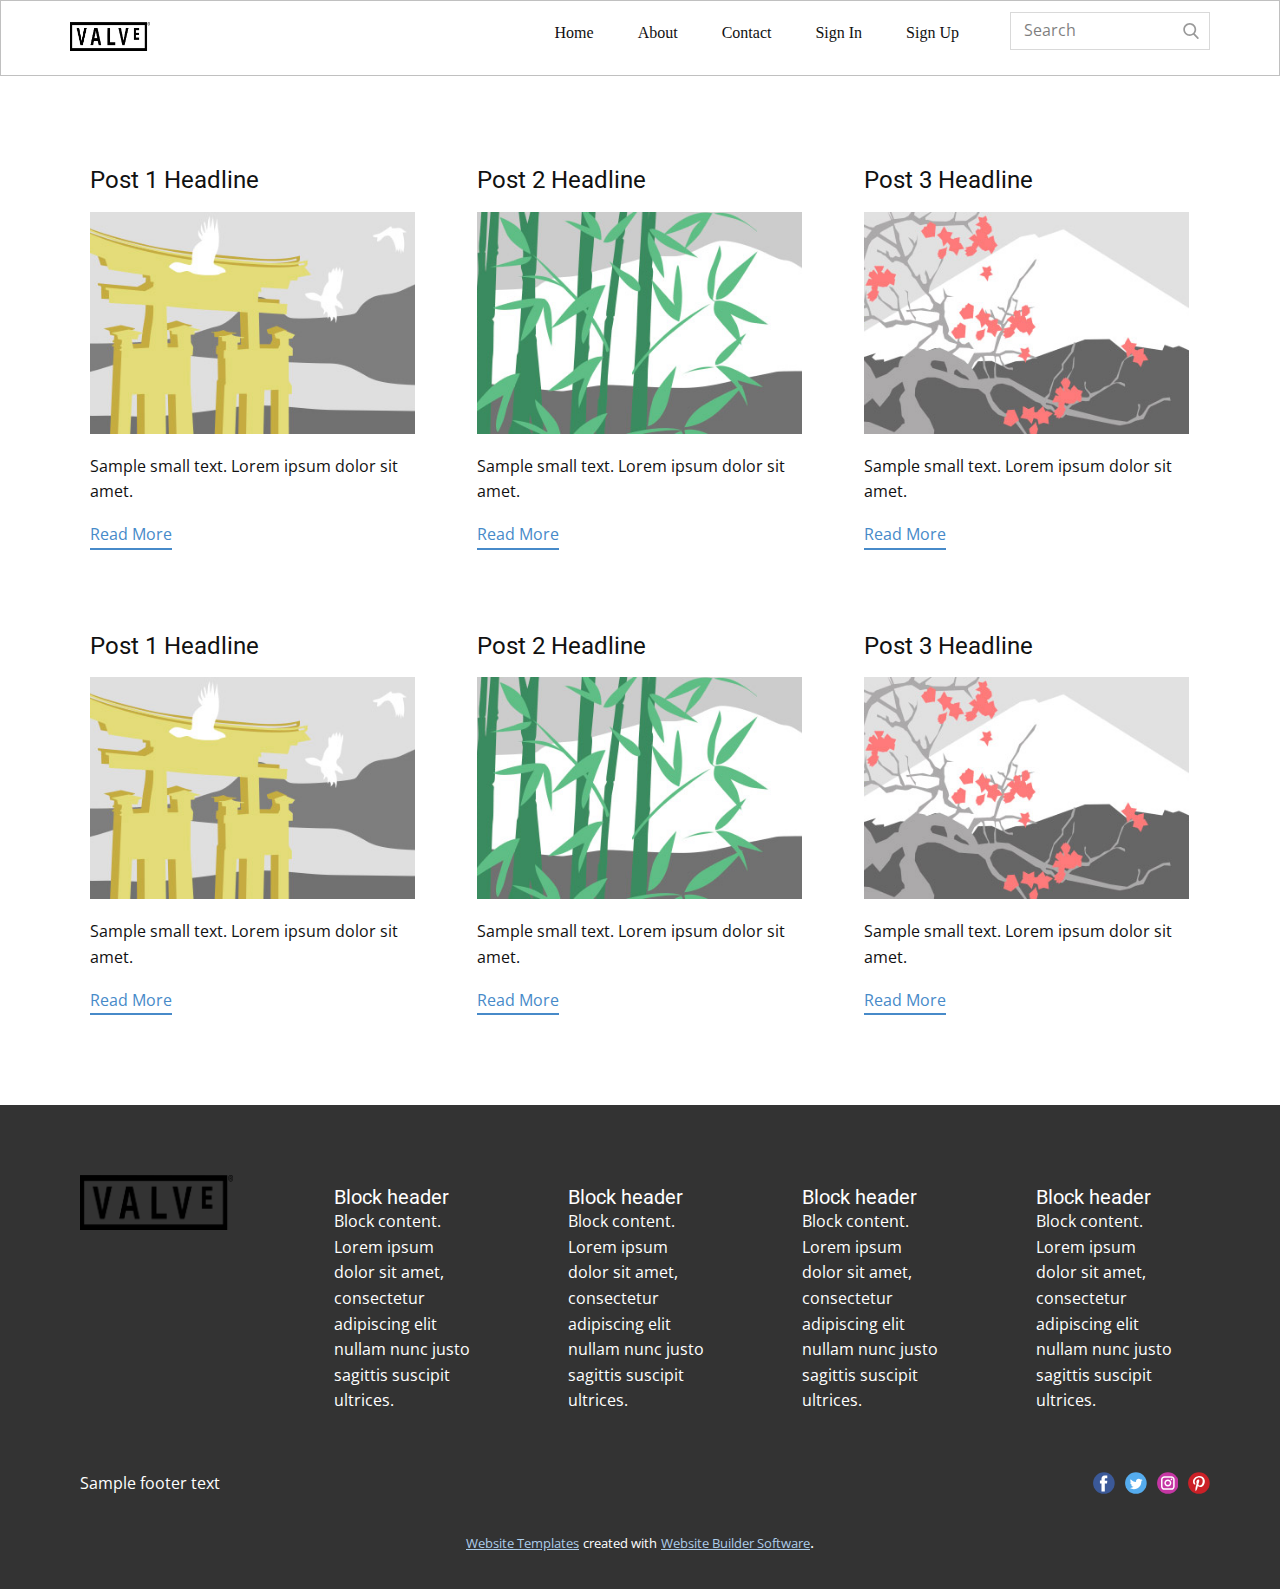
<file: test/test/webtemplae/blog/blog.html>
<html style="font-size: 16px;"><head>
    <meta name="viewport" content="width=device-width, initial-scale=1.0">
    <meta charset="utf-8">
    <meta name="keywords" content="">
    <meta name="description" content="">
    <meta name="page_type" content="np-template-header-footer-from-plugin">
    <title>Blog Template</title>
    <link rel="stylesheet" href="../nicepage.css" media="screen">
<link rel="stylesheet" href="../Blog-Template.css" media="screen">
    <script class="u-script" type="text/javascript" src="../jquery.js" defer=""></script>
    <script class="u-script" type="text/javascript" src="../nicepage.js" defer=""></script>
    <meta name="generator" content="Nicepage 4.7.1, nicepage.com">
    <link id="u-theme-google-font" rel="stylesheet" href="https://fonts.googleapis.com/css?family=Roboto:100,100i,300,300i,400,400i,500,500i,700,700i,900,900i|Open+Sans:300,300i,400,400i,500,500i,600,600i,700,700i,800,800i">
    
    
    <script type="application/ld+json">{
		"@context": "http://schema.org",
		"@type": "Organization",
		"name": "",
		"logo": "images/valve.png",
		"sameAs": []
}</script>
    <meta name="theme-color" content="#478ac9">
  </head>
  <body class="u-body u-xl-mode"><header class="u-align-center-xs u-border-1 u-border-grey-25 u-clearfix u-header u-header" id="sec-bd8a"><div class="u-clearfix u-sheet u-valign-middle u-sheet-1">
        <a href="https://nicepage.com" class="u-image u-logo u-image-1" data-image-width="5000" data-image-height="1798">
          <img src="../images/valve.png" class="u-logo-image u-logo-image-1">
        </a>
        <form action="#" method="get" class="u-border-1 u-border-grey-15 u-search u-search-right u-search-1">
          <button class="u-search-button" type="submit">
            <span class="u-search-icon u-spacing-10 u-text-grey-40">
              <svg class="u-svg-link" preserveAspectRatio="xMidYMin slice" viewBox="0 0 56.966 56.966" style=""><use xmlns:xlink="http://www.w3.org/1999/xlink" xlink:href="#svg-b04b"></use></svg>
              <svg xmlns="http://www.w3.org/2000/svg" xmlns:xlink="http://www.w3.org/1999/xlink" version="1.1" id="svg-b04b" x="0px" y="0px" viewBox="0 0 56.966 56.966" style="enable-background:new 0 0 56.966 56.966;" xml:space="preserve" class="u-svg-content"><path d="M55.146,51.887L41.588,37.786c3.486-4.144,5.396-9.358,5.396-14.786c0-12.682-10.318-23-23-23s-23,10.318-23,23  s10.318,23,23,23c4.761,0,9.298-1.436,13.177-4.162l13.661,14.208c0.571,0.593,1.339,0.92,2.162,0.92  c0.779,0,1.518-0.297,2.079-0.837C56.255,54.982,56.293,53.08,55.146,51.887z M23.984,6c9.374,0,17,7.626,17,17s-7.626,17-17,17  s-17-7.626-17-17S14.61,6,23.984,6z"></path><g></g><g></g><g></g><g></g><g></g><g></g><g></g><g></g><g></g><g></g><g></g><g></g><g></g><g></g><g></g></svg>
            </span>
          </button>
          <input class="u-search-input" type="search" name="search" value="" placeholder="Search">
        </form>
        <nav class="u-align-left u-menu u-menu-dropdown u-nav-spacing-25 u-offcanvas u-menu-1">
          <div class="menu-collapse">
            <a class="u-button-style u-nav-link" href="#" style="padding: 4px 0px; font-size: calc(1em + 8px);">
              <svg class="u-svg-link" preserveAspectRatio="xMidYMin slice" viewBox="0 0 302 302" style=""><use xmlns:xlink="http://www.w3.org/1999/xlink" xlink:href="#svg-7b92"></use></svg>
              <svg xmlns="http://www.w3.org/2000/svg" xmlns:xlink="http://www.w3.org/1999/xlink" version="1.1" id="svg-7b92" x="0px" y="0px" viewBox="0 0 302 302" style="enable-background:new 0 0 302 302;" xml:space="preserve" class="u-svg-content"><g><rect y="36" width="302" height="30"></rect><rect y="236" width="302" height="30"></rect><rect y="136" width="302" height="30"></rect>
</g><g></g><g></g><g></g><g></g><g></g><g></g><g></g><g></g><g></g><g></g><g></g><g></g><g></g><g></g><g></g></svg>
            </a>
          </div>
          <div class="u-custom-menu u-nav-container">
            <ul class="u-nav u-unstyled u-nav-1"><li class="u-nav-item"><a class="u-button-style u-nav-link u-text-active-palette-1-base u-text-hover-palette-2-base" href="../Home.html" style="padding: 10px 22px;">Home</a>
</li><li class="u-nav-item"><a class="u-button-style u-nav-link u-text-active-palette-1-base u-text-hover-palette-2-base" href="../About.html" style="padding: 10px 22px;">About</a>
</li><li class="u-nav-item"><a class="u-button-style u-nav-link u-text-active-palette-1-base u-text-hover-palette-2-base" href="../Contact.html" style="padding: 10px 22px;">Contact</a>
</li><li class="u-nav-item"><a class="u-button-style u-nav-link u-text-active-palette-1-base u-text-hover-palette-2-base" style="padding: 10px 22px;">Sign In</a>
</li><li class="u-nav-item"><a class="u-button-style u-nav-link u-text-active-palette-1-base u-text-hover-palette-2-base" style="padding: 10px 22px;">Sign Up</a>
</li></ul>
          </div>
          <div class="u-custom-menu u-nav-container-collapse">
            <div class="u-align-center u-black u-container-style u-inner-container-layout u-opacity u-opacity-95 u-sidenav">
              <div class="u-inner-container-layout u-sidenav-overflow">
                <div class="u-menu-close"></div>
                <ul class="u-align-center u-nav u-popupmenu-items u-unstyled u-nav-2"><li class="u-nav-item"><a class="u-button-style u-nav-link" href="../Home.html">Home</a>
</li><li class="u-nav-item"><a class="u-button-style u-nav-link" href="../About.html">About</a>
</li><li class="u-nav-item"><a class="u-button-style u-nav-link" href="../Contact.html">Contact</a>
</li><li class="u-nav-item"><a class="u-button-style u-nav-link">Sign In</a>
</li><li class="u-nav-item"><a class="u-button-style u-nav-link">Sign Up</a>
</li></ul>
              </div>
            </div>
            <div class="u-black u-menu-overlay u-opacity u-opacity-70"></div>
          </div>
        </nav>
      </div></header>
    <section class="u-clearfix u-section-1" id="sec-1278">
      <div class="u-clearfix u-sheet u-valign-middle u-sheet-1"><!--blog--><!--blog_options_json--><!--{"type":"Recent","source":"","tags":"","count":""}--><!--/blog_options_json-->
        <div class="u-blog u-expanded-width u-repeater u-repeater-1"><!--blog_post-->
          <div class="u-blog-post u-container-style u-repeater-item u-white u-repeater-item-1">
            <div class="u-container-layout u-similar-container u-valign-top u-container-layout-1"><!--blog_post_header-->
              <h4 class="u-blog-control u-text u-text-1">
                <a class="u-post-header-link" href="../blog/post-5.html"><!--blog_post_header_content-->Post 1 Headline<!--/blog_post_header_content--></a>
              </h4><!--/blog_post_header--><!--blog_post_image-->
              <a class="u-post-header-link" href="../blog/post-5.html"><img alt="" class="u-blog-control u-expanded-width u-image u-image-default u-image-1" src="[data-uri]"></a><!--/blog_post_image--><!--blog_post_content-->
              <div class="u-blog-control u-post-content u-text u-text-2 fr-view">Sample small text. Lorem ipsum dolor sit amet.</div><!--/blog_post_content--><!--blog_post_readmore-->
              <a href="../blog/post-5.html" class="u-blog-control u-border-2 u-border-palette-1-base u-btn u-btn-rectangle u-button-style u-none u-btn-1"><!--blog_post_readmore_content--><!--options_json--><!--{"content":"","defaultValue":"Read More"}--><!--/options_json-->Read More<!--/blog_post_readmore_content--></a><!--/blog_post_readmore-->
            </div>
          </div><div class="u-blog-post u-container-style u-repeater-item u-video-cover u-white">
            <div class="u-container-layout u-similar-container u-valign-top u-container-layout-2"><!--blog_post_header-->
              <h4 class="u-blog-control u-text u-text-3">
                <a class="u-post-header-link" href="../blog/post-4.html"><!--blog_post_header_content-->Post 2 Headline<!--/blog_post_header_content--></a>
              </h4><!--/blog_post_header--><!--blog_post_image-->
              <a class="u-post-header-link" href="../blog/post-4.html"><img alt="" class="u-blog-control u-expanded-width u-image u-image-default u-image-2" src="[data-uri]"></a><!--/blog_post_image--><!--blog_post_content-->
              <div class="u-blog-control u-post-content u-text u-text-4 fr-view">Sample small text. Lorem ipsum dolor sit amet.</div><!--/blog_post_content--><!--blog_post_readmore-->
              <a href="../blog/post-4.html" class="u-blog-control u-border-2 u-border-palette-1-base u-btn u-btn-rectangle u-button-style u-none u-btn-2"><!--blog_post_readmore_content--><!--options_json--><!--{"content":"","defaultValue":"Read More"}--><!--/options_json-->Read More<!--/blog_post_readmore_content--></a><!--/blog_post_readmore-->
            </div>
          </div><div class="u-blog-post u-container-style u-repeater-item u-video-cover u-white">
            <div class="u-container-layout u-similar-container u-valign-top u-container-layout-3"><!--blog_post_header-->
              <h4 class="u-blog-control u-text u-text-5">
                <a class="u-post-header-link" href="../blog/post-3.html"><!--blog_post_header_content-->Post 3 Headline<!--/blog_post_header_content--></a>
              </h4><!--/blog_post_header--><!--blog_post_image-->
              <a class="u-post-header-link" href="../blog/post-3.html"><img alt="" class="u-blog-control u-expanded-width u-image u-image-default u-image-3" src="[data-uri]"></a><!--/blog_post_image--><!--blog_post_content-->
              <div class="u-blog-control u-post-content u-text u-text-6 fr-view">Sample small text. Lorem ipsum dolor sit amet.</div><!--/blog_post_content--><!--blog_post_readmore-->
              <a href="../blog/post-3.html" class="u-blog-control u-border-2 u-border-palette-1-base u-btn u-btn-rectangle u-button-style u-none u-btn-3"><!--blog_post_readmore_content--><!--options_json--><!--{"content":"","defaultValue":"Read More"}--><!--/options_json-->Read More<!--/blog_post_readmore_content--></a><!--/blog_post_readmore-->
            </div>
          </div><div class="u-blog-post u-container-style u-repeater-item u-white u-repeater-item-1">
            <div class="u-container-layout u-similar-container u-valign-top u-container-layout-1"><!--blog_post_header-->
              <h4 class="u-blog-control u-text u-text-1">
                <a class="u-post-header-link" href="../blog/post-2.html"><!--blog_post_header_content-->Post 1 Headline<!--/blog_post_header_content--></a>
              </h4><!--/blog_post_header--><!--blog_post_image-->
              <a class="u-post-header-link" href="../blog/post-2.html"><img alt="" class="u-blog-control u-expanded-width u-image u-image-default u-image-1" src="[data-uri]"></a><!--/blog_post_image--><!--blog_post_content-->
              <div class="u-blog-control u-post-content u-text u-text-2 fr-view">Sample small text. Lorem ipsum dolor sit amet.</div><!--/blog_post_content--><!--blog_post_readmore-->
              <a href="../blog/post-2.html" class="u-blog-control u-border-2 u-border-palette-1-base u-btn u-btn-rectangle u-button-style u-none u-btn-1"><!--blog_post_readmore_content--><!--options_json--><!--{"content":"","defaultValue":"Read More"}--><!--/options_json-->Read More<!--/blog_post_readmore_content--></a><!--/blog_post_readmore-->
            </div>
          </div><div class="u-blog-post u-container-style u-repeater-item u-video-cover u-white">
            <div class="u-container-layout u-similar-container u-valign-top u-container-layout-2"><!--blog_post_header-->
              <h4 class="u-blog-control u-text u-text-3">
                <a class="u-post-header-link" href="../blog/post-1.html"><!--blog_post_header_content-->Post 2 Headline<!--/blog_post_header_content--></a>
              </h4><!--/blog_post_header--><!--blog_post_image-->
              <a class="u-post-header-link" href="../blog/post-1.html"><img alt="" class="u-blog-control u-expanded-width u-image u-image-default u-image-2" src="[data-uri]"></a><!--/blog_post_image--><!--blog_post_content-->
              <div class="u-blog-control u-post-content u-text u-text-4 fr-view">Sample small text. Lorem ipsum dolor sit amet.</div><!--/blog_post_content--><!--blog_post_readmore-->
              <a href="../blog/post-1.html" class="u-blog-control u-border-2 u-border-palette-1-base u-btn u-btn-rectangle u-button-style u-none u-btn-2"><!--blog_post_readmore_content--><!--options_json--><!--{"content":"","defaultValue":"Read More"}--><!--/options_json-->Read More<!--/blog_post_readmore_content--></a><!--/blog_post_readmore-->
            </div>
          </div><div class="u-blog-post u-container-style u-repeater-item u-video-cover u-white">
            <div class="u-container-layout u-similar-container u-valign-top u-container-layout-3"><!--blog_post_header-->
              <h4 class="u-blog-control u-text u-text-5">
                <a class="u-post-header-link" href="../blog/post.html"><!--blog_post_header_content-->Post 3 Headline<!--/blog_post_header_content--></a>
              </h4><!--/blog_post_header--><!--blog_post_image-->
              <a class="u-post-header-link" href="../blog/post.html"><img alt="" class="u-blog-control u-expanded-width u-image u-image-default u-image-3" src="[data-uri]"></a><!--/blog_post_image--><!--blog_post_content-->
              <div class="u-blog-control u-post-content u-text u-text-6 fr-view">Sample small text. Lorem ipsum dolor sit amet.</div><!--/blog_post_content--><!--blog_post_readmore-->
              <a href="../blog/post.html" class="u-blog-control u-border-2 u-border-palette-1-base u-btn u-btn-rectangle u-button-style u-none u-btn-3"><!--blog_post_readmore_content--><!--options_json--><!--{"content":"","defaultValue":"Read More"}--><!--/options_json-->Read More<!--/blog_post_readmore_content--></a><!--/blog_post_readmore-->
            </div>
          </div><!--/blog_post--><!--blog_post-->
          <!--/blog_post--><!--blog_post-->
          <!--/blog_post-->
        </div><!--/blog-->
      </div>
    </section>
    
    
    <footer class="u-clearfix u-footer u-grey-80 u-footer" id="sec-4414"><div class="u-clearfix u-sheet u-sheet-1">
        <div class="u-clearfix u-expanded-width-lg u-expanded-width-md u-expanded-width-xl u-expanded-width-xs u-gutter-30 u-layout-wrap u-layout-wrap-1">
          <div class="u-gutter-0 u-layout">
            <div class="u-layout-row">
              <div class="u-align-center-lg u-align-left-md u-align-left-sm u-align-left-xl u-container-style u-layout-cell u-left-cell u-size-12 u-size-60-md u-layout-cell-1">
                <div class="u-container-layout u-valign-top-sm u-container-layout-1">
                  <a href="https://nicepage.com" class="u-image u-logo u-image-1" data-image-width="5000" data-image-height="1798">
                    <img src="../images/valve-5.png" class="u-logo-image u-logo-image-1">
                  </a>
                </div>
              </div>
              <div class="u-align-left u-container-style u-layout-cell u-size-12 u-size-60-md u-layout-cell-2">
                <div class="u-container-layout u-valign-middle u-container-layout-2"><!--position-->
                  <div data-position="" class="u-position"><!--block-->
                    <div class="u-block">
                      <div class="u-block-container u-clearfix"><!--block_header-->
                        <h5 class="u-block-header u-text"><!--block_header_content--> Block header <!--/block_header_content--></h5><!--/block_header--><!--block_content-->
                        <div class="u-block-content u-text"><!--block_content_content--> Block content. Lorem ipsum dolor sit amet, consectetur adipiscing elit nullam nunc justo sagittis suscipit ultrices. <!--/block_content_content--></div><!--/block_content-->
                      </div>
                    </div><!--/block-->
                  </div><!--/position-->
                </div>
              </div>
              <div class="u-align-left u-container-style u-layout-cell u-size-12 u-size-60-md u-layout-cell-3">
                <div class="u-container-layout u-valign-middle u-container-layout-3"><!--position-->
                  <div data-position="" class="u-position"><!--block-->
                    <div class="u-block">
                      <div class="u-block-container u-clearfix"><!--block_header-->
                        <h5 class="u-block-header u-text"><!--block_header_content--> Block header <!--/block_header_content--></h5><!--/block_header--><!--block_content-->
                        <div class="u-block-content u-text"><!--block_content_content--> Block content. Lorem ipsum dolor sit amet, consectetur adipiscing elit nullam nunc justo sagittis suscipit ultrices. <!--/block_content_content--></div><!--/block_content-->
                      </div>
                    </div><!--/block-->
                  </div><!--/position-->
                </div>
              </div>
              <div class="u-align-left u-container-style u-layout-cell u-size-12 u-size-60-md u-layout-cell-4">
                <div class="u-container-layout u-valign-middle u-container-layout-4"><!--position-->
                  <div data-position="" class="u-position"><!--block-->
                    <div class="u-block">
                      <div class="u-block-container u-clearfix"><!--block_header-->
                        <h5 class="u-block-header u-text"><!--block_header_content--> Block header <!--/block_header_content--></h5><!--/block_header--><!--block_content-->
                        <div class="u-block-content u-text"><!--block_content_content--> Block content. Lorem ipsum dolor sit amet, consectetur adipiscing elit nullam nunc justo sagittis suscipit ultrices. <!--/block_content_content--></div><!--/block_content-->
                      </div>
                    </div><!--/block-->
                  </div><!--/position-->
                </div>
              </div>
              <div class="u-align-left u-container-style u-layout-cell u-right-cell u-size-12 u-size-60-md u-layout-cell-5">
                <div class="u-container-layout u-valign-middle u-container-layout-5"><!--position-->
                  <div data-position="" class="u-position"><!--block-->
                    <div class="u-block">
                      <div class="u-block-container u-clearfix"><!--block_header-->
                        <h5 class="u-block-header u-text"><!--block_header_content--> Block header <!--/block_header_content--></h5><!--/block_header--><!--block_content-->
                        <div class="u-block-content u-text"><!--block_content_content--> Block content. Lorem ipsum dolor sit amet, consectetur adipiscing elit nullam nunc justo sagittis suscipit ultrices. <!--/block_content_content--></div><!--/block_content-->
                      </div>
                    </div><!--/block-->
                  </div><!--/position-->
                </div>
              </div>
            </div>
          </div>
        </div>
        <div class="u-social-icons u-spacing-10 u-social-icons-1">
          <a class="u-social-url" title="facebook" target="_blank" href=""><span class="u-icon u-social-facebook u-social-icon u-icon-1"><svg class="u-svg-link" preserveAspectRatio="xMidYMin slice" viewBox="0 0 112 112" style=""><use xmlns:xlink="http://www.w3.org/1999/xlink" xlink:href="#svg-19bd"></use></svg><svg class="u-svg-content" viewBox="0 0 112 112" x="0" y="0" id="svg-19bd"><circle fill="currentColor" cx="56.1" cy="56.1" r="55"></circle><path fill="#FFFFFF" d="M73.5,31.6h-9.1c-1.4,0-3.6,0.8-3.6,3.9v8.5h12.6L72,58.3H60.8v40.8H43.9V58.3h-8V43.9h8v-9.2
            c0-6.7,3.1-17,17-17h12.5v13.9H73.5z"></path></svg></span>
          </a>
          <a class="u-social-url" title="twitter" target="_blank" href=""><span class="u-icon u-social-icon u-social-twitter u-icon-2"><svg class="u-svg-link" preserveAspectRatio="xMidYMin slice" viewBox="0 0 112 112" style=""><use xmlns:xlink="http://www.w3.org/1999/xlink" xlink:href="#svg-15b2"></use></svg><svg class="u-svg-content" viewBox="0 0 112 112" x="0" y="0" id="svg-15b2"><circle fill="currentColor" class="st0" cx="56.1" cy="56.1" r="55"></circle><path fill="#FFFFFF" d="M83.8,47.3c0,0.6,0,1.2,0,1.7c0,17.7-13.5,38.2-38.2,38.2C38,87.2,31,85,25,81.2c1,0.1,2.1,0.2,3.2,0.2
            c6.3,0,12.1-2.1,16.7-5.7c-5.9-0.1-10.8-4-12.5-9.3c0.8,0.2,1.7,0.2,2.5,0.2c1.2,0,2.4-0.2,3.5-0.5c-6.1-1.2-10.8-6.7-10.8-13.1
            c0-0.1,0-0.1,0-0.2c1.8,1,3.9,1.6,6.1,1.7c-3.6-2.4-6-6.5-6-11.2c0-2.5,0.7-4.8,1.8-6.7c6.6,8.1,16.5,13.5,27.6,14
            c-0.2-1-0.3-2-0.3-3.1c0-7.4,6-13.4,13.4-13.4c3.9,0,7.3,1.6,9.8,4.2c3.1-0.6,5.9-1.7,8.5-3.3c-1,3.1-3.1,5.8-5.9,7.4
            c2.7-0.3,5.3-1,7.7-2.1C88.7,43,86.4,45.4,83.8,47.3z"></path></svg></span>
          </a>
          <a class="u-social-url" title="instagram" target="_blank" href=""><span class="u-icon u-social-icon u-social-instagram u-icon-3"><svg class="u-svg-link" preserveAspectRatio="xMidYMin slice" viewBox="0 0 112 112" style=""><use xmlns:xlink="http://www.w3.org/1999/xlink" xlink:href="#svg-579d"></use></svg><svg class="u-svg-content" viewBox="0 0 112 112" x="0" y="0" id="svg-579d"><circle fill="currentColor" cx="56.1" cy="56.1" r="55"></circle><path fill="#FFFFFF" d="M55.9,38.2c-9.9,0-17.9,8-17.9,17.9C38,66,46,74,55.9,74c9.9,0,17.9-8,17.9-17.9C73.8,46.2,65.8,38.2,55.9,38.2
            z M55.9,66.4c-5.7,0-10.3-4.6-10.3-10.3c-0.1-5.7,4.6-10.3,10.3-10.3c5.7,0,10.3,4.6,10.3,10.3C66.2,61.8,61.6,66.4,55.9,66.4z"></path><path fill="#FFFFFF" d="M74.3,33.5c-2.3,0-4.2,1.9-4.2,4.2s1.9,4.2,4.2,4.2s4.2-1.9,4.2-4.2S76.6,33.5,74.3,33.5z"></path><path fill="#FFFFFF" d="M73.1,21.3H38.6c-9.7,0-17.5,7.9-17.5,17.5v34.5c0,9.7,7.9,17.6,17.5,17.6h34.5c9.7,0,17.5-7.9,17.5-17.5V38.8
            C90.6,29.1,82.7,21.3,73.1,21.3z M83,73.3c0,5.5-4.5,9.9-9.9,9.9H38.6c-5.5,0-9.9-4.5-9.9-9.9V38.8c0-5.5,4.5-9.9,9.9-9.9h34.5
            c5.5,0,9.9,4.5,9.9,9.9V73.3z"></path></svg></span>
          </a>
          <a class="u-social-url" title="pinterest" target="_blank" href=""><span class="u-icon u-social-icon u-social-pinterest u-icon-4"><svg class="u-svg-link" preserveAspectRatio="xMidYMin slice" viewBox="0 0 112 112" style=""><use xmlns:xlink="http://www.w3.org/1999/xlink" xlink:href="#svg-505f"></use></svg><svg class="u-svg-content" viewBox="0 0 112 112" x="0" y="0" id="svg-505f"><circle fill="currentColor" cx="56.1" cy="56.1" r="55"></circle><path fill="#FFFFFF" d="M61.1,76.9c-4.7-0.3-6.7-2.7-10.3-5c-2,10.7-4.6,20.9-11.9,26.2c-2.2-16.1,3.3-28.2,5.9-41
            c-4.4-7.5,0.6-22.5,9.9-18.8c11.6,4.6-10,27.8,4.4,30.7C74.2,72,80.3,42.8,71,33.4C57.5,19.6,31.7,33,34.9,52.6
            c0.8,4.8,5.8,6.2,2,12.9c-8.7-1.9-11.2-8.8-10.9-17.8C26.5,32.8,39.3,22.5,52.2,21c16.3-1.9,31.6,5.9,33.7,21.2
            C88.2,59.5,78.6,78.2,61.1,76.9z"></path></svg></span>
          </a>
        </div>
        <p class="u-align-left u-text u-text-9">Sample footer text</p>
      </div></footer>
    <section class="u-backlink u-clearfix u-grey-80">
      <a class="u-link" href="https://nicepage.com/website-templates" target="_blank">
        <span>Website Templates</span>
      </a>
      <p class="u-text">
        <span>created with</span>
      </p>
      <a class="u-link" href="" target="_blank">
        <span>Website Builder Software</span>
      </a>. 
    </section>
  
</body></html>
</file>
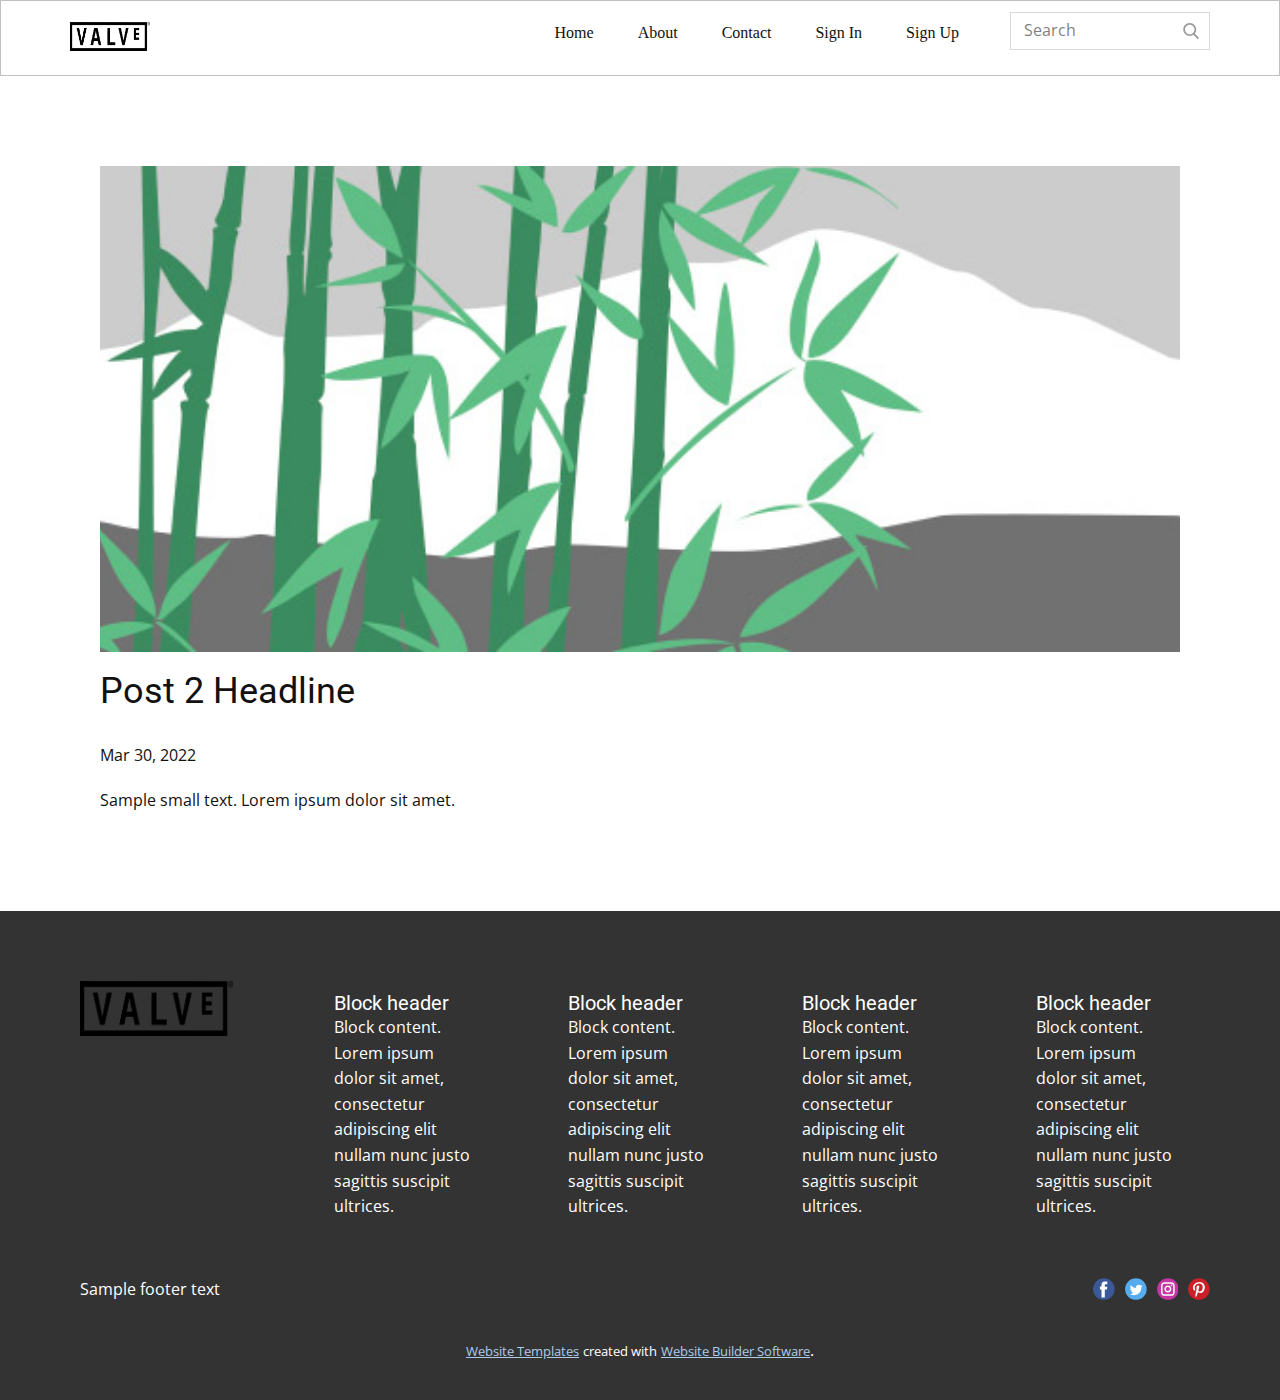
<file: test/test/webtemplae/blog/post-1.html>
<!doctype html>
<html style="font-size: 16px;"><head>
    <meta name="viewport" content="width=device-width, initial-scale=1.0">
    <meta charset="utf-8">
    <meta name="keywords" content="Post 1 Headline">
    <meta name="description" content="">
    <meta name="page_type" content="np-template-header-footer-from-plugin">
    <title>Post 2 Headline</title>
    <link rel="stylesheet" href="../nicepage.css" media="screen">
<link rel="stylesheet" href="../Post-Template.css" media="screen">
    <script class="u-script" type="text/javascript" src="../jquery.js" defer=""></script>
    <script class="u-script" type="text/javascript" src="../nicepage.js" defer=""></script>
    <meta name="generator" content="Nicepage 4.7.1, nicepage.com">
    <link id="u-theme-google-font" rel="stylesheet" href="https://fonts.googleapis.com/css?family=Roboto:100,100i,300,300i,400,400i,500,500i,700,700i,900,900i|Open+Sans:300,300i,400,400i,500,500i,600,600i,700,700i,800,800i">
    
    
    <script type="application/ld+json">{
		"@context": "http://schema.org",
		"@type": "Organization",
		"name": "",
		"logo": "images/valve.png",
		"sameAs": []
}</script>
    <meta name="theme-color" content="#478ac9">
  </head>
  <body class="u-body u-xl-mode"><header class="u-align-center-xs u-border-1 u-border-grey-25 u-clearfix u-header u-header" id="sec-bd8a"><div class="u-clearfix u-sheet u-valign-middle u-sheet-1">
        <a href="https://nicepage.com" class="u-image u-logo u-image-1" data-image-width="5000" data-image-height="1798">
          <img src="../images/valve.png" class="u-logo-image u-logo-image-1">
        </a>
        <form action="#" method="get" class="u-border-1 u-border-grey-15 u-search u-search-right u-search-1">
          <button class="u-search-button" type="submit">
            <span class="u-search-icon u-spacing-10 u-text-grey-40">
              <svg class="u-svg-link" preserveAspectRatio="xMidYMin slice" viewBox="0 0 56.966 56.966" style=""><use xmlns:xlink="http://www.w3.org/1999/xlink" xlink:href="#svg-b04b"></use></svg>
              <svg xmlns="http://www.w3.org/2000/svg" xmlns:xlink="http://www.w3.org/1999/xlink" version="1.1" id="svg-b04b" x="0px" y="0px" viewBox="0 0 56.966 56.966" style="enable-background:new 0 0 56.966 56.966;" xml:space="preserve" class="u-svg-content"><path d="M55.146,51.887L41.588,37.786c3.486-4.144,5.396-9.358,5.396-14.786c0-12.682-10.318-23-23-23s-23,10.318-23,23  s10.318,23,23,23c4.761,0,9.298-1.436,13.177-4.162l13.661,14.208c0.571,0.593,1.339,0.92,2.162,0.92  c0.779,0,1.518-0.297,2.079-0.837C56.255,54.982,56.293,53.08,55.146,51.887z M23.984,6c9.374,0,17,7.626,17,17s-7.626,17-17,17  s-17-7.626-17-17S14.61,6,23.984,6z"></path><g></g><g></g><g></g><g></g><g></g><g></g><g></g><g></g><g></g><g></g><g></g><g></g><g></g><g></g><g></g></svg>
            </span>
          </button>
          <input class="u-search-input" type="search" name="search" value="" placeholder="Search">
        </form>
        <nav class="u-align-left u-menu u-menu-dropdown u-nav-spacing-25 u-offcanvas u-menu-1">
          <div class="menu-collapse">
            <a class="u-button-style u-nav-link" href="#" style="padding: 4px 0px; font-size: calc(1em + 8px);">
              <svg class="u-svg-link" preserveAspectRatio="xMidYMin slice" viewBox="0 0 302 302" style=""><use xmlns:xlink="http://www.w3.org/1999/xlink" xlink:href="#svg-7b92"></use></svg>
              <svg xmlns="http://www.w3.org/2000/svg" xmlns:xlink="http://www.w3.org/1999/xlink" version="1.1" id="svg-7b92" x="0px" y="0px" viewBox="0 0 302 302" style="enable-background:new 0 0 302 302;" xml:space="preserve" class="u-svg-content"><g><rect y="36" width="302" height="30"></rect><rect y="236" width="302" height="30"></rect><rect y="136" width="302" height="30"></rect>
</g><g></g><g></g><g></g><g></g><g></g><g></g><g></g><g></g><g></g><g></g><g></g><g></g><g></g><g></g><g></g></svg>
            </a>
          </div>
          <div class="u-custom-menu u-nav-container">
            <ul class="u-nav u-unstyled u-nav-1"><li class="u-nav-item"><a class="u-button-style u-nav-link u-text-active-palette-1-base u-text-hover-palette-2-base" href="../Home.html" style="padding: 10px 22px;">Home</a>
</li><li class="u-nav-item"><a class="u-button-style u-nav-link u-text-active-palette-1-base u-text-hover-palette-2-base" href="../About.html" style="padding: 10px 22px;">About</a>
</li><li class="u-nav-item"><a class="u-button-style u-nav-link u-text-active-palette-1-base u-text-hover-palette-2-base" href="../Contact.html" style="padding: 10px 22px;">Contact</a>
</li><li class="u-nav-item"><a class="u-button-style u-nav-link u-text-active-palette-1-base u-text-hover-palette-2-base" style="padding: 10px 22px;">Sign In</a>
</li><li class="u-nav-item"><a class="u-button-style u-nav-link u-text-active-palette-1-base u-text-hover-palette-2-base" style="padding: 10px 22px;">Sign Up</a>
</li></ul>
          </div>
          <div class="u-custom-menu u-nav-container-collapse">
            <div class="u-align-center u-black u-container-style u-inner-container-layout u-opacity u-opacity-95 u-sidenav">
              <div class="u-inner-container-layout u-sidenav-overflow">
                <div class="u-menu-close"></div>
                <ul class="u-align-center u-nav u-popupmenu-items u-unstyled u-nav-2"><li class="u-nav-item"><a class="u-button-style u-nav-link" href="../Home.html">Home</a>
</li><li class="u-nav-item"><a class="u-button-style u-nav-link" href="../About.html">About</a>
</li><li class="u-nav-item"><a class="u-button-style u-nav-link" href="../Contact.html">Contact</a>
</li><li class="u-nav-item"><a class="u-button-style u-nav-link">Sign In</a>
</li><li class="u-nav-item"><a class="u-button-style u-nav-link">Sign Up</a>
</li></ul>
              </div>
            </div>
            <div class="u-black u-menu-overlay u-opacity u-opacity-70"></div>
          </div>
        </nav>
      </div></header>
    <section class="u-align-center u-clearfix u-section-1" id="sec-023d">
      <div class="u-clearfix u-sheet u-valign-middle-md u-valign-middle-sm u-valign-middle-xs u-sheet-1"><!--post_details--><!--post_details_options_json--><!--{"source":""}--><!--/post_details_options_json--><!--blog_post-->
        <div class="u-container-style u-expanded-width u-post-details u-post-details-1">
          <div class="u-container-layout u-valign-middle u-container-layout-1"><!--blog_post_image-->
            <img alt="" class="u-blog-control u-expanded-width u-image u-image-default u-image-1" src="[data-uri]"><!--/blog_post_image--><!--blog_post_header-->
            <h2 class="u-blog-control u-text u-text-1">Post 2 Headline</h2><!--/blog_post_header--><!--blog_post_metadata-->
            <div class="u-blog-control u-metadata u-metadata-1"><!--blog_post_metadata_date-->
              <span class="u-meta-date u-meta-icon">Mar 30, 2022</span><!--/blog_post_metadata_date--><!--blog_post_metadata_category-->
              <!--/blog_post_metadata_category--><!--blog_post_metadata_comments-->
              <!--/blog_post_metadata_comments-->
            </div><!--/blog_post_metadata--><!--blog_post_content-->
            <div class="u-align-justify u-blog-control u-post-content u-text u-text-2 fr-view">
  Sample small text. Lorem ipsum dolor sit amet.
  </div><!--/blog_post_content-->
          </div>
        </div><!--/blog_post--><!--/post_details-->
      </div>
    </section>
    
    
    <footer class="u-clearfix u-footer u-grey-80 u-footer" id="sec-4414"><div class="u-clearfix u-sheet u-sheet-1">
        <div class="u-clearfix u-expanded-width-lg u-expanded-width-md u-expanded-width-xl u-expanded-width-xs u-gutter-30 u-layout-wrap u-layout-wrap-1">
          <div class="u-gutter-0 u-layout">
            <div class="u-layout-row">
              <div class="u-align-center-lg u-align-left-md u-align-left-sm u-align-left-xl u-container-style u-layout-cell u-left-cell u-size-12 u-size-60-md u-layout-cell-1">
                <div class="u-container-layout u-valign-top-sm u-container-layout-1">
                  <a href="https://nicepage.com" class="u-image u-logo u-image-1" data-image-width="5000" data-image-height="1798">
                    <img src="../images/valve-5.png" class="u-logo-image u-logo-image-1">
                  </a>
                </div>
              </div>
              <div class="u-align-left u-container-style u-layout-cell u-size-12 u-size-60-md u-layout-cell-2">
                <div class="u-container-layout u-valign-middle u-container-layout-2"><!--position-->
                  <div data-position="" class="u-position"><!--block-->
                    <div class="u-block">
                      <div class="u-block-container u-clearfix"><!--block_header-->
                        <h5 class="u-block-header u-text"><!--block_header_content--> Block header <!--/block_header_content--></h5><!--/block_header--><!--block_content-->
                        <div class="u-block-content u-text"><!--block_content_content--> Block content. Lorem ipsum dolor sit amet, consectetur adipiscing elit nullam nunc justo sagittis suscipit ultrices. <!--/block_content_content--></div><!--/block_content-->
                      </div>
                    </div><!--/block-->
                  </div><!--/position-->
                </div>
              </div>
              <div class="u-align-left u-container-style u-layout-cell u-size-12 u-size-60-md u-layout-cell-3">
                <div class="u-container-layout u-valign-middle u-container-layout-3"><!--position-->
                  <div data-position="" class="u-position"><!--block-->
                    <div class="u-block">
                      <div class="u-block-container u-clearfix"><!--block_header-->
                        <h5 class="u-block-header u-text"><!--block_header_content--> Block header <!--/block_header_content--></h5><!--/block_header--><!--block_content-->
                        <div class="u-block-content u-text"><!--block_content_content--> Block content. Lorem ipsum dolor sit amet, consectetur adipiscing elit nullam nunc justo sagittis suscipit ultrices. <!--/block_content_content--></div><!--/block_content-->
                      </div>
                    </div><!--/block-->
                  </div><!--/position-->
                </div>
              </div>
              <div class="u-align-left u-container-style u-layout-cell u-size-12 u-size-60-md u-layout-cell-4">
                <div class="u-container-layout u-valign-middle u-container-layout-4"><!--position-->
                  <div data-position="" class="u-position"><!--block-->
                    <div class="u-block">
                      <div class="u-block-container u-clearfix"><!--block_header-->
                        <h5 class="u-block-header u-text"><!--block_header_content--> Block header <!--/block_header_content--></h5><!--/block_header--><!--block_content-->
                        <div class="u-block-content u-text"><!--block_content_content--> Block content. Lorem ipsum dolor sit amet, consectetur adipiscing elit nullam nunc justo sagittis suscipit ultrices. <!--/block_content_content--></div><!--/block_content-->
                      </div>
                    </div><!--/block-->
                  </div><!--/position-->
                </div>
              </div>
              <div class="u-align-left u-container-style u-layout-cell u-right-cell u-size-12 u-size-60-md u-layout-cell-5">
                <div class="u-container-layout u-valign-middle u-container-layout-5"><!--position-->
                  <div data-position="" class="u-position"><!--block-->
                    <div class="u-block">
                      <div class="u-block-container u-clearfix"><!--block_header-->
                        <h5 class="u-block-header u-text"><!--block_header_content--> Block header <!--/block_header_content--></h5><!--/block_header--><!--block_content-->
                        <div class="u-block-content u-text"><!--block_content_content--> Block content. Lorem ipsum dolor sit amet, consectetur adipiscing elit nullam nunc justo sagittis suscipit ultrices. <!--/block_content_content--></div><!--/block_content-->
                      </div>
                    </div><!--/block-->
                  </div><!--/position-->
                </div>
              </div>
            </div>
          </div>
        </div>
        <div class="u-social-icons u-spacing-10 u-social-icons-1">
          <a class="u-social-url" title="facebook" target="_blank" href=""><span class="u-icon u-social-facebook u-social-icon u-icon-1"><svg class="u-svg-link" preserveAspectRatio="xMidYMin slice" viewBox="0 0 112 112" style=""><use xmlns:xlink="http://www.w3.org/1999/xlink" xlink:href="#svg-19bd"></use></svg><svg class="u-svg-content" viewBox="0 0 112 112" x="0" y="0" id="svg-19bd"><circle fill="currentColor" cx="56.1" cy="56.1" r="55"></circle><path fill="#FFFFFF" d="M73.5,31.6h-9.1c-1.4,0-3.6,0.8-3.6,3.9v8.5h12.6L72,58.3H60.8v40.8H43.9V58.3h-8V43.9h8v-9.2
            c0-6.7,3.1-17,17-17h12.5v13.9H73.5z"></path></svg></span>
          </a>
          <a class="u-social-url" title="twitter" target="_blank" href=""><span class="u-icon u-social-icon u-social-twitter u-icon-2"><svg class="u-svg-link" preserveAspectRatio="xMidYMin slice" viewBox="0 0 112 112" style=""><use xmlns:xlink="http://www.w3.org/1999/xlink" xlink:href="#svg-15b2"></use></svg><svg class="u-svg-content" viewBox="0 0 112 112" x="0" y="0" id="svg-15b2"><circle fill="currentColor" class="st0" cx="56.1" cy="56.1" r="55"></circle><path fill="#FFFFFF" d="M83.8,47.3c0,0.6,0,1.2,0,1.7c0,17.7-13.5,38.2-38.2,38.2C38,87.2,31,85,25,81.2c1,0.1,2.1,0.2,3.2,0.2
            c6.3,0,12.1-2.1,16.7-5.7c-5.9-0.1-10.8-4-12.5-9.3c0.8,0.2,1.7,0.2,2.5,0.2c1.2,0,2.4-0.2,3.5-0.5c-6.1-1.2-10.8-6.7-10.8-13.1
            c0-0.1,0-0.1,0-0.2c1.8,1,3.9,1.6,6.1,1.7c-3.6-2.4-6-6.5-6-11.2c0-2.5,0.7-4.8,1.8-6.7c6.6,8.1,16.5,13.5,27.6,14
            c-0.2-1-0.3-2-0.3-3.1c0-7.4,6-13.4,13.4-13.4c3.9,0,7.3,1.6,9.8,4.2c3.1-0.6,5.9-1.7,8.5-3.3c-1,3.1-3.1,5.8-5.9,7.4
            c2.7-0.3,5.3-1,7.7-2.1C88.7,43,86.4,45.4,83.8,47.3z"></path></svg></span>
          </a>
          <a class="u-social-url" title="instagram" target="_blank" href=""><span class="u-icon u-social-icon u-social-instagram u-icon-3"><svg class="u-svg-link" preserveAspectRatio="xMidYMin slice" viewBox="0 0 112 112" style=""><use xmlns:xlink="http://www.w3.org/1999/xlink" xlink:href="#svg-579d"></use></svg><svg class="u-svg-content" viewBox="0 0 112 112" x="0" y="0" id="svg-579d"><circle fill="currentColor" cx="56.1" cy="56.1" r="55"></circle><path fill="#FFFFFF" d="M55.9,38.2c-9.9,0-17.9,8-17.9,17.9C38,66,46,74,55.9,74c9.9,0,17.9-8,17.9-17.9C73.8,46.2,65.8,38.2,55.9,38.2
            z M55.9,66.4c-5.7,0-10.3-4.6-10.3-10.3c-0.1-5.7,4.6-10.3,10.3-10.3c5.7,0,10.3,4.6,10.3,10.3C66.2,61.8,61.6,66.4,55.9,66.4z"></path><path fill="#FFFFFF" d="M74.3,33.5c-2.3,0-4.2,1.9-4.2,4.2s1.9,4.2,4.2,4.2s4.2-1.9,4.2-4.2S76.6,33.5,74.3,33.5z"></path><path fill="#FFFFFF" d="M73.1,21.3H38.6c-9.7,0-17.5,7.9-17.5,17.5v34.5c0,9.7,7.9,17.6,17.5,17.6h34.5c9.7,0,17.5-7.9,17.5-17.5V38.8
            C90.6,29.1,82.7,21.3,73.1,21.3z M83,73.3c0,5.5-4.5,9.9-9.9,9.9H38.6c-5.5,0-9.9-4.5-9.9-9.9V38.8c0-5.5,4.5-9.9,9.9-9.9h34.5
            c5.5,0,9.9,4.5,9.9,9.9V73.3z"></path></svg></span>
          </a>
          <a class="u-social-url" title="pinterest" target="_blank" href=""><span class="u-icon u-social-icon u-social-pinterest u-icon-4"><svg class="u-svg-link" preserveAspectRatio="xMidYMin slice" viewBox="0 0 112 112" style=""><use xmlns:xlink="http://www.w3.org/1999/xlink" xlink:href="#svg-505f"></use></svg><svg class="u-svg-content" viewBox="0 0 112 112" x="0" y="0" id="svg-505f"><circle fill="currentColor" cx="56.1" cy="56.1" r="55"></circle><path fill="#FFFFFF" d="M61.1,76.9c-4.7-0.3-6.7-2.7-10.3-5c-2,10.7-4.6,20.9-11.9,26.2c-2.2-16.1,3.3-28.2,5.9-41
            c-4.4-7.5,0.6-22.5,9.9-18.8c11.6,4.6-10,27.8,4.4,30.7C74.2,72,80.3,42.8,71,33.4C57.5,19.6,31.7,33,34.9,52.6
            c0.8,4.8,5.8,6.2,2,12.9c-8.7-1.9-11.2-8.8-10.9-17.8C26.5,32.8,39.3,22.5,52.2,21c16.3-1.9,31.6,5.9,33.7,21.2
            C88.2,59.5,78.6,78.2,61.1,76.9z"></path></svg></span>
          </a>
        </div>
        <p class="u-align-left u-text u-text-9">Sample footer text</p>
      </div></footer>
    <section class="u-backlink u-clearfix u-grey-80">
      <a class="u-link" href="https://nicepage.com/website-templates" target="_blank">
        <span>Website Templates</span>
      </a>
      <p class="u-text">
        <span>created with</span>
      </p>
      <a class="u-link" href="" target="_blank">
        <span>Website Builder Software</span>
      </a>. 
    </section>
  
</body></html>
</file>
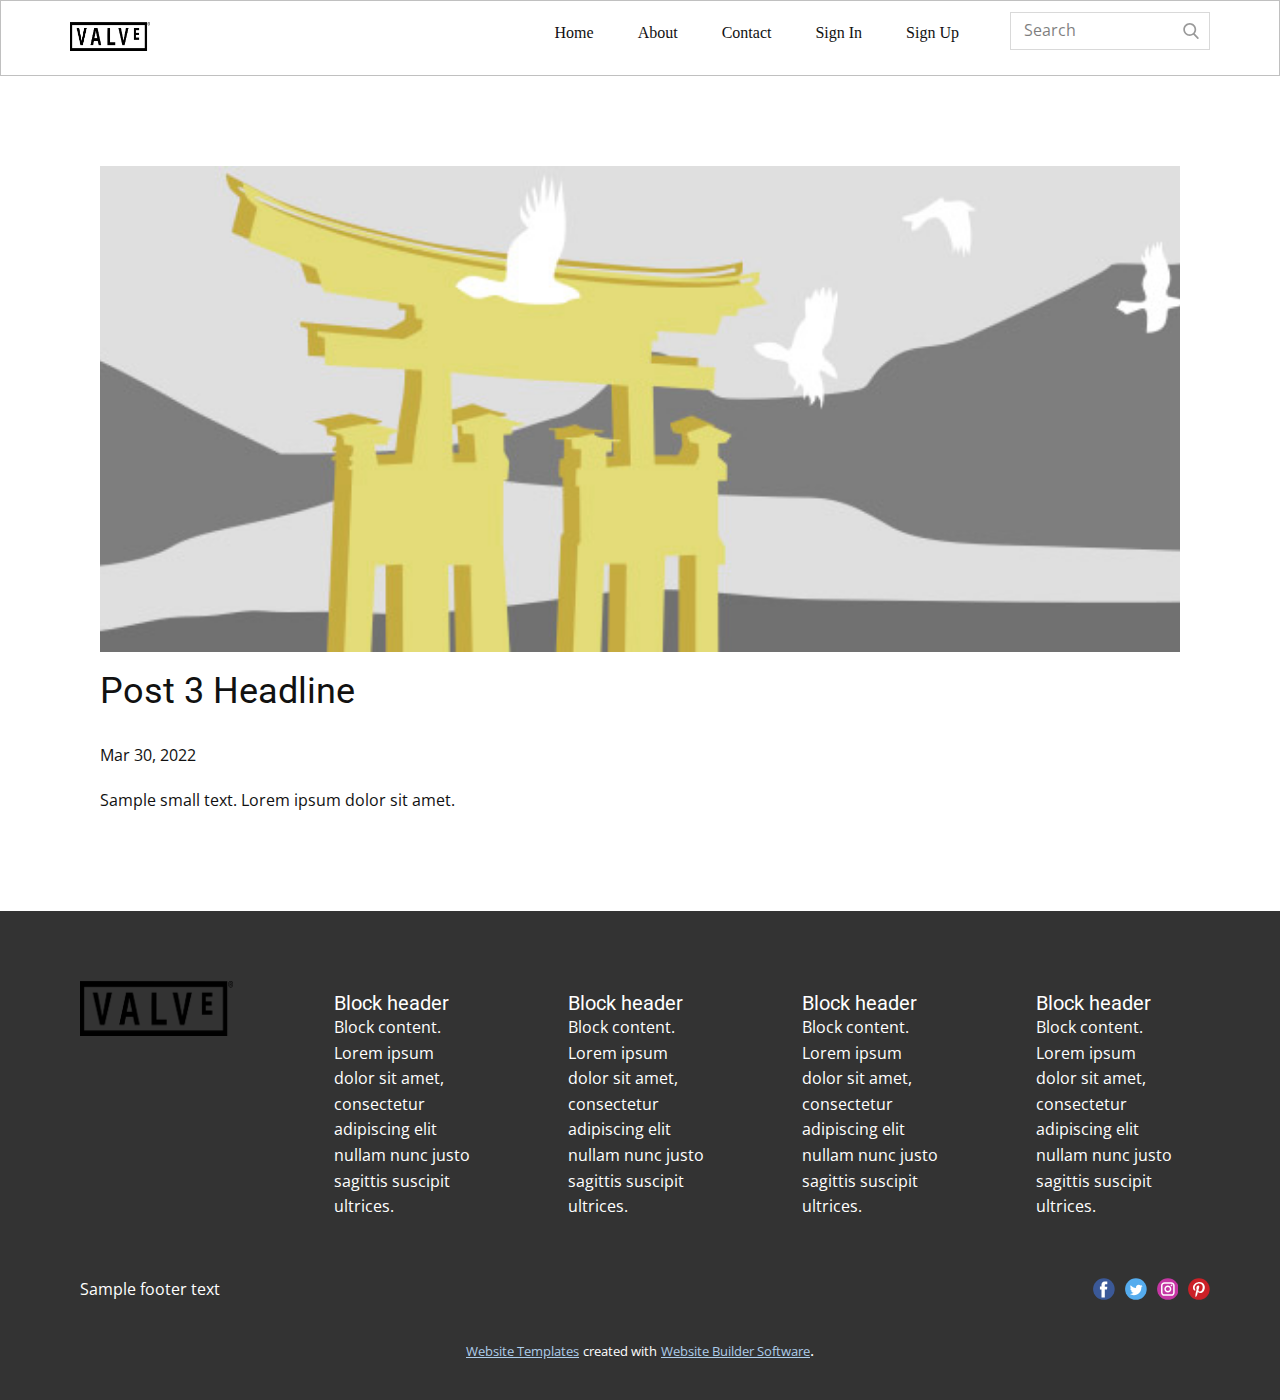
<file: test/test/webtemplae/blog/post-2.html>
<!doctype html>
<html style="font-size: 16px;"><head>
    <meta name="viewport" content="width=device-width, initial-scale=1.0">
    <meta charset="utf-8">
    <meta name="keywords" content="Post 1 Headline">
    <meta name="description" content="">
    <meta name="page_type" content="np-template-header-footer-from-plugin">
    <title>Post 3 Headline</title>
    <link rel="stylesheet" href="../nicepage.css" media="screen">
<link rel="stylesheet" href="../Post-Template.css" media="screen">
    <script class="u-script" type="text/javascript" src="../jquery.js" defer=""></script>
    <script class="u-script" type="text/javascript" src="../nicepage.js" defer=""></script>
    <meta name="generator" content="Nicepage 4.7.1, nicepage.com">
    <link id="u-theme-google-font" rel="stylesheet" href="https://fonts.googleapis.com/css?family=Roboto:100,100i,300,300i,400,400i,500,500i,700,700i,900,900i|Open+Sans:300,300i,400,400i,500,500i,600,600i,700,700i,800,800i">
    
    
    <script type="application/ld+json">{
		"@context": "http://schema.org",
		"@type": "Organization",
		"name": "",
		"logo": "images/valve.png",
		"sameAs": []
}</script>
    <meta name="theme-color" content="#478ac9">
  </head>
  <body class="u-body u-xl-mode"><header class="u-align-center-xs u-border-1 u-border-grey-25 u-clearfix u-header u-header" id="sec-bd8a"><div class="u-clearfix u-sheet u-valign-middle u-sheet-1">
        <a href="https://nicepage.com" class="u-image u-logo u-image-1" data-image-width="5000" data-image-height="1798">
          <img src="../images/valve.png" class="u-logo-image u-logo-image-1">
        </a>
        <form action="#" method="get" class="u-border-1 u-border-grey-15 u-search u-search-right u-search-1">
          <button class="u-search-button" type="submit">
            <span class="u-search-icon u-spacing-10 u-text-grey-40">
              <svg class="u-svg-link" preserveAspectRatio="xMidYMin slice" viewBox="0 0 56.966 56.966" style=""><use xmlns:xlink="http://www.w3.org/1999/xlink" xlink:href="#svg-b04b"></use></svg>
              <svg xmlns="http://www.w3.org/2000/svg" xmlns:xlink="http://www.w3.org/1999/xlink" version="1.1" id="svg-b04b" x="0px" y="0px" viewBox="0 0 56.966 56.966" style="enable-background:new 0 0 56.966 56.966;" xml:space="preserve" class="u-svg-content"><path d="M55.146,51.887L41.588,37.786c3.486-4.144,5.396-9.358,5.396-14.786c0-12.682-10.318-23-23-23s-23,10.318-23,23  s10.318,23,23,23c4.761,0,9.298-1.436,13.177-4.162l13.661,14.208c0.571,0.593,1.339,0.92,2.162,0.92  c0.779,0,1.518-0.297,2.079-0.837C56.255,54.982,56.293,53.08,55.146,51.887z M23.984,6c9.374,0,17,7.626,17,17s-7.626,17-17,17  s-17-7.626-17-17S14.61,6,23.984,6z"></path><g></g><g></g><g></g><g></g><g></g><g></g><g></g><g></g><g></g><g></g><g></g><g></g><g></g><g></g><g></g></svg>
            </span>
          </button>
          <input class="u-search-input" type="search" name="search" value="" placeholder="Search">
        </form>
        <nav class="u-align-left u-menu u-menu-dropdown u-nav-spacing-25 u-offcanvas u-menu-1">
          <div class="menu-collapse">
            <a class="u-button-style u-nav-link" href="#" style="padding: 4px 0px; font-size: calc(1em + 8px);">
              <svg class="u-svg-link" preserveAspectRatio="xMidYMin slice" viewBox="0 0 302 302" style=""><use xmlns:xlink="http://www.w3.org/1999/xlink" xlink:href="#svg-7b92"></use></svg>
              <svg xmlns="http://www.w3.org/2000/svg" xmlns:xlink="http://www.w3.org/1999/xlink" version="1.1" id="svg-7b92" x="0px" y="0px" viewBox="0 0 302 302" style="enable-background:new 0 0 302 302;" xml:space="preserve" class="u-svg-content"><g><rect y="36" width="302" height="30"></rect><rect y="236" width="302" height="30"></rect><rect y="136" width="302" height="30"></rect>
</g><g></g><g></g><g></g><g></g><g></g><g></g><g></g><g></g><g></g><g></g><g></g><g></g><g></g><g></g><g></g></svg>
            </a>
          </div>
          <div class="u-custom-menu u-nav-container">
            <ul class="u-nav u-unstyled u-nav-1"><li class="u-nav-item"><a class="u-button-style u-nav-link u-text-active-palette-1-base u-text-hover-palette-2-base" href="../Home.html" style="padding: 10px 22px;">Home</a>
</li><li class="u-nav-item"><a class="u-button-style u-nav-link u-text-active-palette-1-base u-text-hover-palette-2-base" href="../About.html" style="padding: 10px 22px;">About</a>
</li><li class="u-nav-item"><a class="u-button-style u-nav-link u-text-active-palette-1-base u-text-hover-palette-2-base" href="../Contact.html" style="padding: 10px 22px;">Contact</a>
</li><li class="u-nav-item"><a class="u-button-style u-nav-link u-text-active-palette-1-base u-text-hover-palette-2-base" style="padding: 10px 22px;">Sign In</a>
</li><li class="u-nav-item"><a class="u-button-style u-nav-link u-text-active-palette-1-base u-text-hover-palette-2-base" style="padding: 10px 22px;">Sign Up</a>
</li></ul>
          </div>
          <div class="u-custom-menu u-nav-container-collapse">
            <div class="u-align-center u-black u-container-style u-inner-container-layout u-opacity u-opacity-95 u-sidenav">
              <div class="u-inner-container-layout u-sidenav-overflow">
                <div class="u-menu-close"></div>
                <ul class="u-align-center u-nav u-popupmenu-items u-unstyled u-nav-2"><li class="u-nav-item"><a class="u-button-style u-nav-link" href="../Home.html">Home</a>
</li><li class="u-nav-item"><a class="u-button-style u-nav-link" href="../About.html">About</a>
</li><li class="u-nav-item"><a class="u-button-style u-nav-link" href="../Contact.html">Contact</a>
</li><li class="u-nav-item"><a class="u-button-style u-nav-link">Sign In</a>
</li><li class="u-nav-item"><a class="u-button-style u-nav-link">Sign Up</a>
</li></ul>
              </div>
            </div>
            <div class="u-black u-menu-overlay u-opacity u-opacity-70"></div>
          </div>
        </nav>
      </div></header>
    <section class="u-align-center u-clearfix u-section-1" id="sec-023d">
      <div class="u-clearfix u-sheet u-valign-middle-md u-valign-middle-sm u-valign-middle-xs u-sheet-1"><!--post_details--><!--post_details_options_json--><!--{"source":""}--><!--/post_details_options_json--><!--blog_post-->
        <div class="u-container-style u-expanded-width u-post-details u-post-details-1">
          <div class="u-container-layout u-valign-middle u-container-layout-1"><!--blog_post_image-->
            <img alt="" class="u-blog-control u-expanded-width u-image u-image-default u-image-1" src="[data-uri]"><!--/blog_post_image--><!--blog_post_header-->
            <h2 class="u-blog-control u-text u-text-1">Post 3 Headline</h2><!--/blog_post_header--><!--blog_post_metadata-->
            <div class="u-blog-control u-metadata u-metadata-1"><!--blog_post_metadata_date-->
              <span class="u-meta-date u-meta-icon">Mar 30, 2022</span><!--/blog_post_metadata_date--><!--blog_post_metadata_category-->
              <!--/blog_post_metadata_category--><!--blog_post_metadata_comments-->
              <!--/blog_post_metadata_comments-->
            </div><!--/blog_post_metadata--><!--blog_post_content-->
            <div class="u-align-justify u-blog-control u-post-content u-text u-text-2 fr-view">
  Sample small text. Lorem ipsum dolor sit amet.
  </div><!--/blog_post_content-->
          </div>
        </div><!--/blog_post--><!--/post_details-->
      </div>
    </section>
    
    
    <footer class="u-clearfix u-footer u-grey-80 u-footer" id="sec-4414"><div class="u-clearfix u-sheet u-sheet-1">
        <div class="u-clearfix u-expanded-width-lg u-expanded-width-md u-expanded-width-xl u-expanded-width-xs u-gutter-30 u-layout-wrap u-layout-wrap-1">
          <div class="u-gutter-0 u-layout">
            <div class="u-layout-row">
              <div class="u-align-center-lg u-align-left-md u-align-left-sm u-align-left-xl u-container-style u-layout-cell u-left-cell u-size-12 u-size-60-md u-layout-cell-1">
                <div class="u-container-layout u-valign-top-sm u-container-layout-1">
                  <a href="https://nicepage.com" class="u-image u-logo u-image-1" data-image-width="5000" data-image-height="1798">
                    <img src="../images/valve-5.png" class="u-logo-image u-logo-image-1">
                  </a>
                </div>
              </div>
              <div class="u-align-left u-container-style u-layout-cell u-size-12 u-size-60-md u-layout-cell-2">
                <div class="u-container-layout u-valign-middle u-container-layout-2"><!--position-->
                  <div data-position="" class="u-position"><!--block-->
                    <div class="u-block">
                      <div class="u-block-container u-clearfix"><!--block_header-->
                        <h5 class="u-block-header u-text"><!--block_header_content--> Block header <!--/block_header_content--></h5><!--/block_header--><!--block_content-->
                        <div class="u-block-content u-text"><!--block_content_content--> Block content. Lorem ipsum dolor sit amet, consectetur adipiscing elit nullam nunc justo sagittis suscipit ultrices. <!--/block_content_content--></div><!--/block_content-->
                      </div>
                    </div><!--/block-->
                  </div><!--/position-->
                </div>
              </div>
              <div class="u-align-left u-container-style u-layout-cell u-size-12 u-size-60-md u-layout-cell-3">
                <div class="u-container-layout u-valign-middle u-container-layout-3"><!--position-->
                  <div data-position="" class="u-position"><!--block-->
                    <div class="u-block">
                      <div class="u-block-container u-clearfix"><!--block_header-->
                        <h5 class="u-block-header u-text"><!--block_header_content--> Block header <!--/block_header_content--></h5><!--/block_header--><!--block_content-->
                        <div class="u-block-content u-text"><!--block_content_content--> Block content. Lorem ipsum dolor sit amet, consectetur adipiscing elit nullam nunc justo sagittis suscipit ultrices. <!--/block_content_content--></div><!--/block_content-->
                      </div>
                    </div><!--/block-->
                  </div><!--/position-->
                </div>
              </div>
              <div class="u-align-left u-container-style u-layout-cell u-size-12 u-size-60-md u-layout-cell-4">
                <div class="u-container-layout u-valign-middle u-container-layout-4"><!--position-->
                  <div data-position="" class="u-position"><!--block-->
                    <div class="u-block">
                      <div class="u-block-container u-clearfix"><!--block_header-->
                        <h5 class="u-block-header u-text"><!--block_header_content--> Block header <!--/block_header_content--></h5><!--/block_header--><!--block_content-->
                        <div class="u-block-content u-text"><!--block_content_content--> Block content. Lorem ipsum dolor sit amet, consectetur adipiscing elit nullam nunc justo sagittis suscipit ultrices. <!--/block_content_content--></div><!--/block_content-->
                      </div>
                    </div><!--/block-->
                  </div><!--/position-->
                </div>
              </div>
              <div class="u-align-left u-container-style u-layout-cell u-right-cell u-size-12 u-size-60-md u-layout-cell-5">
                <div class="u-container-layout u-valign-middle u-container-layout-5"><!--position-->
                  <div data-position="" class="u-position"><!--block-->
                    <div class="u-block">
                      <div class="u-block-container u-clearfix"><!--block_header-->
                        <h5 class="u-block-header u-text"><!--block_header_content--> Block header <!--/block_header_content--></h5><!--/block_header--><!--block_content-->
                        <div class="u-block-content u-text"><!--block_content_content--> Block content. Lorem ipsum dolor sit amet, consectetur adipiscing elit nullam nunc justo sagittis suscipit ultrices. <!--/block_content_content--></div><!--/block_content-->
                      </div>
                    </div><!--/block-->
                  </div><!--/position-->
                </div>
              </div>
            </div>
          </div>
        </div>
        <div class="u-social-icons u-spacing-10 u-social-icons-1">
          <a class="u-social-url" title="facebook" target="_blank" href=""><span class="u-icon u-social-facebook u-social-icon u-icon-1"><svg class="u-svg-link" preserveAspectRatio="xMidYMin slice" viewBox="0 0 112 112" style=""><use xmlns:xlink="http://www.w3.org/1999/xlink" xlink:href="#svg-19bd"></use></svg><svg class="u-svg-content" viewBox="0 0 112 112" x="0" y="0" id="svg-19bd"><circle fill="currentColor" cx="56.1" cy="56.1" r="55"></circle><path fill="#FFFFFF" d="M73.5,31.6h-9.1c-1.4,0-3.6,0.8-3.6,3.9v8.5h12.6L72,58.3H60.8v40.8H43.9V58.3h-8V43.9h8v-9.2
            c0-6.7,3.1-17,17-17h12.5v13.9H73.5z"></path></svg></span>
          </a>
          <a class="u-social-url" title="twitter" target="_blank" href=""><span class="u-icon u-social-icon u-social-twitter u-icon-2"><svg class="u-svg-link" preserveAspectRatio="xMidYMin slice" viewBox="0 0 112 112" style=""><use xmlns:xlink="http://www.w3.org/1999/xlink" xlink:href="#svg-15b2"></use></svg><svg class="u-svg-content" viewBox="0 0 112 112" x="0" y="0" id="svg-15b2"><circle fill="currentColor" class="st0" cx="56.1" cy="56.1" r="55"></circle><path fill="#FFFFFF" d="M83.8,47.3c0,0.6,0,1.2,0,1.7c0,17.7-13.5,38.2-38.2,38.2C38,87.2,31,85,25,81.2c1,0.1,2.1,0.2,3.2,0.2
            c6.3,0,12.1-2.1,16.7-5.7c-5.9-0.1-10.8-4-12.5-9.3c0.8,0.2,1.7,0.2,2.5,0.2c1.2,0,2.4-0.2,3.5-0.5c-6.1-1.2-10.8-6.7-10.8-13.1
            c0-0.1,0-0.1,0-0.2c1.8,1,3.9,1.6,6.1,1.7c-3.6-2.4-6-6.5-6-11.2c0-2.5,0.7-4.8,1.8-6.7c6.6,8.1,16.5,13.5,27.6,14
            c-0.2-1-0.3-2-0.3-3.1c0-7.4,6-13.4,13.4-13.4c3.9,0,7.3,1.6,9.8,4.2c3.1-0.6,5.9-1.7,8.5-3.3c-1,3.1-3.1,5.8-5.9,7.4
            c2.7-0.3,5.3-1,7.7-2.1C88.7,43,86.4,45.4,83.8,47.3z"></path></svg></span>
          </a>
          <a class="u-social-url" title="instagram" target="_blank" href=""><span class="u-icon u-social-icon u-social-instagram u-icon-3"><svg class="u-svg-link" preserveAspectRatio="xMidYMin slice" viewBox="0 0 112 112" style=""><use xmlns:xlink="http://www.w3.org/1999/xlink" xlink:href="#svg-579d"></use></svg><svg class="u-svg-content" viewBox="0 0 112 112" x="0" y="0" id="svg-579d"><circle fill="currentColor" cx="56.1" cy="56.1" r="55"></circle><path fill="#FFFFFF" d="M55.9,38.2c-9.9,0-17.9,8-17.9,17.9C38,66,46,74,55.9,74c9.9,0,17.9-8,17.9-17.9C73.8,46.2,65.8,38.2,55.9,38.2
            z M55.9,66.4c-5.7,0-10.3-4.6-10.3-10.3c-0.1-5.7,4.6-10.3,10.3-10.3c5.7,0,10.3,4.6,10.3,10.3C66.2,61.8,61.6,66.4,55.9,66.4z"></path><path fill="#FFFFFF" d="M74.3,33.5c-2.3,0-4.2,1.9-4.2,4.2s1.9,4.2,4.2,4.2s4.2-1.9,4.2-4.2S76.6,33.5,74.3,33.5z"></path><path fill="#FFFFFF" d="M73.1,21.3H38.6c-9.7,0-17.5,7.9-17.5,17.5v34.5c0,9.7,7.9,17.6,17.5,17.6h34.5c9.7,0,17.5-7.9,17.5-17.5V38.8
            C90.6,29.1,82.7,21.3,73.1,21.3z M83,73.3c0,5.5-4.5,9.9-9.9,9.9H38.6c-5.5,0-9.9-4.5-9.9-9.9V38.8c0-5.5,4.5-9.9,9.9-9.9h34.5
            c5.5,0,9.9,4.5,9.9,9.9V73.3z"></path></svg></span>
          </a>
          <a class="u-social-url" title="pinterest" target="_blank" href=""><span class="u-icon u-social-icon u-social-pinterest u-icon-4"><svg class="u-svg-link" preserveAspectRatio="xMidYMin slice" viewBox="0 0 112 112" style=""><use xmlns:xlink="http://www.w3.org/1999/xlink" xlink:href="#svg-505f"></use></svg><svg class="u-svg-content" viewBox="0 0 112 112" x="0" y="0" id="svg-505f"><circle fill="currentColor" cx="56.1" cy="56.1" r="55"></circle><path fill="#FFFFFF" d="M61.1,76.9c-4.7-0.3-6.7-2.7-10.3-5c-2,10.7-4.6,20.9-11.9,26.2c-2.2-16.1,3.3-28.2,5.9-41
            c-4.4-7.5,0.6-22.5,9.9-18.8c11.6,4.6-10,27.8,4.4,30.7C74.2,72,80.3,42.8,71,33.4C57.5,19.6,31.7,33,34.9,52.6
            c0.8,4.8,5.8,6.2,2,12.9c-8.7-1.9-11.2-8.8-10.9-17.8C26.5,32.8,39.3,22.5,52.2,21c16.3-1.9,31.6,5.9,33.7,21.2
            C88.2,59.5,78.6,78.2,61.1,76.9z"></path></svg></span>
          </a>
        </div>
        <p class="u-align-left u-text u-text-9">Sample footer text</p>
      </div></footer>
    <section class="u-backlink u-clearfix u-grey-80">
      <a class="u-link" href="https://nicepage.com/website-templates" target="_blank">
        <span>Website Templates</span>
      </a>
      <p class="u-text">
        <span>created with</span>
      </p>
      <a class="u-link" href="" target="_blank">
        <span>Website Builder Software</span>
      </a>. 
    </section>
  
</body></html>
</file>
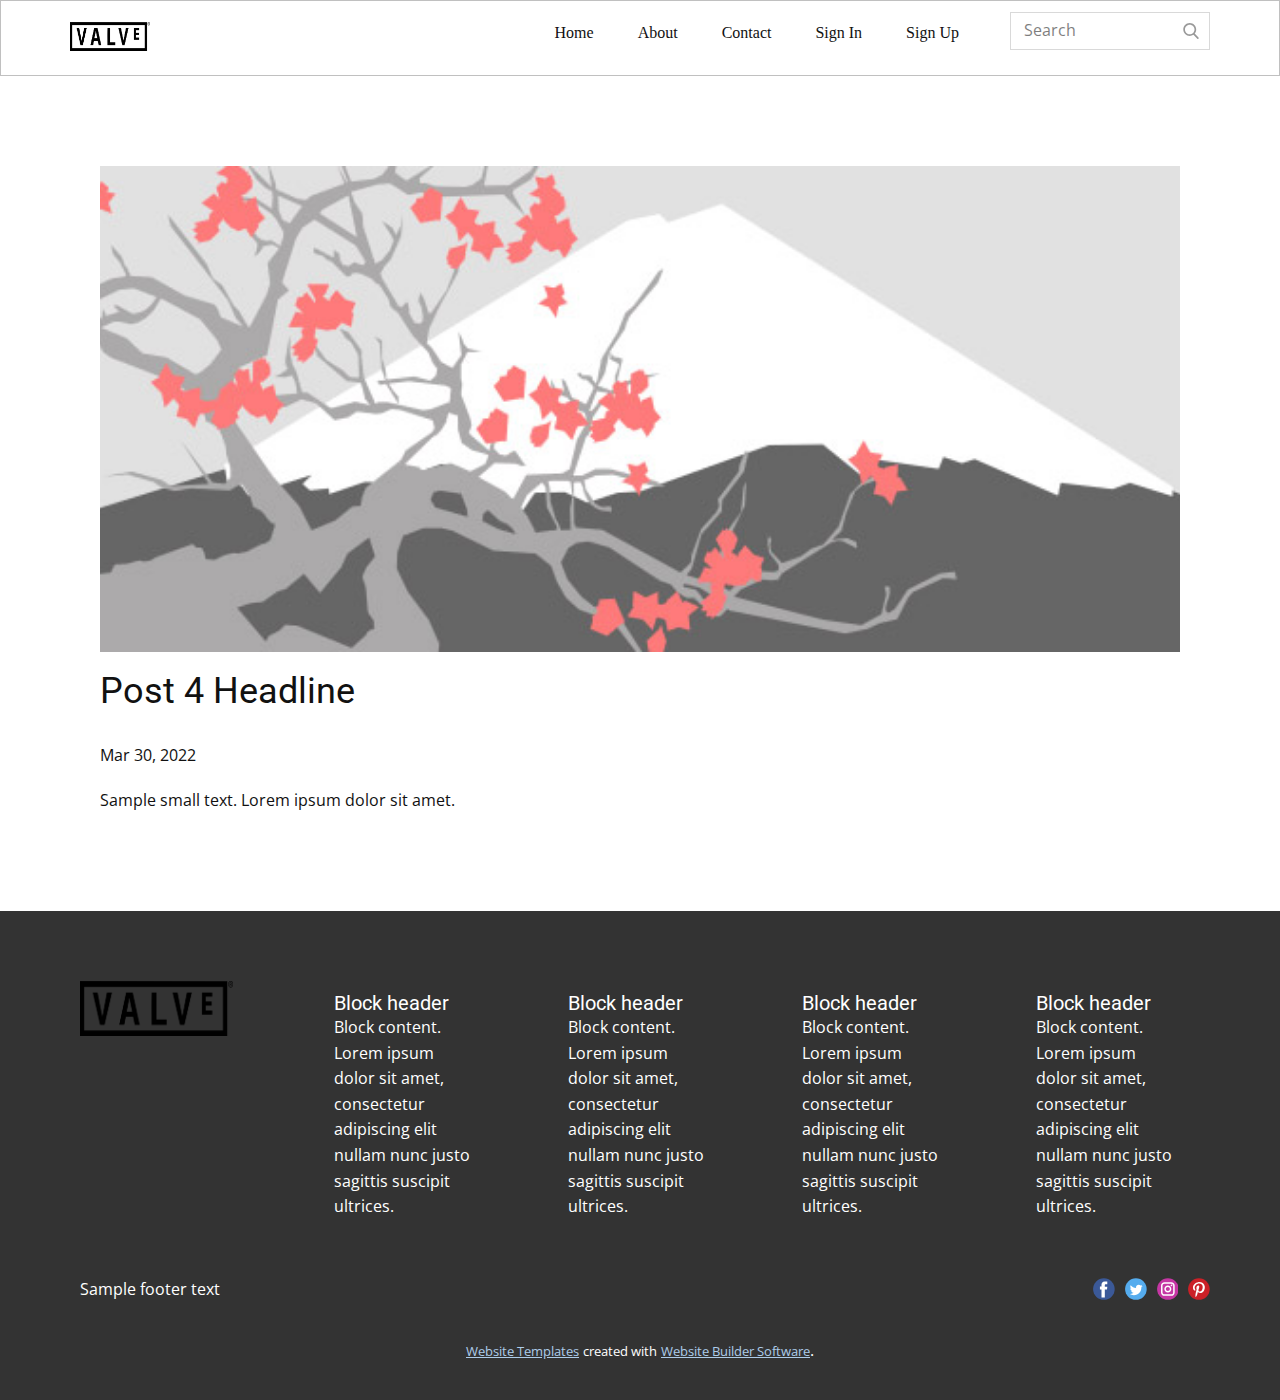
<file: test/test/webtemplae/blog/post-3.html>
<!doctype html>
<html style="font-size: 16px;"><head>
    <meta name="viewport" content="width=device-width, initial-scale=1.0">
    <meta charset="utf-8">
    <meta name="keywords" content="Post 1 Headline">
    <meta name="description" content="">
    <meta name="page_type" content="np-template-header-footer-from-plugin">
    <title>Post 4 Headline</title>
    <link rel="stylesheet" href="../nicepage.css" media="screen">
<link rel="stylesheet" href="../Post-Template.css" media="screen">
    <script class="u-script" type="text/javascript" src="../jquery.js" defer=""></script>
    <script class="u-script" type="text/javascript" src="../nicepage.js" defer=""></script>
    <meta name="generator" content="Nicepage 4.7.1, nicepage.com">
    <link id="u-theme-google-font" rel="stylesheet" href="https://fonts.googleapis.com/css?family=Roboto:100,100i,300,300i,400,400i,500,500i,700,700i,900,900i|Open+Sans:300,300i,400,400i,500,500i,600,600i,700,700i,800,800i">
    
    
    <script type="application/ld+json">{
		"@context": "http://schema.org",
		"@type": "Organization",
		"name": "",
		"logo": "images/valve.png",
		"sameAs": []
}</script>
    <meta name="theme-color" content="#478ac9">
  </head>
  <body class="u-body u-xl-mode"><header class="u-align-center-xs u-border-1 u-border-grey-25 u-clearfix u-header u-header" id="sec-bd8a"><div class="u-clearfix u-sheet u-valign-middle u-sheet-1">
        <a href="https://nicepage.com" class="u-image u-logo u-image-1" data-image-width="5000" data-image-height="1798">
          <img src="../images/valve.png" class="u-logo-image u-logo-image-1">
        </a>
        <form action="#" method="get" class="u-border-1 u-border-grey-15 u-search u-search-right u-search-1">
          <button class="u-search-button" type="submit">
            <span class="u-search-icon u-spacing-10 u-text-grey-40">
              <svg class="u-svg-link" preserveAspectRatio="xMidYMin slice" viewBox="0 0 56.966 56.966" style=""><use xmlns:xlink="http://www.w3.org/1999/xlink" xlink:href="#svg-b04b"></use></svg>
              <svg xmlns="http://www.w3.org/2000/svg" xmlns:xlink="http://www.w3.org/1999/xlink" version="1.1" id="svg-b04b" x="0px" y="0px" viewBox="0 0 56.966 56.966" style="enable-background:new 0 0 56.966 56.966;" xml:space="preserve" class="u-svg-content"><path d="M55.146,51.887L41.588,37.786c3.486-4.144,5.396-9.358,5.396-14.786c0-12.682-10.318-23-23-23s-23,10.318-23,23  s10.318,23,23,23c4.761,0,9.298-1.436,13.177-4.162l13.661,14.208c0.571,0.593,1.339,0.92,2.162,0.92  c0.779,0,1.518-0.297,2.079-0.837C56.255,54.982,56.293,53.08,55.146,51.887z M23.984,6c9.374,0,17,7.626,17,17s-7.626,17-17,17  s-17-7.626-17-17S14.61,6,23.984,6z"></path><g></g><g></g><g></g><g></g><g></g><g></g><g></g><g></g><g></g><g></g><g></g><g></g><g></g><g></g><g></g></svg>
            </span>
          </button>
          <input class="u-search-input" type="search" name="search" value="" placeholder="Search">
        </form>
        <nav class="u-align-left u-menu u-menu-dropdown u-nav-spacing-25 u-offcanvas u-menu-1">
          <div class="menu-collapse">
            <a class="u-button-style u-nav-link" href="#" style="padding: 4px 0px; font-size: calc(1em + 8px);">
              <svg class="u-svg-link" preserveAspectRatio="xMidYMin slice" viewBox="0 0 302 302" style=""><use xmlns:xlink="http://www.w3.org/1999/xlink" xlink:href="#svg-7b92"></use></svg>
              <svg xmlns="http://www.w3.org/2000/svg" xmlns:xlink="http://www.w3.org/1999/xlink" version="1.1" id="svg-7b92" x="0px" y="0px" viewBox="0 0 302 302" style="enable-background:new 0 0 302 302;" xml:space="preserve" class="u-svg-content"><g><rect y="36" width="302" height="30"></rect><rect y="236" width="302" height="30"></rect><rect y="136" width="302" height="30"></rect>
</g><g></g><g></g><g></g><g></g><g></g><g></g><g></g><g></g><g></g><g></g><g></g><g></g><g></g><g></g><g></g></svg>
            </a>
          </div>
          <div class="u-custom-menu u-nav-container">
            <ul class="u-nav u-unstyled u-nav-1"><li class="u-nav-item"><a class="u-button-style u-nav-link u-text-active-palette-1-base u-text-hover-palette-2-base" href="../Home.html" style="padding: 10px 22px;">Home</a>
</li><li class="u-nav-item"><a class="u-button-style u-nav-link u-text-active-palette-1-base u-text-hover-palette-2-base" href="../About.html" style="padding: 10px 22px;">About</a>
</li><li class="u-nav-item"><a class="u-button-style u-nav-link u-text-active-palette-1-base u-text-hover-palette-2-base" href="../Contact.html" style="padding: 10px 22px;">Contact</a>
</li><li class="u-nav-item"><a class="u-button-style u-nav-link u-text-active-palette-1-base u-text-hover-palette-2-base" style="padding: 10px 22px;">Sign In</a>
</li><li class="u-nav-item"><a class="u-button-style u-nav-link u-text-active-palette-1-base u-text-hover-palette-2-base" style="padding: 10px 22px;">Sign Up</a>
</li></ul>
          </div>
          <div class="u-custom-menu u-nav-container-collapse">
            <div class="u-align-center u-black u-container-style u-inner-container-layout u-opacity u-opacity-95 u-sidenav">
              <div class="u-inner-container-layout u-sidenav-overflow">
                <div class="u-menu-close"></div>
                <ul class="u-align-center u-nav u-popupmenu-items u-unstyled u-nav-2"><li class="u-nav-item"><a class="u-button-style u-nav-link" href="../Home.html">Home</a>
</li><li class="u-nav-item"><a class="u-button-style u-nav-link" href="../About.html">About</a>
</li><li class="u-nav-item"><a class="u-button-style u-nav-link" href="../Contact.html">Contact</a>
</li><li class="u-nav-item"><a class="u-button-style u-nav-link">Sign In</a>
</li><li class="u-nav-item"><a class="u-button-style u-nav-link">Sign Up</a>
</li></ul>
              </div>
            </div>
            <div class="u-black u-menu-overlay u-opacity u-opacity-70"></div>
          </div>
        </nav>
      </div></header>
    <section class="u-align-center u-clearfix u-section-1" id="sec-023d">
      <div class="u-clearfix u-sheet u-valign-middle-md u-valign-middle-sm u-valign-middle-xs u-sheet-1"><!--post_details--><!--post_details_options_json--><!--{"source":""}--><!--/post_details_options_json--><!--blog_post-->
        <div class="u-container-style u-expanded-width u-post-details u-post-details-1">
          <div class="u-container-layout u-valign-middle u-container-layout-1"><!--blog_post_image-->
            <img alt="" class="u-blog-control u-expanded-width u-image u-image-default u-image-1" src="[data-uri]"><!--/blog_post_image--><!--blog_post_header-->
            <h2 class="u-blog-control u-text u-text-1">Post 4 Headline</h2><!--/blog_post_header--><!--blog_post_metadata-->
            <div class="u-blog-control u-metadata u-metadata-1"><!--blog_post_metadata_date-->
              <span class="u-meta-date u-meta-icon">Mar 30, 2022</span><!--/blog_post_metadata_date--><!--blog_post_metadata_category-->
              <!--/blog_post_metadata_category--><!--blog_post_metadata_comments-->
              <!--/blog_post_metadata_comments-->
            </div><!--/blog_post_metadata--><!--blog_post_content-->
            <div class="u-align-justify u-blog-control u-post-content u-text u-text-2 fr-view">
  Sample small text. Lorem ipsum dolor sit amet.
  </div><!--/blog_post_content-->
          </div>
        </div><!--/blog_post--><!--/post_details-->
      </div>
    </section>
    
    
    <footer class="u-clearfix u-footer u-grey-80 u-footer" id="sec-4414"><div class="u-clearfix u-sheet u-sheet-1">
        <div class="u-clearfix u-expanded-width-lg u-expanded-width-md u-expanded-width-xl u-expanded-width-xs u-gutter-30 u-layout-wrap u-layout-wrap-1">
          <div class="u-gutter-0 u-layout">
            <div class="u-layout-row">
              <div class="u-align-center-lg u-align-left-md u-align-left-sm u-align-left-xl u-container-style u-layout-cell u-left-cell u-size-12 u-size-60-md u-layout-cell-1">
                <div class="u-container-layout u-valign-top-sm u-container-layout-1">
                  <a href="https://nicepage.com" class="u-image u-logo u-image-1" data-image-width="5000" data-image-height="1798">
                    <img src="../images/valve-5.png" class="u-logo-image u-logo-image-1">
                  </a>
                </div>
              </div>
              <div class="u-align-left u-container-style u-layout-cell u-size-12 u-size-60-md u-layout-cell-2">
                <div class="u-container-layout u-valign-middle u-container-layout-2"><!--position-->
                  <div data-position="" class="u-position"><!--block-->
                    <div class="u-block">
                      <div class="u-block-container u-clearfix"><!--block_header-->
                        <h5 class="u-block-header u-text"><!--block_header_content--> Block header <!--/block_header_content--></h5><!--/block_header--><!--block_content-->
                        <div class="u-block-content u-text"><!--block_content_content--> Block content. Lorem ipsum dolor sit amet, consectetur adipiscing elit nullam nunc justo sagittis suscipit ultrices. <!--/block_content_content--></div><!--/block_content-->
                      </div>
                    </div><!--/block-->
                  </div><!--/position-->
                </div>
              </div>
              <div class="u-align-left u-container-style u-layout-cell u-size-12 u-size-60-md u-layout-cell-3">
                <div class="u-container-layout u-valign-middle u-container-layout-3"><!--position-->
                  <div data-position="" class="u-position"><!--block-->
                    <div class="u-block">
                      <div class="u-block-container u-clearfix"><!--block_header-->
                        <h5 class="u-block-header u-text"><!--block_header_content--> Block header <!--/block_header_content--></h5><!--/block_header--><!--block_content-->
                        <div class="u-block-content u-text"><!--block_content_content--> Block content. Lorem ipsum dolor sit amet, consectetur adipiscing elit nullam nunc justo sagittis suscipit ultrices. <!--/block_content_content--></div><!--/block_content-->
                      </div>
                    </div><!--/block-->
                  </div><!--/position-->
                </div>
              </div>
              <div class="u-align-left u-container-style u-layout-cell u-size-12 u-size-60-md u-layout-cell-4">
                <div class="u-container-layout u-valign-middle u-container-layout-4"><!--position-->
                  <div data-position="" class="u-position"><!--block-->
                    <div class="u-block">
                      <div class="u-block-container u-clearfix"><!--block_header-->
                        <h5 class="u-block-header u-text"><!--block_header_content--> Block header <!--/block_header_content--></h5><!--/block_header--><!--block_content-->
                        <div class="u-block-content u-text"><!--block_content_content--> Block content. Lorem ipsum dolor sit amet, consectetur adipiscing elit nullam nunc justo sagittis suscipit ultrices. <!--/block_content_content--></div><!--/block_content-->
                      </div>
                    </div><!--/block-->
                  </div><!--/position-->
                </div>
              </div>
              <div class="u-align-left u-container-style u-layout-cell u-right-cell u-size-12 u-size-60-md u-layout-cell-5">
                <div class="u-container-layout u-valign-middle u-container-layout-5"><!--position-->
                  <div data-position="" class="u-position"><!--block-->
                    <div class="u-block">
                      <div class="u-block-container u-clearfix"><!--block_header-->
                        <h5 class="u-block-header u-text"><!--block_header_content--> Block header <!--/block_header_content--></h5><!--/block_header--><!--block_content-->
                        <div class="u-block-content u-text"><!--block_content_content--> Block content. Lorem ipsum dolor sit amet, consectetur adipiscing elit nullam nunc justo sagittis suscipit ultrices. <!--/block_content_content--></div><!--/block_content-->
                      </div>
                    </div><!--/block-->
                  </div><!--/position-->
                </div>
              </div>
            </div>
          </div>
        </div>
        <div class="u-social-icons u-spacing-10 u-social-icons-1">
          <a class="u-social-url" title="facebook" target="_blank" href=""><span class="u-icon u-social-facebook u-social-icon u-icon-1"><svg class="u-svg-link" preserveAspectRatio="xMidYMin slice" viewBox="0 0 112 112" style=""><use xmlns:xlink="http://www.w3.org/1999/xlink" xlink:href="#svg-19bd"></use></svg><svg class="u-svg-content" viewBox="0 0 112 112" x="0" y="0" id="svg-19bd"><circle fill="currentColor" cx="56.1" cy="56.1" r="55"></circle><path fill="#FFFFFF" d="M73.5,31.6h-9.1c-1.4,0-3.6,0.8-3.6,3.9v8.5h12.6L72,58.3H60.8v40.8H43.9V58.3h-8V43.9h8v-9.2
            c0-6.7,3.1-17,17-17h12.5v13.9H73.5z"></path></svg></span>
          </a>
          <a class="u-social-url" title="twitter" target="_blank" href=""><span class="u-icon u-social-icon u-social-twitter u-icon-2"><svg class="u-svg-link" preserveAspectRatio="xMidYMin slice" viewBox="0 0 112 112" style=""><use xmlns:xlink="http://www.w3.org/1999/xlink" xlink:href="#svg-15b2"></use></svg><svg class="u-svg-content" viewBox="0 0 112 112" x="0" y="0" id="svg-15b2"><circle fill="currentColor" class="st0" cx="56.1" cy="56.1" r="55"></circle><path fill="#FFFFFF" d="M83.8,47.3c0,0.6,0,1.2,0,1.7c0,17.7-13.5,38.2-38.2,38.2C38,87.2,31,85,25,81.2c1,0.1,2.1,0.2,3.2,0.2
            c6.3,0,12.1-2.1,16.7-5.7c-5.9-0.1-10.8-4-12.5-9.3c0.8,0.2,1.7,0.2,2.5,0.2c1.2,0,2.4-0.2,3.5-0.5c-6.1-1.2-10.8-6.7-10.8-13.1
            c0-0.1,0-0.1,0-0.2c1.8,1,3.9,1.6,6.1,1.7c-3.6-2.4-6-6.5-6-11.2c0-2.5,0.7-4.8,1.8-6.7c6.6,8.1,16.5,13.5,27.6,14
            c-0.2-1-0.3-2-0.3-3.1c0-7.4,6-13.4,13.4-13.4c3.9,0,7.3,1.6,9.8,4.2c3.1-0.6,5.9-1.7,8.5-3.3c-1,3.1-3.1,5.8-5.9,7.4
            c2.7-0.3,5.3-1,7.7-2.1C88.7,43,86.4,45.4,83.8,47.3z"></path></svg></span>
          </a>
          <a class="u-social-url" title="instagram" target="_blank" href=""><span class="u-icon u-social-icon u-social-instagram u-icon-3"><svg class="u-svg-link" preserveAspectRatio="xMidYMin slice" viewBox="0 0 112 112" style=""><use xmlns:xlink="http://www.w3.org/1999/xlink" xlink:href="#svg-579d"></use></svg><svg class="u-svg-content" viewBox="0 0 112 112" x="0" y="0" id="svg-579d"><circle fill="currentColor" cx="56.1" cy="56.1" r="55"></circle><path fill="#FFFFFF" d="M55.9,38.2c-9.9,0-17.9,8-17.9,17.9C38,66,46,74,55.9,74c9.9,0,17.9-8,17.9-17.9C73.8,46.2,65.8,38.2,55.9,38.2
            z M55.9,66.4c-5.7,0-10.3-4.6-10.3-10.3c-0.1-5.7,4.6-10.3,10.3-10.3c5.7,0,10.3,4.6,10.3,10.3C66.2,61.8,61.6,66.4,55.9,66.4z"></path><path fill="#FFFFFF" d="M74.3,33.5c-2.3,0-4.2,1.9-4.2,4.2s1.9,4.2,4.2,4.2s4.2-1.9,4.2-4.2S76.6,33.5,74.3,33.5z"></path><path fill="#FFFFFF" d="M73.1,21.3H38.6c-9.7,0-17.5,7.9-17.5,17.5v34.5c0,9.7,7.9,17.6,17.5,17.6h34.5c9.7,0,17.5-7.9,17.5-17.5V38.8
            C90.6,29.1,82.7,21.3,73.1,21.3z M83,73.3c0,5.5-4.5,9.9-9.9,9.9H38.6c-5.5,0-9.9-4.5-9.9-9.9V38.8c0-5.5,4.5-9.9,9.9-9.9h34.5
            c5.5,0,9.9,4.5,9.9,9.9V73.3z"></path></svg></span>
          </a>
          <a class="u-social-url" title="pinterest" target="_blank" href=""><span class="u-icon u-social-icon u-social-pinterest u-icon-4"><svg class="u-svg-link" preserveAspectRatio="xMidYMin slice" viewBox="0 0 112 112" style=""><use xmlns:xlink="http://www.w3.org/1999/xlink" xlink:href="#svg-505f"></use></svg><svg class="u-svg-content" viewBox="0 0 112 112" x="0" y="0" id="svg-505f"><circle fill="currentColor" cx="56.1" cy="56.1" r="55"></circle><path fill="#FFFFFF" d="M61.1,76.9c-4.7-0.3-6.7-2.7-10.3-5c-2,10.7-4.6,20.9-11.9,26.2c-2.2-16.1,3.3-28.2,5.9-41
            c-4.4-7.5,0.6-22.5,9.9-18.8c11.6,4.6-10,27.8,4.4,30.7C74.2,72,80.3,42.8,71,33.4C57.5,19.6,31.7,33,34.9,52.6
            c0.8,4.8,5.8,6.2,2,12.9c-8.7-1.9-11.2-8.8-10.9-17.8C26.5,32.8,39.3,22.5,52.2,21c16.3-1.9,31.6,5.9,33.7,21.2
            C88.2,59.5,78.6,78.2,61.1,76.9z"></path></svg></span>
          </a>
        </div>
        <p class="u-align-left u-text u-text-9">Sample footer text</p>
      </div></footer>
    <section class="u-backlink u-clearfix u-grey-80">
      <a class="u-link" href="https://nicepage.com/website-templates" target="_blank">
        <span>Website Templates</span>
      </a>
      <p class="u-text">
        <span>created with</span>
      </p>
      <a class="u-link" href="" target="_blank">
        <span>Website Builder Software</span>
      </a>. 
    </section>
  
</body></html>
</file>
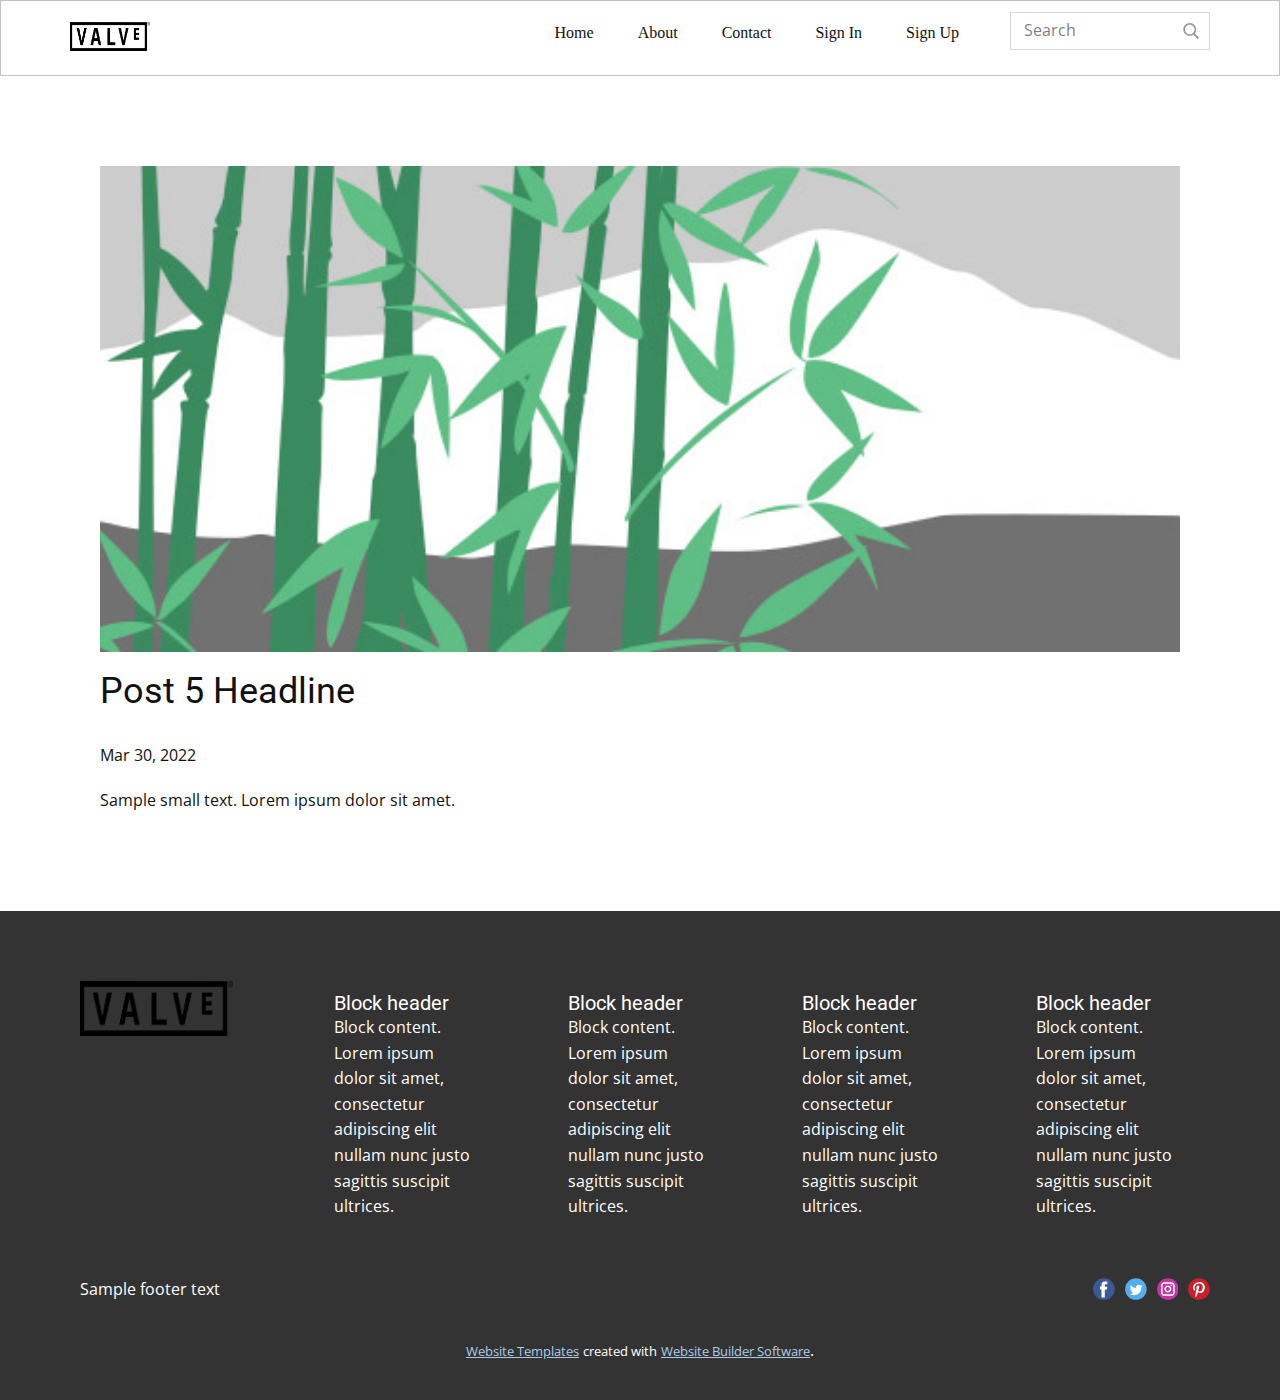
<file: test/test/webtemplae/blog/post-4.html>
<!doctype html>
<html style="font-size: 16px;"><head>
    <meta name="viewport" content="width=device-width, initial-scale=1.0">
    <meta charset="utf-8">
    <meta name="keywords" content="Post 1 Headline">
    <meta name="description" content="">
    <meta name="page_type" content="np-template-header-footer-from-plugin">
    <title>Post 5 Headline</title>
    <link rel="stylesheet" href="../nicepage.css" media="screen">
<link rel="stylesheet" href="../Post-Template.css" media="screen">
    <script class="u-script" type="text/javascript" src="../jquery.js" defer=""></script>
    <script class="u-script" type="text/javascript" src="../nicepage.js" defer=""></script>
    <meta name="generator" content="Nicepage 4.7.1, nicepage.com">
    <link id="u-theme-google-font" rel="stylesheet" href="https://fonts.googleapis.com/css?family=Roboto:100,100i,300,300i,400,400i,500,500i,700,700i,900,900i|Open+Sans:300,300i,400,400i,500,500i,600,600i,700,700i,800,800i">
    
    
    <script type="application/ld+json">{
		"@context": "http://schema.org",
		"@type": "Organization",
		"name": "",
		"logo": "images/valve.png",
		"sameAs": []
}</script>
    <meta name="theme-color" content="#478ac9">
  </head>
  <body class="u-body u-xl-mode"><header class="u-align-center-xs u-border-1 u-border-grey-25 u-clearfix u-header u-header" id="sec-bd8a"><div class="u-clearfix u-sheet u-valign-middle u-sheet-1">
        <a href="https://nicepage.com" class="u-image u-logo u-image-1" data-image-width="5000" data-image-height="1798">
          <img src="../images/valve.png" class="u-logo-image u-logo-image-1">
        </a>
        <form action="#" method="get" class="u-border-1 u-border-grey-15 u-search u-search-right u-search-1">
          <button class="u-search-button" type="submit">
            <span class="u-search-icon u-spacing-10 u-text-grey-40">
              <svg class="u-svg-link" preserveAspectRatio="xMidYMin slice" viewBox="0 0 56.966 56.966" style=""><use xmlns:xlink="http://www.w3.org/1999/xlink" xlink:href="#svg-b04b"></use></svg>
              <svg xmlns="http://www.w3.org/2000/svg" xmlns:xlink="http://www.w3.org/1999/xlink" version="1.1" id="svg-b04b" x="0px" y="0px" viewBox="0 0 56.966 56.966" style="enable-background:new 0 0 56.966 56.966;" xml:space="preserve" class="u-svg-content"><path d="M55.146,51.887L41.588,37.786c3.486-4.144,5.396-9.358,5.396-14.786c0-12.682-10.318-23-23-23s-23,10.318-23,23  s10.318,23,23,23c4.761,0,9.298-1.436,13.177-4.162l13.661,14.208c0.571,0.593,1.339,0.92,2.162,0.92  c0.779,0,1.518-0.297,2.079-0.837C56.255,54.982,56.293,53.08,55.146,51.887z M23.984,6c9.374,0,17,7.626,17,17s-7.626,17-17,17  s-17-7.626-17-17S14.61,6,23.984,6z"></path><g></g><g></g><g></g><g></g><g></g><g></g><g></g><g></g><g></g><g></g><g></g><g></g><g></g><g></g><g></g></svg>
            </span>
          </button>
          <input class="u-search-input" type="search" name="search" value="" placeholder="Search">
        </form>
        <nav class="u-align-left u-menu u-menu-dropdown u-nav-spacing-25 u-offcanvas u-menu-1">
          <div class="menu-collapse">
            <a class="u-button-style u-nav-link" href="#" style="padding: 4px 0px; font-size: calc(1em + 8px);">
              <svg class="u-svg-link" preserveAspectRatio="xMidYMin slice" viewBox="0 0 302 302" style=""><use xmlns:xlink="http://www.w3.org/1999/xlink" xlink:href="#svg-7b92"></use></svg>
              <svg xmlns="http://www.w3.org/2000/svg" xmlns:xlink="http://www.w3.org/1999/xlink" version="1.1" id="svg-7b92" x="0px" y="0px" viewBox="0 0 302 302" style="enable-background:new 0 0 302 302;" xml:space="preserve" class="u-svg-content"><g><rect y="36" width="302" height="30"></rect><rect y="236" width="302" height="30"></rect><rect y="136" width="302" height="30"></rect>
</g><g></g><g></g><g></g><g></g><g></g><g></g><g></g><g></g><g></g><g></g><g></g><g></g><g></g><g></g><g></g></svg>
            </a>
          </div>
          <div class="u-custom-menu u-nav-container">
            <ul class="u-nav u-unstyled u-nav-1"><li class="u-nav-item"><a class="u-button-style u-nav-link u-text-active-palette-1-base u-text-hover-palette-2-base" href="../Home.html" style="padding: 10px 22px;">Home</a>
</li><li class="u-nav-item"><a class="u-button-style u-nav-link u-text-active-palette-1-base u-text-hover-palette-2-base" href="../About.html" style="padding: 10px 22px;">About</a>
</li><li class="u-nav-item"><a class="u-button-style u-nav-link u-text-active-palette-1-base u-text-hover-palette-2-base" href="../Contact.html" style="padding: 10px 22px;">Contact</a>
</li><li class="u-nav-item"><a class="u-button-style u-nav-link u-text-active-palette-1-base u-text-hover-palette-2-base" style="padding: 10px 22px;">Sign In</a>
</li><li class="u-nav-item"><a class="u-button-style u-nav-link u-text-active-palette-1-base u-text-hover-palette-2-base" style="padding: 10px 22px;">Sign Up</a>
</li></ul>
          </div>
          <div class="u-custom-menu u-nav-container-collapse">
            <div class="u-align-center u-black u-container-style u-inner-container-layout u-opacity u-opacity-95 u-sidenav">
              <div class="u-inner-container-layout u-sidenav-overflow">
                <div class="u-menu-close"></div>
                <ul class="u-align-center u-nav u-popupmenu-items u-unstyled u-nav-2"><li class="u-nav-item"><a class="u-button-style u-nav-link" href="../Home.html">Home</a>
</li><li class="u-nav-item"><a class="u-button-style u-nav-link" href="../About.html">About</a>
</li><li class="u-nav-item"><a class="u-button-style u-nav-link" href="../Contact.html">Contact</a>
</li><li class="u-nav-item"><a class="u-button-style u-nav-link">Sign In</a>
</li><li class="u-nav-item"><a class="u-button-style u-nav-link">Sign Up</a>
</li></ul>
              </div>
            </div>
            <div class="u-black u-menu-overlay u-opacity u-opacity-70"></div>
          </div>
        </nav>
      </div></header>
    <section class="u-align-center u-clearfix u-section-1" id="sec-023d">
      <div class="u-clearfix u-sheet u-valign-middle-md u-valign-middle-sm u-valign-middle-xs u-sheet-1"><!--post_details--><!--post_details_options_json--><!--{"source":""}--><!--/post_details_options_json--><!--blog_post-->
        <div class="u-container-style u-expanded-width u-post-details u-post-details-1">
          <div class="u-container-layout u-valign-middle u-container-layout-1"><!--blog_post_image-->
            <img alt="" class="u-blog-control u-expanded-width u-image u-image-default u-image-1" src="[data-uri]"><!--/blog_post_image--><!--blog_post_header-->
            <h2 class="u-blog-control u-text u-text-1">Post 5 Headline</h2><!--/blog_post_header--><!--blog_post_metadata-->
            <div class="u-blog-control u-metadata u-metadata-1"><!--blog_post_metadata_date-->
              <span class="u-meta-date u-meta-icon">Mar 30, 2022</span><!--/blog_post_metadata_date--><!--blog_post_metadata_category-->
              <!--/blog_post_metadata_category--><!--blog_post_metadata_comments-->
              <!--/blog_post_metadata_comments-->
            </div><!--/blog_post_metadata--><!--blog_post_content-->
            <div class="u-align-justify u-blog-control u-post-content u-text u-text-2 fr-view">
  Sample small text. Lorem ipsum dolor sit amet.
  </div><!--/blog_post_content-->
          </div>
        </div><!--/blog_post--><!--/post_details-->
      </div>
    </section>
    
    
    <footer class="u-clearfix u-footer u-grey-80 u-footer" id="sec-4414"><div class="u-clearfix u-sheet u-sheet-1">
        <div class="u-clearfix u-expanded-width-lg u-expanded-width-md u-expanded-width-xl u-expanded-width-xs u-gutter-30 u-layout-wrap u-layout-wrap-1">
          <div class="u-gutter-0 u-layout">
            <div class="u-layout-row">
              <div class="u-align-center-lg u-align-left-md u-align-left-sm u-align-left-xl u-container-style u-layout-cell u-left-cell u-size-12 u-size-60-md u-layout-cell-1">
                <div class="u-container-layout u-valign-top-sm u-container-layout-1">
                  <a href="https://nicepage.com" class="u-image u-logo u-image-1" data-image-width="5000" data-image-height="1798">
                    <img src="../images/valve-5.png" class="u-logo-image u-logo-image-1">
                  </a>
                </div>
              </div>
              <div class="u-align-left u-container-style u-layout-cell u-size-12 u-size-60-md u-layout-cell-2">
                <div class="u-container-layout u-valign-middle u-container-layout-2"><!--position-->
                  <div data-position="" class="u-position"><!--block-->
                    <div class="u-block">
                      <div class="u-block-container u-clearfix"><!--block_header-->
                        <h5 class="u-block-header u-text"><!--block_header_content--> Block header <!--/block_header_content--></h5><!--/block_header--><!--block_content-->
                        <div class="u-block-content u-text"><!--block_content_content--> Block content. Lorem ipsum dolor sit amet, consectetur adipiscing elit nullam nunc justo sagittis suscipit ultrices. <!--/block_content_content--></div><!--/block_content-->
                      </div>
                    </div><!--/block-->
                  </div><!--/position-->
                </div>
              </div>
              <div class="u-align-left u-container-style u-layout-cell u-size-12 u-size-60-md u-layout-cell-3">
                <div class="u-container-layout u-valign-middle u-container-layout-3"><!--position-->
                  <div data-position="" class="u-position"><!--block-->
                    <div class="u-block">
                      <div class="u-block-container u-clearfix"><!--block_header-->
                        <h5 class="u-block-header u-text"><!--block_header_content--> Block header <!--/block_header_content--></h5><!--/block_header--><!--block_content-->
                        <div class="u-block-content u-text"><!--block_content_content--> Block content. Lorem ipsum dolor sit amet, consectetur adipiscing elit nullam nunc justo sagittis suscipit ultrices. <!--/block_content_content--></div><!--/block_content-->
                      </div>
                    </div><!--/block-->
                  </div><!--/position-->
                </div>
              </div>
              <div class="u-align-left u-container-style u-layout-cell u-size-12 u-size-60-md u-layout-cell-4">
                <div class="u-container-layout u-valign-middle u-container-layout-4"><!--position-->
                  <div data-position="" class="u-position"><!--block-->
                    <div class="u-block">
                      <div class="u-block-container u-clearfix"><!--block_header-->
                        <h5 class="u-block-header u-text"><!--block_header_content--> Block header <!--/block_header_content--></h5><!--/block_header--><!--block_content-->
                        <div class="u-block-content u-text"><!--block_content_content--> Block content. Lorem ipsum dolor sit amet, consectetur adipiscing elit nullam nunc justo sagittis suscipit ultrices. <!--/block_content_content--></div><!--/block_content-->
                      </div>
                    </div><!--/block-->
                  </div><!--/position-->
                </div>
              </div>
              <div class="u-align-left u-container-style u-layout-cell u-right-cell u-size-12 u-size-60-md u-layout-cell-5">
                <div class="u-container-layout u-valign-middle u-container-layout-5"><!--position-->
                  <div data-position="" class="u-position"><!--block-->
                    <div class="u-block">
                      <div class="u-block-container u-clearfix"><!--block_header-->
                        <h5 class="u-block-header u-text"><!--block_header_content--> Block header <!--/block_header_content--></h5><!--/block_header--><!--block_content-->
                        <div class="u-block-content u-text"><!--block_content_content--> Block content. Lorem ipsum dolor sit amet, consectetur adipiscing elit nullam nunc justo sagittis suscipit ultrices. <!--/block_content_content--></div><!--/block_content-->
                      </div>
                    </div><!--/block-->
                  </div><!--/position-->
                </div>
              </div>
            </div>
          </div>
        </div>
        <div class="u-social-icons u-spacing-10 u-social-icons-1">
          <a class="u-social-url" title="facebook" target="_blank" href=""><span class="u-icon u-social-facebook u-social-icon u-icon-1"><svg class="u-svg-link" preserveAspectRatio="xMidYMin slice" viewBox="0 0 112 112" style=""><use xmlns:xlink="http://www.w3.org/1999/xlink" xlink:href="#svg-19bd"></use></svg><svg class="u-svg-content" viewBox="0 0 112 112" x="0" y="0" id="svg-19bd"><circle fill="currentColor" cx="56.1" cy="56.1" r="55"></circle><path fill="#FFFFFF" d="M73.5,31.6h-9.1c-1.4,0-3.6,0.8-3.6,3.9v8.5h12.6L72,58.3H60.8v40.8H43.9V58.3h-8V43.9h8v-9.2
            c0-6.7,3.1-17,17-17h12.5v13.9H73.5z"></path></svg></span>
          </a>
          <a class="u-social-url" title="twitter" target="_blank" href=""><span class="u-icon u-social-icon u-social-twitter u-icon-2"><svg class="u-svg-link" preserveAspectRatio="xMidYMin slice" viewBox="0 0 112 112" style=""><use xmlns:xlink="http://www.w3.org/1999/xlink" xlink:href="#svg-15b2"></use></svg><svg class="u-svg-content" viewBox="0 0 112 112" x="0" y="0" id="svg-15b2"><circle fill="currentColor" class="st0" cx="56.1" cy="56.1" r="55"></circle><path fill="#FFFFFF" d="M83.8,47.3c0,0.6,0,1.2,0,1.7c0,17.7-13.5,38.2-38.2,38.2C38,87.2,31,85,25,81.2c1,0.1,2.1,0.2,3.2,0.2
            c6.3,0,12.1-2.1,16.7-5.7c-5.9-0.1-10.8-4-12.5-9.3c0.8,0.2,1.7,0.2,2.5,0.2c1.2,0,2.4-0.2,3.5-0.5c-6.1-1.2-10.8-6.7-10.8-13.1
            c0-0.1,0-0.1,0-0.2c1.8,1,3.9,1.6,6.1,1.7c-3.6-2.4-6-6.5-6-11.2c0-2.5,0.7-4.8,1.8-6.7c6.6,8.1,16.5,13.5,27.6,14
            c-0.2-1-0.3-2-0.3-3.1c0-7.4,6-13.4,13.4-13.4c3.9,0,7.3,1.6,9.8,4.2c3.1-0.6,5.9-1.7,8.5-3.3c-1,3.1-3.1,5.8-5.9,7.4
            c2.7-0.3,5.3-1,7.7-2.1C88.7,43,86.4,45.4,83.8,47.3z"></path></svg></span>
          </a>
          <a class="u-social-url" title="instagram" target="_blank" href=""><span class="u-icon u-social-icon u-social-instagram u-icon-3"><svg class="u-svg-link" preserveAspectRatio="xMidYMin slice" viewBox="0 0 112 112" style=""><use xmlns:xlink="http://www.w3.org/1999/xlink" xlink:href="#svg-579d"></use></svg><svg class="u-svg-content" viewBox="0 0 112 112" x="0" y="0" id="svg-579d"><circle fill="currentColor" cx="56.1" cy="56.1" r="55"></circle><path fill="#FFFFFF" d="M55.9,38.2c-9.9,0-17.9,8-17.9,17.9C38,66,46,74,55.9,74c9.9,0,17.9-8,17.9-17.9C73.8,46.2,65.8,38.2,55.9,38.2
            z M55.9,66.4c-5.7,0-10.3-4.6-10.3-10.3c-0.1-5.7,4.6-10.3,10.3-10.3c5.7,0,10.3,4.6,10.3,10.3C66.2,61.8,61.6,66.4,55.9,66.4z"></path><path fill="#FFFFFF" d="M74.3,33.5c-2.3,0-4.2,1.9-4.2,4.2s1.9,4.2,4.2,4.2s4.2-1.9,4.2-4.2S76.6,33.5,74.3,33.5z"></path><path fill="#FFFFFF" d="M73.1,21.3H38.6c-9.7,0-17.5,7.9-17.5,17.5v34.5c0,9.7,7.9,17.6,17.5,17.6h34.5c9.7,0,17.5-7.9,17.5-17.5V38.8
            C90.6,29.1,82.7,21.3,73.1,21.3z M83,73.3c0,5.5-4.5,9.9-9.9,9.9H38.6c-5.5,0-9.9-4.5-9.9-9.9V38.8c0-5.5,4.5-9.9,9.9-9.9h34.5
            c5.5,0,9.9,4.5,9.9,9.9V73.3z"></path></svg></span>
          </a>
          <a class="u-social-url" title="pinterest" target="_blank" href=""><span class="u-icon u-social-icon u-social-pinterest u-icon-4"><svg class="u-svg-link" preserveAspectRatio="xMidYMin slice" viewBox="0 0 112 112" style=""><use xmlns:xlink="http://www.w3.org/1999/xlink" xlink:href="#svg-505f"></use></svg><svg class="u-svg-content" viewBox="0 0 112 112" x="0" y="0" id="svg-505f"><circle fill="currentColor" cx="56.1" cy="56.1" r="55"></circle><path fill="#FFFFFF" d="M61.1,76.9c-4.7-0.3-6.7-2.7-10.3-5c-2,10.7-4.6,20.9-11.9,26.2c-2.2-16.1,3.3-28.2,5.9-41
            c-4.4-7.5,0.6-22.5,9.9-18.8c11.6,4.6-10,27.8,4.4,30.7C74.2,72,80.3,42.8,71,33.4C57.5,19.6,31.7,33,34.9,52.6
            c0.8,4.8,5.8,6.2,2,12.9c-8.7-1.9-11.2-8.8-10.9-17.8C26.5,32.8,39.3,22.5,52.2,21c16.3-1.9,31.6,5.9,33.7,21.2
            C88.2,59.5,78.6,78.2,61.1,76.9z"></path></svg></span>
          </a>
        </div>
        <p class="u-align-left u-text u-text-9">Sample footer text</p>
      </div></footer>
    <section class="u-backlink u-clearfix u-grey-80">
      <a class="u-link" href="https://nicepage.com/website-templates" target="_blank">
        <span>Website Templates</span>
      </a>
      <p class="u-text">
        <span>created with</span>
      </p>
      <a class="u-link" href="" target="_blank">
        <span>Website Builder Software</span>
      </a>. 
    </section>
  
</body></html>
</file>
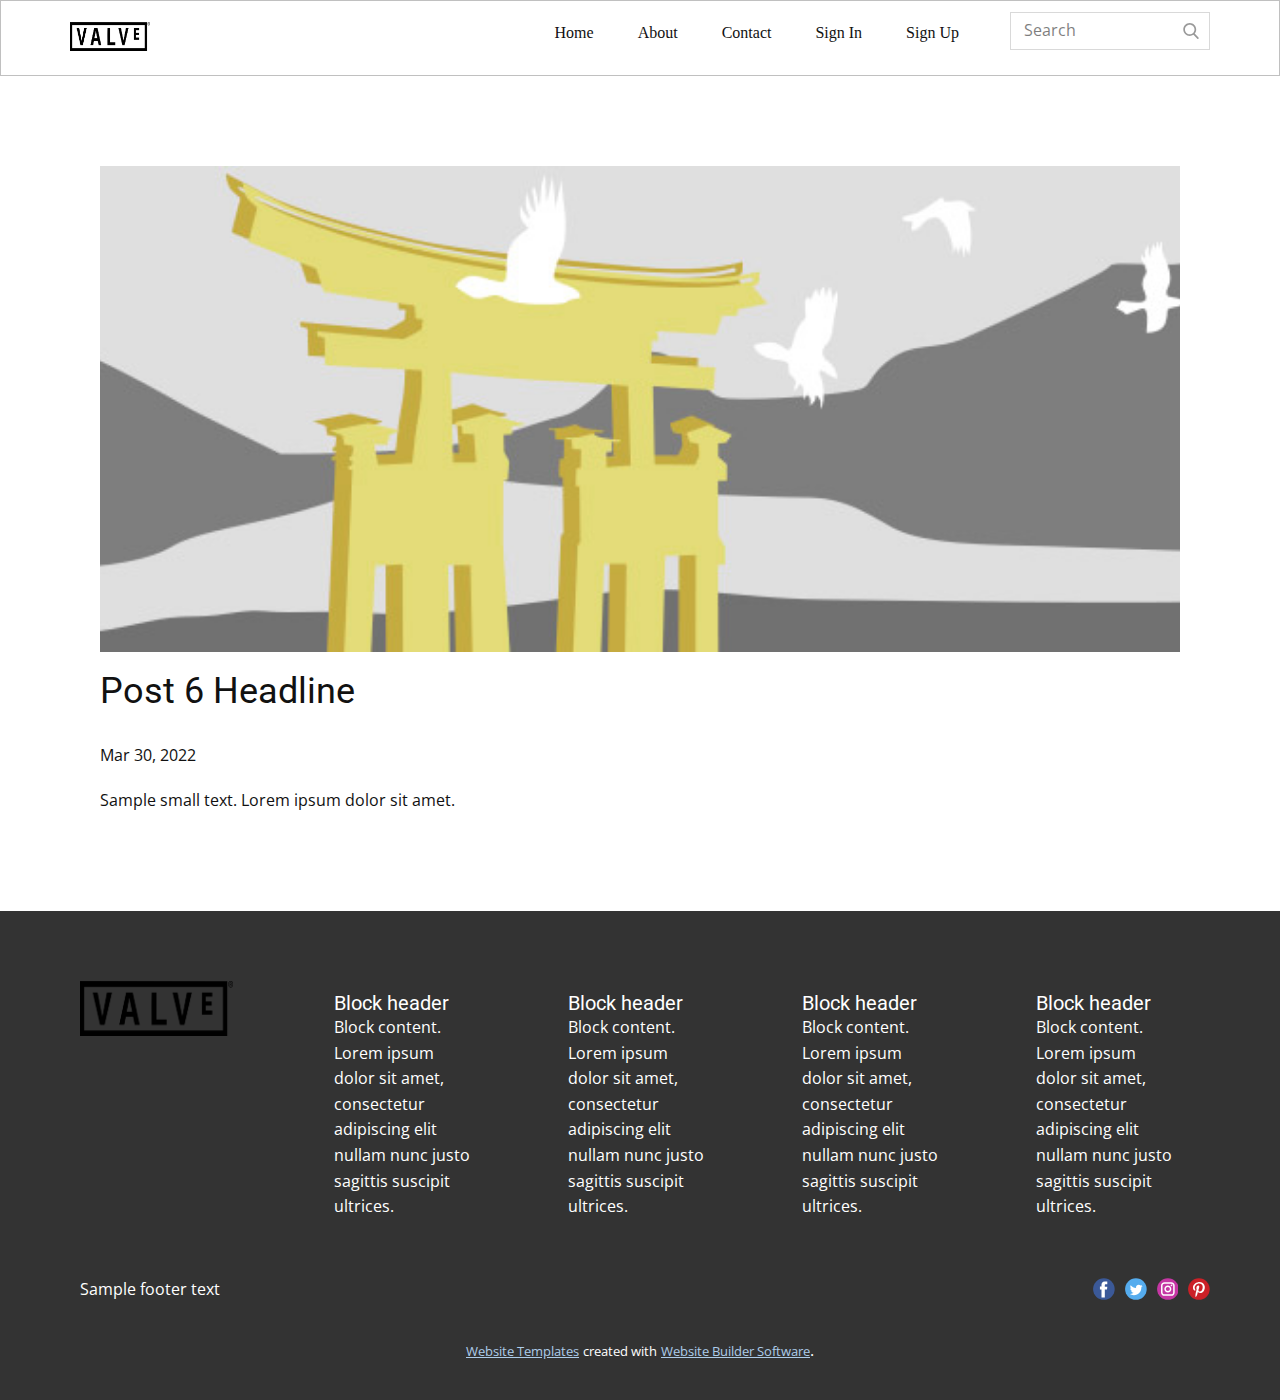
<file: test/test/webtemplae/blog/post-5.html>
<!doctype html>
<html style="font-size: 16px;"><head>
    <meta name="viewport" content="width=device-width, initial-scale=1.0">
    <meta charset="utf-8">
    <meta name="keywords" content="Post 1 Headline">
    <meta name="description" content="">
    <meta name="page_type" content="np-template-header-footer-from-plugin">
    <title>Post 6 Headline</title>
    <link rel="stylesheet" href="../nicepage.css" media="screen">
<link rel="stylesheet" href="../Post-Template.css" media="screen">
    <script class="u-script" type="text/javascript" src="../jquery.js" defer=""></script>
    <script class="u-script" type="text/javascript" src="../nicepage.js" defer=""></script>
    <meta name="generator" content="Nicepage 4.7.1, nicepage.com">
    <link id="u-theme-google-font" rel="stylesheet" href="https://fonts.googleapis.com/css?family=Roboto:100,100i,300,300i,400,400i,500,500i,700,700i,900,900i|Open+Sans:300,300i,400,400i,500,500i,600,600i,700,700i,800,800i">
    
    
    <script type="application/ld+json">{
		"@context": "http://schema.org",
		"@type": "Organization",
		"name": "",
		"logo": "images/valve.png",
		"sameAs": []
}</script>
    <meta name="theme-color" content="#478ac9">
  </head>
  <body class="u-body u-xl-mode"><header class="u-align-center-xs u-border-1 u-border-grey-25 u-clearfix u-header u-header" id="sec-bd8a"><div class="u-clearfix u-sheet u-valign-middle u-sheet-1">
        <a href="https://nicepage.com" class="u-image u-logo u-image-1" data-image-width="5000" data-image-height="1798">
          <img src="../images/valve.png" class="u-logo-image u-logo-image-1">
        </a>
        <form action="#" method="get" class="u-border-1 u-border-grey-15 u-search u-search-right u-search-1">
          <button class="u-search-button" type="submit">
            <span class="u-search-icon u-spacing-10 u-text-grey-40">
              <svg class="u-svg-link" preserveAspectRatio="xMidYMin slice" viewBox="0 0 56.966 56.966" style=""><use xmlns:xlink="http://www.w3.org/1999/xlink" xlink:href="#svg-b04b"></use></svg>
              <svg xmlns="http://www.w3.org/2000/svg" xmlns:xlink="http://www.w3.org/1999/xlink" version="1.1" id="svg-b04b" x="0px" y="0px" viewBox="0 0 56.966 56.966" style="enable-background:new 0 0 56.966 56.966;" xml:space="preserve" class="u-svg-content"><path d="M55.146,51.887L41.588,37.786c3.486-4.144,5.396-9.358,5.396-14.786c0-12.682-10.318-23-23-23s-23,10.318-23,23  s10.318,23,23,23c4.761,0,9.298-1.436,13.177-4.162l13.661,14.208c0.571,0.593,1.339,0.92,2.162,0.92  c0.779,0,1.518-0.297,2.079-0.837C56.255,54.982,56.293,53.08,55.146,51.887z M23.984,6c9.374,0,17,7.626,17,17s-7.626,17-17,17  s-17-7.626-17-17S14.61,6,23.984,6z"></path><g></g><g></g><g></g><g></g><g></g><g></g><g></g><g></g><g></g><g></g><g></g><g></g><g></g><g></g><g></g></svg>
            </span>
          </button>
          <input class="u-search-input" type="search" name="search" value="" placeholder="Search">
        </form>
        <nav class="u-align-left u-menu u-menu-dropdown u-nav-spacing-25 u-offcanvas u-menu-1">
          <div class="menu-collapse">
            <a class="u-button-style u-nav-link" href="#" style="padding: 4px 0px; font-size: calc(1em + 8px);">
              <svg class="u-svg-link" preserveAspectRatio="xMidYMin slice" viewBox="0 0 302 302" style=""><use xmlns:xlink="http://www.w3.org/1999/xlink" xlink:href="#svg-7b92"></use></svg>
              <svg xmlns="http://www.w3.org/2000/svg" xmlns:xlink="http://www.w3.org/1999/xlink" version="1.1" id="svg-7b92" x="0px" y="0px" viewBox="0 0 302 302" style="enable-background:new 0 0 302 302;" xml:space="preserve" class="u-svg-content"><g><rect y="36" width="302" height="30"></rect><rect y="236" width="302" height="30"></rect><rect y="136" width="302" height="30"></rect>
</g><g></g><g></g><g></g><g></g><g></g><g></g><g></g><g></g><g></g><g></g><g></g><g></g><g></g><g></g><g></g></svg>
            </a>
          </div>
          <div class="u-custom-menu u-nav-container">
            <ul class="u-nav u-unstyled u-nav-1"><li class="u-nav-item"><a class="u-button-style u-nav-link u-text-active-palette-1-base u-text-hover-palette-2-base" href="../Home.html" style="padding: 10px 22px;">Home</a>
</li><li class="u-nav-item"><a class="u-button-style u-nav-link u-text-active-palette-1-base u-text-hover-palette-2-base" href="../About.html" style="padding: 10px 22px;">About</a>
</li><li class="u-nav-item"><a class="u-button-style u-nav-link u-text-active-palette-1-base u-text-hover-palette-2-base" href="../Contact.html" style="padding: 10px 22px;">Contact</a>
</li><li class="u-nav-item"><a class="u-button-style u-nav-link u-text-active-palette-1-base u-text-hover-palette-2-base" style="padding: 10px 22px;">Sign In</a>
</li><li class="u-nav-item"><a class="u-button-style u-nav-link u-text-active-palette-1-base u-text-hover-palette-2-base" style="padding: 10px 22px;">Sign Up</a>
</li></ul>
          </div>
          <div class="u-custom-menu u-nav-container-collapse">
            <div class="u-align-center u-black u-container-style u-inner-container-layout u-opacity u-opacity-95 u-sidenav">
              <div class="u-inner-container-layout u-sidenav-overflow">
                <div class="u-menu-close"></div>
                <ul class="u-align-center u-nav u-popupmenu-items u-unstyled u-nav-2"><li class="u-nav-item"><a class="u-button-style u-nav-link" href="../Home.html">Home</a>
</li><li class="u-nav-item"><a class="u-button-style u-nav-link" href="../About.html">About</a>
</li><li class="u-nav-item"><a class="u-button-style u-nav-link" href="../Contact.html">Contact</a>
</li><li class="u-nav-item"><a class="u-button-style u-nav-link">Sign In</a>
</li><li class="u-nav-item"><a class="u-button-style u-nav-link">Sign Up</a>
</li></ul>
              </div>
            </div>
            <div class="u-black u-menu-overlay u-opacity u-opacity-70"></div>
          </div>
        </nav>
      </div></header>
    <section class="u-align-center u-clearfix u-section-1" id="sec-023d">
      <div class="u-clearfix u-sheet u-valign-middle-md u-valign-middle-sm u-valign-middle-xs u-sheet-1"><!--post_details--><!--post_details_options_json--><!--{"source":""}--><!--/post_details_options_json--><!--blog_post-->
        <div class="u-container-style u-expanded-width u-post-details u-post-details-1">
          <div class="u-container-layout u-valign-middle u-container-layout-1"><!--blog_post_image-->
            <img alt="" class="u-blog-control u-expanded-width u-image u-image-default u-image-1" src="[data-uri]"><!--/blog_post_image--><!--blog_post_header-->
            <h2 class="u-blog-control u-text u-text-1">Post 6 Headline</h2><!--/blog_post_header--><!--blog_post_metadata-->
            <div class="u-blog-control u-metadata u-metadata-1"><!--blog_post_metadata_date-->
              <span class="u-meta-date u-meta-icon">Mar 30, 2022</span><!--/blog_post_metadata_date--><!--blog_post_metadata_category-->
              <!--/blog_post_metadata_category--><!--blog_post_metadata_comments-->
              <!--/blog_post_metadata_comments-->
            </div><!--/blog_post_metadata--><!--blog_post_content-->
            <div class="u-align-justify u-blog-control u-post-content u-text u-text-2 fr-view">
  Sample small text. Lorem ipsum dolor sit amet.
  </div><!--/blog_post_content-->
          </div>
        </div><!--/blog_post--><!--/post_details-->
      </div>
    </section>
    
    
    <footer class="u-clearfix u-footer u-grey-80 u-footer" id="sec-4414"><div class="u-clearfix u-sheet u-sheet-1">
        <div class="u-clearfix u-expanded-width-lg u-expanded-width-md u-expanded-width-xl u-expanded-width-xs u-gutter-30 u-layout-wrap u-layout-wrap-1">
          <div class="u-gutter-0 u-layout">
            <div class="u-layout-row">
              <div class="u-align-center-lg u-align-left-md u-align-left-sm u-align-left-xl u-container-style u-layout-cell u-left-cell u-size-12 u-size-60-md u-layout-cell-1">
                <div class="u-container-layout u-valign-top-sm u-container-layout-1">
                  <a href="https://nicepage.com" class="u-image u-logo u-image-1" data-image-width="5000" data-image-height="1798">
                    <img src="../images/valve-5.png" class="u-logo-image u-logo-image-1">
                  </a>
                </div>
              </div>
              <div class="u-align-left u-container-style u-layout-cell u-size-12 u-size-60-md u-layout-cell-2">
                <div class="u-container-layout u-valign-middle u-container-layout-2"><!--position-->
                  <div data-position="" class="u-position"><!--block-->
                    <div class="u-block">
                      <div class="u-block-container u-clearfix"><!--block_header-->
                        <h5 class="u-block-header u-text"><!--block_header_content--> Block header <!--/block_header_content--></h5><!--/block_header--><!--block_content-->
                        <div class="u-block-content u-text"><!--block_content_content--> Block content. Lorem ipsum dolor sit amet, consectetur adipiscing elit nullam nunc justo sagittis suscipit ultrices. <!--/block_content_content--></div><!--/block_content-->
                      </div>
                    </div><!--/block-->
                  </div><!--/position-->
                </div>
              </div>
              <div class="u-align-left u-container-style u-layout-cell u-size-12 u-size-60-md u-layout-cell-3">
                <div class="u-container-layout u-valign-middle u-container-layout-3"><!--position-->
                  <div data-position="" class="u-position"><!--block-->
                    <div class="u-block">
                      <div class="u-block-container u-clearfix"><!--block_header-->
                        <h5 class="u-block-header u-text"><!--block_header_content--> Block header <!--/block_header_content--></h5><!--/block_header--><!--block_content-->
                        <div class="u-block-content u-text"><!--block_content_content--> Block content. Lorem ipsum dolor sit amet, consectetur adipiscing elit nullam nunc justo sagittis suscipit ultrices. <!--/block_content_content--></div><!--/block_content-->
                      </div>
                    </div><!--/block-->
                  </div><!--/position-->
                </div>
              </div>
              <div class="u-align-left u-container-style u-layout-cell u-size-12 u-size-60-md u-layout-cell-4">
                <div class="u-container-layout u-valign-middle u-container-layout-4"><!--position-->
                  <div data-position="" class="u-position"><!--block-->
                    <div class="u-block">
                      <div class="u-block-container u-clearfix"><!--block_header-->
                        <h5 class="u-block-header u-text"><!--block_header_content--> Block header <!--/block_header_content--></h5><!--/block_header--><!--block_content-->
                        <div class="u-block-content u-text"><!--block_content_content--> Block content. Lorem ipsum dolor sit amet, consectetur adipiscing elit nullam nunc justo sagittis suscipit ultrices. <!--/block_content_content--></div><!--/block_content-->
                      </div>
                    </div><!--/block-->
                  </div><!--/position-->
                </div>
              </div>
              <div class="u-align-left u-container-style u-layout-cell u-right-cell u-size-12 u-size-60-md u-layout-cell-5">
                <div class="u-container-layout u-valign-middle u-container-layout-5"><!--position-->
                  <div data-position="" class="u-position"><!--block-->
                    <div class="u-block">
                      <div class="u-block-container u-clearfix"><!--block_header-->
                        <h5 class="u-block-header u-text"><!--block_header_content--> Block header <!--/block_header_content--></h5><!--/block_header--><!--block_content-->
                        <div class="u-block-content u-text"><!--block_content_content--> Block content. Lorem ipsum dolor sit amet, consectetur adipiscing elit nullam nunc justo sagittis suscipit ultrices. <!--/block_content_content--></div><!--/block_content-->
                      </div>
                    </div><!--/block-->
                  </div><!--/position-->
                </div>
              </div>
            </div>
          </div>
        </div>
        <div class="u-social-icons u-spacing-10 u-social-icons-1">
          <a class="u-social-url" title="facebook" target="_blank" href=""><span class="u-icon u-social-facebook u-social-icon u-icon-1"><svg class="u-svg-link" preserveAspectRatio="xMidYMin slice" viewBox="0 0 112 112" style=""><use xmlns:xlink="http://www.w3.org/1999/xlink" xlink:href="#svg-19bd"></use></svg><svg class="u-svg-content" viewBox="0 0 112 112" x="0" y="0" id="svg-19bd"><circle fill="currentColor" cx="56.1" cy="56.1" r="55"></circle><path fill="#FFFFFF" d="M73.5,31.6h-9.1c-1.4,0-3.6,0.8-3.6,3.9v8.5h12.6L72,58.3H60.8v40.8H43.9V58.3h-8V43.9h8v-9.2
            c0-6.7,3.1-17,17-17h12.5v13.9H73.5z"></path></svg></span>
          </a>
          <a class="u-social-url" title="twitter" target="_blank" href=""><span class="u-icon u-social-icon u-social-twitter u-icon-2"><svg class="u-svg-link" preserveAspectRatio="xMidYMin slice" viewBox="0 0 112 112" style=""><use xmlns:xlink="http://www.w3.org/1999/xlink" xlink:href="#svg-15b2"></use></svg><svg class="u-svg-content" viewBox="0 0 112 112" x="0" y="0" id="svg-15b2"><circle fill="currentColor" class="st0" cx="56.1" cy="56.1" r="55"></circle><path fill="#FFFFFF" d="M83.8,47.3c0,0.6,0,1.2,0,1.7c0,17.7-13.5,38.2-38.2,38.2C38,87.2,31,85,25,81.2c1,0.1,2.1,0.2,3.2,0.2
            c6.3,0,12.1-2.1,16.7-5.7c-5.9-0.1-10.8-4-12.5-9.3c0.8,0.2,1.7,0.2,2.5,0.2c1.2,0,2.4-0.2,3.5-0.5c-6.1-1.2-10.8-6.7-10.8-13.1
            c0-0.1,0-0.1,0-0.2c1.8,1,3.9,1.6,6.1,1.7c-3.6-2.4-6-6.5-6-11.2c0-2.5,0.7-4.8,1.8-6.7c6.6,8.1,16.5,13.5,27.6,14
            c-0.2-1-0.3-2-0.3-3.1c0-7.4,6-13.4,13.4-13.4c3.9,0,7.3,1.6,9.8,4.2c3.1-0.6,5.9-1.7,8.5-3.3c-1,3.1-3.1,5.8-5.9,7.4
            c2.7-0.3,5.3-1,7.7-2.1C88.7,43,86.4,45.4,83.8,47.3z"></path></svg></span>
          </a>
          <a class="u-social-url" title="instagram" target="_blank" href=""><span class="u-icon u-social-icon u-social-instagram u-icon-3"><svg class="u-svg-link" preserveAspectRatio="xMidYMin slice" viewBox="0 0 112 112" style=""><use xmlns:xlink="http://www.w3.org/1999/xlink" xlink:href="#svg-579d"></use></svg><svg class="u-svg-content" viewBox="0 0 112 112" x="0" y="0" id="svg-579d"><circle fill="currentColor" cx="56.1" cy="56.1" r="55"></circle><path fill="#FFFFFF" d="M55.9,38.2c-9.9,0-17.9,8-17.9,17.9C38,66,46,74,55.9,74c9.9,0,17.9-8,17.9-17.9C73.8,46.2,65.8,38.2,55.9,38.2
            z M55.9,66.4c-5.7,0-10.3-4.6-10.3-10.3c-0.1-5.7,4.6-10.3,10.3-10.3c5.7,0,10.3,4.6,10.3,10.3C66.2,61.8,61.6,66.4,55.9,66.4z"></path><path fill="#FFFFFF" d="M74.3,33.5c-2.3,0-4.2,1.9-4.2,4.2s1.9,4.2,4.2,4.2s4.2-1.9,4.2-4.2S76.6,33.5,74.3,33.5z"></path><path fill="#FFFFFF" d="M73.1,21.3H38.6c-9.7,0-17.5,7.9-17.5,17.5v34.5c0,9.7,7.9,17.6,17.5,17.6h34.5c9.7,0,17.5-7.9,17.5-17.5V38.8
            C90.6,29.1,82.7,21.3,73.1,21.3z M83,73.3c0,5.5-4.5,9.9-9.9,9.9H38.6c-5.5,0-9.9-4.5-9.9-9.9V38.8c0-5.5,4.5-9.9,9.9-9.9h34.5
            c5.5,0,9.9,4.5,9.9,9.9V73.3z"></path></svg></span>
          </a>
          <a class="u-social-url" title="pinterest" target="_blank" href=""><span class="u-icon u-social-icon u-social-pinterest u-icon-4"><svg class="u-svg-link" preserveAspectRatio="xMidYMin slice" viewBox="0 0 112 112" style=""><use xmlns:xlink="http://www.w3.org/1999/xlink" xlink:href="#svg-505f"></use></svg><svg class="u-svg-content" viewBox="0 0 112 112" x="0" y="0" id="svg-505f"><circle fill="currentColor" cx="56.1" cy="56.1" r="55"></circle><path fill="#FFFFFF" d="M61.1,76.9c-4.7-0.3-6.7-2.7-10.3-5c-2,10.7-4.6,20.9-11.9,26.2c-2.2-16.1,3.3-28.2,5.9-41
            c-4.4-7.5,0.6-22.5,9.9-18.8c11.6,4.6-10,27.8,4.4,30.7C74.2,72,80.3,42.8,71,33.4C57.5,19.6,31.7,33,34.9,52.6
            c0.8,4.8,5.8,6.2,2,12.9c-8.7-1.9-11.2-8.8-10.9-17.8C26.5,32.8,39.3,22.5,52.2,21c16.3-1.9,31.6,5.9,33.7,21.2
            C88.2,59.5,78.6,78.2,61.1,76.9z"></path></svg></span>
          </a>
        </div>
        <p class="u-align-left u-text u-text-9">Sample footer text</p>
      </div></footer>
    <section class="u-backlink u-clearfix u-grey-80">
      <a class="u-link" href="https://nicepage.com/website-templates" target="_blank">
        <span>Website Templates</span>
      </a>
      <p class="u-text">
        <span>created with</span>
      </p>
      <a class="u-link" href="" target="_blank">
        <span>Website Builder Software</span>
      </a>. 
    </section>
  
</body></html>
</file>
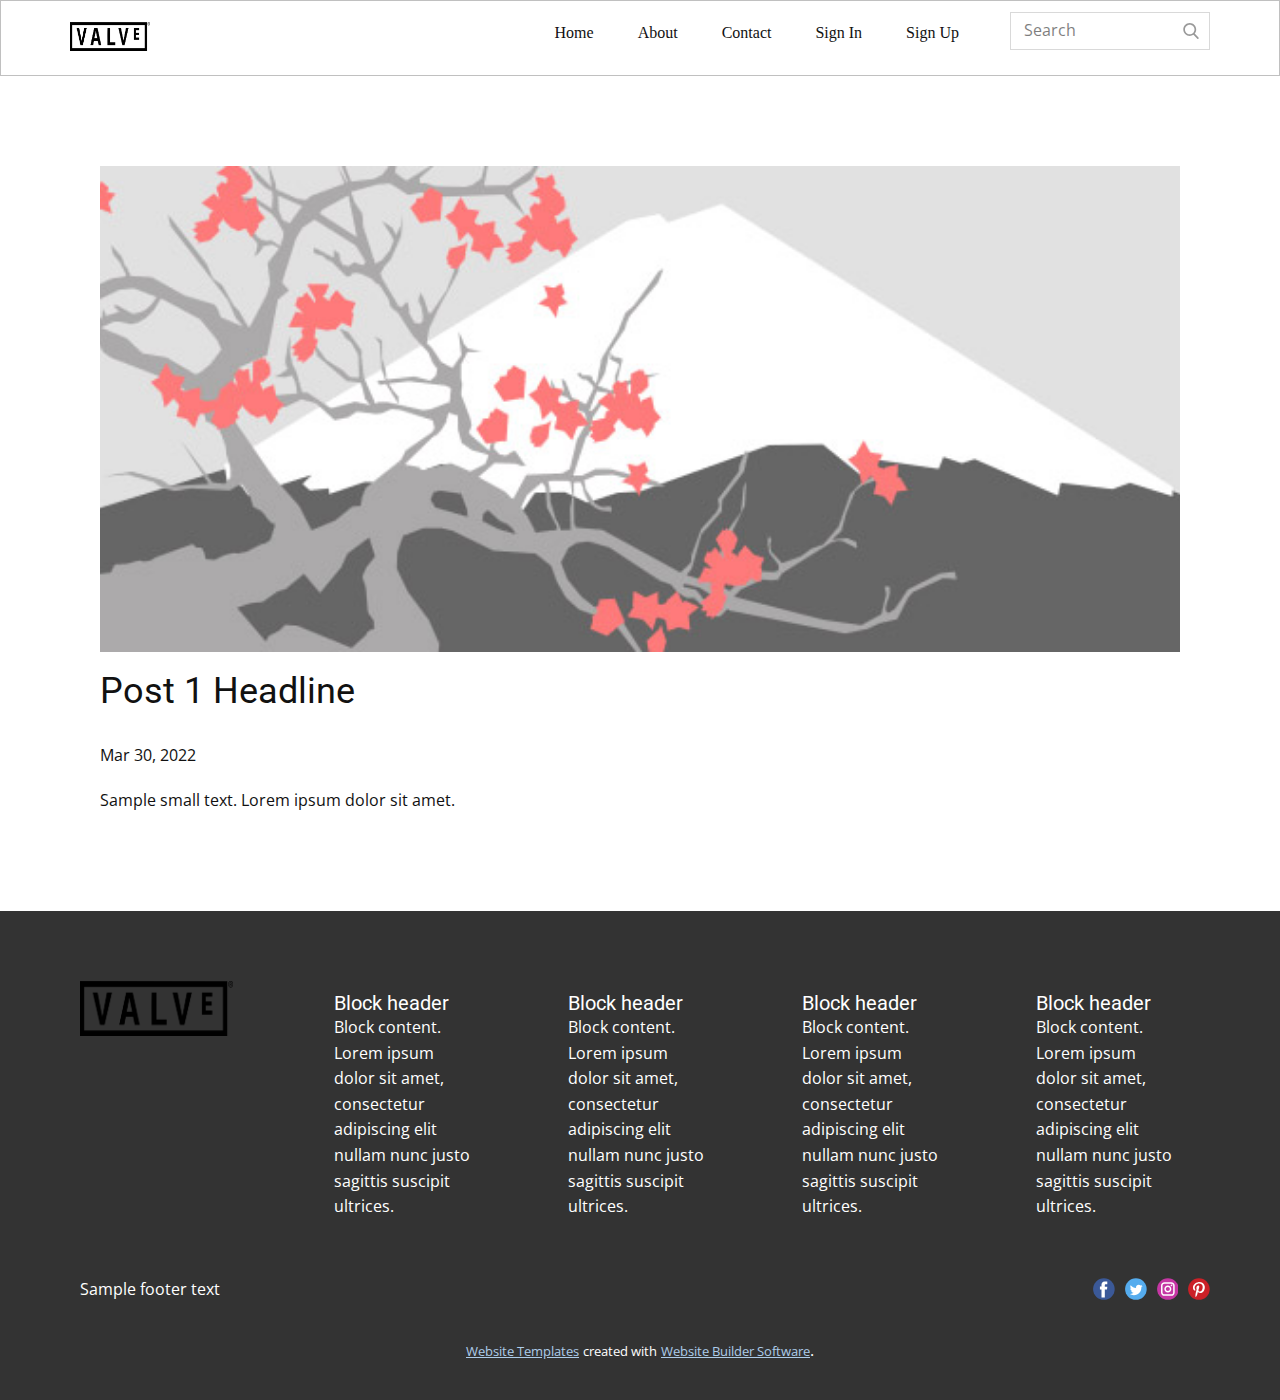
<file: test/test/webtemplae/blog/post.html>
<!doctype html>
<html style="font-size: 16px;"><head>
    <meta name="viewport" content="width=device-width, initial-scale=1.0">
    <meta charset="utf-8">
    <meta name="keywords" content="Post 1 Headline">
    <meta name="description" content="">
    <meta name="page_type" content="np-template-header-footer-from-plugin">
    <title>Post 1 Headline</title>
    <link rel="stylesheet" href="../nicepage.css" media="screen">
<link rel="stylesheet" href="../Post-Template.css" media="screen">
    <script class="u-script" type="text/javascript" src="../jquery.js" defer=""></script>
    <script class="u-script" type="text/javascript" src="../nicepage.js" defer=""></script>
    <meta name="generator" content="Nicepage 4.7.1, nicepage.com">
    <link id="u-theme-google-font" rel="stylesheet" href="https://fonts.googleapis.com/css?family=Roboto:100,100i,300,300i,400,400i,500,500i,700,700i,900,900i|Open+Sans:300,300i,400,400i,500,500i,600,600i,700,700i,800,800i">
    
    
    <script type="application/ld+json">{
		"@context": "http://schema.org",
		"@type": "Organization",
		"name": "",
		"logo": "images/valve.png",
		"sameAs": []
}</script>
    <meta name="theme-color" content="#478ac9">
  </head>
  <body class="u-body u-xl-mode"><header class="u-align-center-xs u-border-1 u-border-grey-25 u-clearfix u-header u-header" id="sec-bd8a"><div class="u-clearfix u-sheet u-valign-middle u-sheet-1">
        <a href="https://nicepage.com" class="u-image u-logo u-image-1" data-image-width="5000" data-image-height="1798">
          <img src="../images/valve.png" class="u-logo-image u-logo-image-1">
        </a>
        <form action="#" method="get" class="u-border-1 u-border-grey-15 u-search u-search-right u-search-1">
          <button class="u-search-button" type="submit">
            <span class="u-search-icon u-spacing-10 u-text-grey-40">
              <svg class="u-svg-link" preserveAspectRatio="xMidYMin slice" viewBox="0 0 56.966 56.966" style=""><use xmlns:xlink="http://www.w3.org/1999/xlink" xlink:href="#svg-b04b"></use></svg>
              <svg xmlns="http://www.w3.org/2000/svg" xmlns:xlink="http://www.w3.org/1999/xlink" version="1.1" id="svg-b04b" x="0px" y="0px" viewBox="0 0 56.966 56.966" style="enable-background:new 0 0 56.966 56.966;" xml:space="preserve" class="u-svg-content"><path d="M55.146,51.887L41.588,37.786c3.486-4.144,5.396-9.358,5.396-14.786c0-12.682-10.318-23-23-23s-23,10.318-23,23  s10.318,23,23,23c4.761,0,9.298-1.436,13.177-4.162l13.661,14.208c0.571,0.593,1.339,0.92,2.162,0.92  c0.779,0,1.518-0.297,2.079-0.837C56.255,54.982,56.293,53.08,55.146,51.887z M23.984,6c9.374,0,17,7.626,17,17s-7.626,17-17,17  s-17-7.626-17-17S14.61,6,23.984,6z"></path><g></g><g></g><g></g><g></g><g></g><g></g><g></g><g></g><g></g><g></g><g></g><g></g><g></g><g></g><g></g></svg>
            </span>
          </button>
          <input class="u-search-input" type="search" name="search" value="" placeholder="Search">
        </form>
        <nav class="u-align-left u-menu u-menu-dropdown u-nav-spacing-25 u-offcanvas u-menu-1">
          <div class="menu-collapse">
            <a class="u-button-style u-nav-link" href="#" style="padding: 4px 0px; font-size: calc(1em + 8px);">
              <svg class="u-svg-link" preserveAspectRatio="xMidYMin slice" viewBox="0 0 302 302" style=""><use xmlns:xlink="http://www.w3.org/1999/xlink" xlink:href="#svg-7b92"></use></svg>
              <svg xmlns="http://www.w3.org/2000/svg" xmlns:xlink="http://www.w3.org/1999/xlink" version="1.1" id="svg-7b92" x="0px" y="0px" viewBox="0 0 302 302" style="enable-background:new 0 0 302 302;" xml:space="preserve" class="u-svg-content"><g><rect y="36" width="302" height="30"></rect><rect y="236" width="302" height="30"></rect><rect y="136" width="302" height="30"></rect>
</g><g></g><g></g><g></g><g></g><g></g><g></g><g></g><g></g><g></g><g></g><g></g><g></g><g></g><g></g><g></g></svg>
            </a>
          </div>
          <div class="u-custom-menu u-nav-container">
            <ul class="u-nav u-unstyled u-nav-1"><li class="u-nav-item"><a class="u-button-style u-nav-link u-text-active-palette-1-base u-text-hover-palette-2-base" href="../Home.html" style="padding: 10px 22px;">Home</a>
</li><li class="u-nav-item"><a class="u-button-style u-nav-link u-text-active-palette-1-base u-text-hover-palette-2-base" href="../About.html" style="padding: 10px 22px;">About</a>
</li><li class="u-nav-item"><a class="u-button-style u-nav-link u-text-active-palette-1-base u-text-hover-palette-2-base" href="../Contact.html" style="padding: 10px 22px;">Contact</a>
</li><li class="u-nav-item"><a class="u-button-style u-nav-link u-text-active-palette-1-base u-text-hover-palette-2-base" style="padding: 10px 22px;">Sign In</a>
</li><li class="u-nav-item"><a class="u-button-style u-nav-link u-text-active-palette-1-base u-text-hover-palette-2-base" style="padding: 10px 22px;">Sign Up</a>
</li></ul>
          </div>
          <div class="u-custom-menu u-nav-container-collapse">
            <div class="u-align-center u-black u-container-style u-inner-container-layout u-opacity u-opacity-95 u-sidenav">
              <div class="u-inner-container-layout u-sidenav-overflow">
                <div class="u-menu-close"></div>
                <ul class="u-align-center u-nav u-popupmenu-items u-unstyled u-nav-2"><li class="u-nav-item"><a class="u-button-style u-nav-link" href="../Home.html">Home</a>
</li><li class="u-nav-item"><a class="u-button-style u-nav-link" href="../About.html">About</a>
</li><li class="u-nav-item"><a class="u-button-style u-nav-link" href="../Contact.html">Contact</a>
</li><li class="u-nav-item"><a class="u-button-style u-nav-link">Sign In</a>
</li><li class="u-nav-item"><a class="u-button-style u-nav-link">Sign Up</a>
</li></ul>
              </div>
            </div>
            <div class="u-black u-menu-overlay u-opacity u-opacity-70"></div>
          </div>
        </nav>
      </div></header>
    <section class="u-align-center u-clearfix u-section-1" id="sec-023d">
      <div class="u-clearfix u-sheet u-valign-middle-md u-valign-middle-sm u-valign-middle-xs u-sheet-1"><!--post_details--><!--post_details_options_json--><!--{"source":""}--><!--/post_details_options_json--><!--blog_post-->
        <div class="u-container-style u-expanded-width u-post-details u-post-details-1">
          <div class="u-container-layout u-valign-middle u-container-layout-1"><!--blog_post_image-->
            <img alt="" class="u-blog-control u-expanded-width u-image u-image-default u-image-1" src="[data-uri]"><!--/blog_post_image--><!--blog_post_header-->
            <h2 class="u-blog-control u-text u-text-1">Post 1 Headline</h2><!--/blog_post_header--><!--blog_post_metadata-->
            <div class="u-blog-control u-metadata u-metadata-1"><!--blog_post_metadata_date-->
              <span class="u-meta-date u-meta-icon">Mar 30, 2022</span><!--/blog_post_metadata_date--><!--blog_post_metadata_category-->
              <!--/blog_post_metadata_category--><!--blog_post_metadata_comments-->
              <!--/blog_post_metadata_comments-->
            </div><!--/blog_post_metadata--><!--blog_post_content-->
            <div class="u-align-justify u-blog-control u-post-content u-text u-text-2 fr-view">
  Sample small text. Lorem ipsum dolor sit amet.
  </div><!--/blog_post_content-->
          </div>
        </div><!--/blog_post--><!--/post_details-->
      </div>
    </section>
    
    
    <footer class="u-clearfix u-footer u-grey-80 u-footer" id="sec-4414"><div class="u-clearfix u-sheet u-sheet-1">
        <div class="u-clearfix u-expanded-width-lg u-expanded-width-md u-expanded-width-xl u-expanded-width-xs u-gutter-30 u-layout-wrap u-layout-wrap-1">
          <div class="u-gutter-0 u-layout">
            <div class="u-layout-row">
              <div class="u-align-center-lg u-align-left-md u-align-left-sm u-align-left-xl u-container-style u-layout-cell u-left-cell u-size-12 u-size-60-md u-layout-cell-1">
                <div class="u-container-layout u-valign-top-sm u-container-layout-1">
                  <a href="https://nicepage.com" class="u-image u-logo u-image-1" data-image-width="5000" data-image-height="1798">
                    <img src="../images/valve-5.png" class="u-logo-image u-logo-image-1">
                  </a>
                </div>
              </div>
              <div class="u-align-left u-container-style u-layout-cell u-size-12 u-size-60-md u-layout-cell-2">
                <div class="u-container-layout u-valign-middle u-container-layout-2"><!--position-->
                  <div data-position="" class="u-position"><!--block-->
                    <div class="u-block">
                      <div class="u-block-container u-clearfix"><!--block_header-->
                        <h5 class="u-block-header u-text"><!--block_header_content--> Block header <!--/block_header_content--></h5><!--/block_header--><!--block_content-->
                        <div class="u-block-content u-text"><!--block_content_content--> Block content. Lorem ipsum dolor sit amet, consectetur adipiscing elit nullam nunc justo sagittis suscipit ultrices. <!--/block_content_content--></div><!--/block_content-->
                      </div>
                    </div><!--/block-->
                  </div><!--/position-->
                </div>
              </div>
              <div class="u-align-left u-container-style u-layout-cell u-size-12 u-size-60-md u-layout-cell-3">
                <div class="u-container-layout u-valign-middle u-container-layout-3"><!--position-->
                  <div data-position="" class="u-position"><!--block-->
                    <div class="u-block">
                      <div class="u-block-container u-clearfix"><!--block_header-->
                        <h5 class="u-block-header u-text"><!--block_header_content--> Block header <!--/block_header_content--></h5><!--/block_header--><!--block_content-->
                        <div class="u-block-content u-text"><!--block_content_content--> Block content. Lorem ipsum dolor sit amet, consectetur adipiscing elit nullam nunc justo sagittis suscipit ultrices. <!--/block_content_content--></div><!--/block_content-->
                      </div>
                    </div><!--/block-->
                  </div><!--/position-->
                </div>
              </div>
              <div class="u-align-left u-container-style u-layout-cell u-size-12 u-size-60-md u-layout-cell-4">
                <div class="u-container-layout u-valign-middle u-container-layout-4"><!--position-->
                  <div data-position="" class="u-position"><!--block-->
                    <div class="u-block">
                      <div class="u-block-container u-clearfix"><!--block_header-->
                        <h5 class="u-block-header u-text"><!--block_header_content--> Block header <!--/block_header_content--></h5><!--/block_header--><!--block_content-->
                        <div class="u-block-content u-text"><!--block_content_content--> Block content. Lorem ipsum dolor sit amet, consectetur adipiscing elit nullam nunc justo sagittis suscipit ultrices. <!--/block_content_content--></div><!--/block_content-->
                      </div>
                    </div><!--/block-->
                  </div><!--/position-->
                </div>
              </div>
              <div class="u-align-left u-container-style u-layout-cell u-right-cell u-size-12 u-size-60-md u-layout-cell-5">
                <div class="u-container-layout u-valign-middle u-container-layout-5"><!--position-->
                  <div data-position="" class="u-position"><!--block-->
                    <div class="u-block">
                      <div class="u-block-container u-clearfix"><!--block_header-->
                        <h5 class="u-block-header u-text"><!--block_header_content--> Block header <!--/block_header_content--></h5><!--/block_header--><!--block_content-->
                        <div class="u-block-content u-text"><!--block_content_content--> Block content. Lorem ipsum dolor sit amet, consectetur adipiscing elit nullam nunc justo sagittis suscipit ultrices. <!--/block_content_content--></div><!--/block_content-->
                      </div>
                    </div><!--/block-->
                  </div><!--/position-->
                </div>
              </div>
            </div>
          </div>
        </div>
        <div class="u-social-icons u-spacing-10 u-social-icons-1">
          <a class="u-social-url" title="facebook" target="_blank" href=""><span class="u-icon u-social-facebook u-social-icon u-icon-1"><svg class="u-svg-link" preserveAspectRatio="xMidYMin slice" viewBox="0 0 112 112" style=""><use xmlns:xlink="http://www.w3.org/1999/xlink" xlink:href="#svg-19bd"></use></svg><svg class="u-svg-content" viewBox="0 0 112 112" x="0" y="0" id="svg-19bd"><circle fill="currentColor" cx="56.1" cy="56.1" r="55"></circle><path fill="#FFFFFF" d="M73.5,31.6h-9.1c-1.4,0-3.6,0.8-3.6,3.9v8.5h12.6L72,58.3H60.8v40.8H43.9V58.3h-8V43.9h8v-9.2
            c0-6.7,3.1-17,17-17h12.5v13.9H73.5z"></path></svg></span>
          </a>
          <a class="u-social-url" title="twitter" target="_blank" href=""><span class="u-icon u-social-icon u-social-twitter u-icon-2"><svg class="u-svg-link" preserveAspectRatio="xMidYMin slice" viewBox="0 0 112 112" style=""><use xmlns:xlink="http://www.w3.org/1999/xlink" xlink:href="#svg-15b2"></use></svg><svg class="u-svg-content" viewBox="0 0 112 112" x="0" y="0" id="svg-15b2"><circle fill="currentColor" class="st0" cx="56.1" cy="56.1" r="55"></circle><path fill="#FFFFFF" d="M83.8,47.3c0,0.6,0,1.2,0,1.7c0,17.7-13.5,38.2-38.2,38.2C38,87.2,31,85,25,81.2c1,0.1,2.1,0.2,3.2,0.2
            c6.3,0,12.1-2.1,16.7-5.7c-5.9-0.1-10.8-4-12.5-9.3c0.8,0.2,1.7,0.2,2.5,0.2c1.2,0,2.4-0.2,3.5-0.5c-6.1-1.2-10.8-6.7-10.8-13.1
            c0-0.1,0-0.1,0-0.2c1.8,1,3.9,1.6,6.1,1.7c-3.6-2.4-6-6.5-6-11.2c0-2.5,0.7-4.8,1.8-6.7c6.6,8.1,16.5,13.5,27.6,14
            c-0.2-1-0.3-2-0.3-3.1c0-7.4,6-13.4,13.4-13.4c3.9,0,7.3,1.6,9.8,4.2c3.1-0.6,5.9-1.7,8.5-3.3c-1,3.1-3.1,5.8-5.9,7.4
            c2.7-0.3,5.3-1,7.7-2.1C88.7,43,86.4,45.4,83.8,47.3z"></path></svg></span>
          </a>
          <a class="u-social-url" title="instagram" target="_blank" href=""><span class="u-icon u-social-icon u-social-instagram u-icon-3"><svg class="u-svg-link" preserveAspectRatio="xMidYMin slice" viewBox="0 0 112 112" style=""><use xmlns:xlink="http://www.w3.org/1999/xlink" xlink:href="#svg-579d"></use></svg><svg class="u-svg-content" viewBox="0 0 112 112" x="0" y="0" id="svg-579d"><circle fill="currentColor" cx="56.1" cy="56.1" r="55"></circle><path fill="#FFFFFF" d="M55.9,38.2c-9.9,0-17.9,8-17.9,17.9C38,66,46,74,55.9,74c9.9,0,17.9-8,17.9-17.9C73.8,46.2,65.8,38.2,55.9,38.2
            z M55.9,66.4c-5.7,0-10.3-4.6-10.3-10.3c-0.1-5.7,4.6-10.3,10.3-10.3c5.7,0,10.3,4.6,10.3,10.3C66.2,61.8,61.6,66.4,55.9,66.4z"></path><path fill="#FFFFFF" d="M74.3,33.5c-2.3,0-4.2,1.9-4.2,4.2s1.9,4.2,4.2,4.2s4.2-1.9,4.2-4.2S76.6,33.5,74.3,33.5z"></path><path fill="#FFFFFF" d="M73.1,21.3H38.6c-9.7,0-17.5,7.9-17.5,17.5v34.5c0,9.7,7.9,17.6,17.5,17.6h34.5c9.7,0,17.5-7.9,17.5-17.5V38.8
            C90.6,29.1,82.7,21.3,73.1,21.3z M83,73.3c0,5.5-4.5,9.9-9.9,9.9H38.6c-5.5,0-9.9-4.5-9.9-9.9V38.8c0-5.5,4.5-9.9,9.9-9.9h34.5
            c5.5,0,9.9,4.5,9.9,9.9V73.3z"></path></svg></span>
          </a>
          <a class="u-social-url" title="pinterest" target="_blank" href=""><span class="u-icon u-social-icon u-social-pinterest u-icon-4"><svg class="u-svg-link" preserveAspectRatio="xMidYMin slice" viewBox="0 0 112 112" style=""><use xmlns:xlink="http://www.w3.org/1999/xlink" xlink:href="#svg-505f"></use></svg><svg class="u-svg-content" viewBox="0 0 112 112" x="0" y="0" id="svg-505f"><circle fill="currentColor" cx="56.1" cy="56.1" r="55"></circle><path fill="#FFFFFF" d="M61.1,76.9c-4.7-0.3-6.7-2.7-10.3-5c-2,10.7-4.6,20.9-11.9,26.2c-2.2-16.1,3.3-28.2,5.9-41
            c-4.4-7.5,0.6-22.5,9.9-18.8c11.6,4.6-10,27.8,4.4,30.7C74.2,72,80.3,42.8,71,33.4C57.5,19.6,31.7,33,34.9,52.6
            c0.8,4.8,5.8,6.2,2,12.9c-8.7-1.9-11.2-8.8-10.9-17.8C26.5,32.8,39.3,22.5,52.2,21c16.3-1.9,31.6,5.9,33.7,21.2
            C88.2,59.5,78.6,78.2,61.1,76.9z"></path></svg></span>
          </a>
        </div>
        <p class="u-align-left u-text u-text-9">Sample footer text</p>
      </div></footer>
    <section class="u-backlink u-clearfix u-grey-80">
      <a class="u-link" href="https://nicepage.com/website-templates" target="_blank">
        <span>Website Templates</span>
      </a>
      <p class="u-text">
        <span>created with</span>
      </p>
      <a class="u-link" href="" target="_blank">
        <span>Website Builder Software</span>
      </a>. 
    </section>
  
</body></html>
</file>
